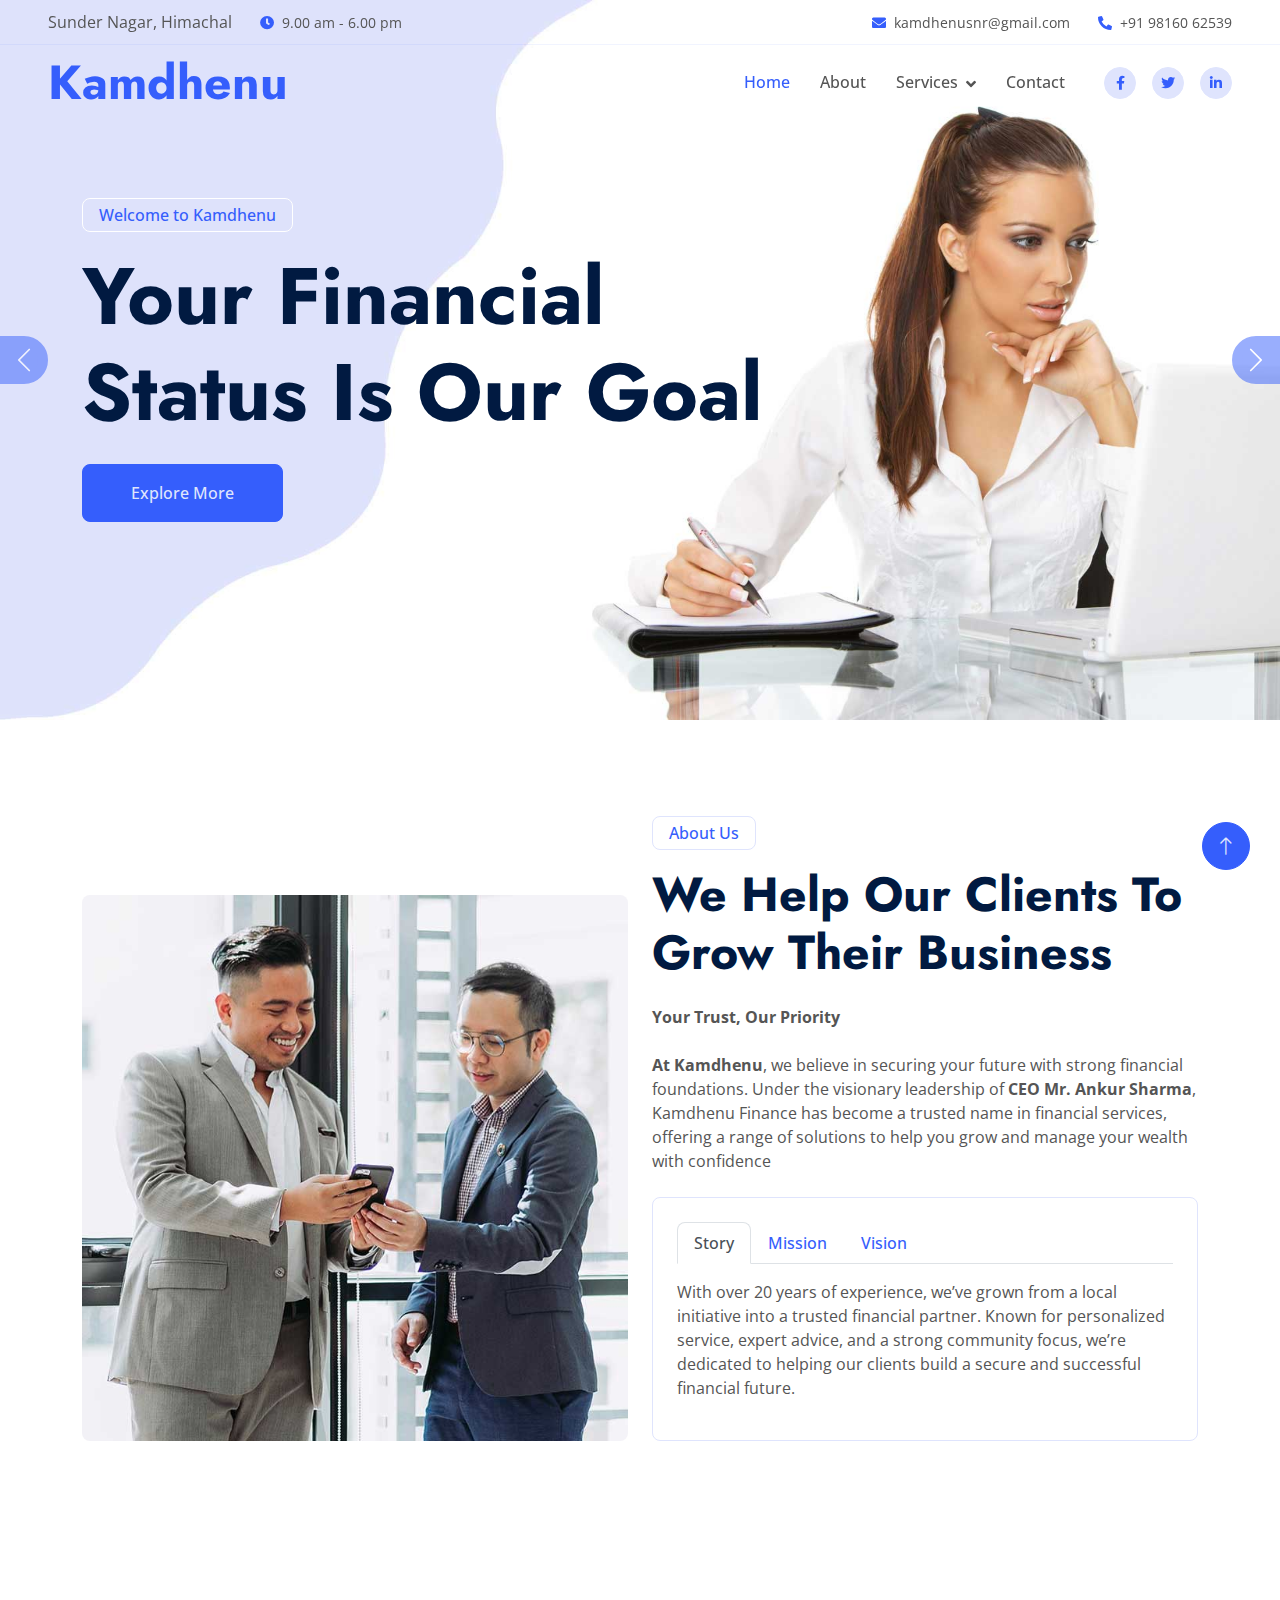
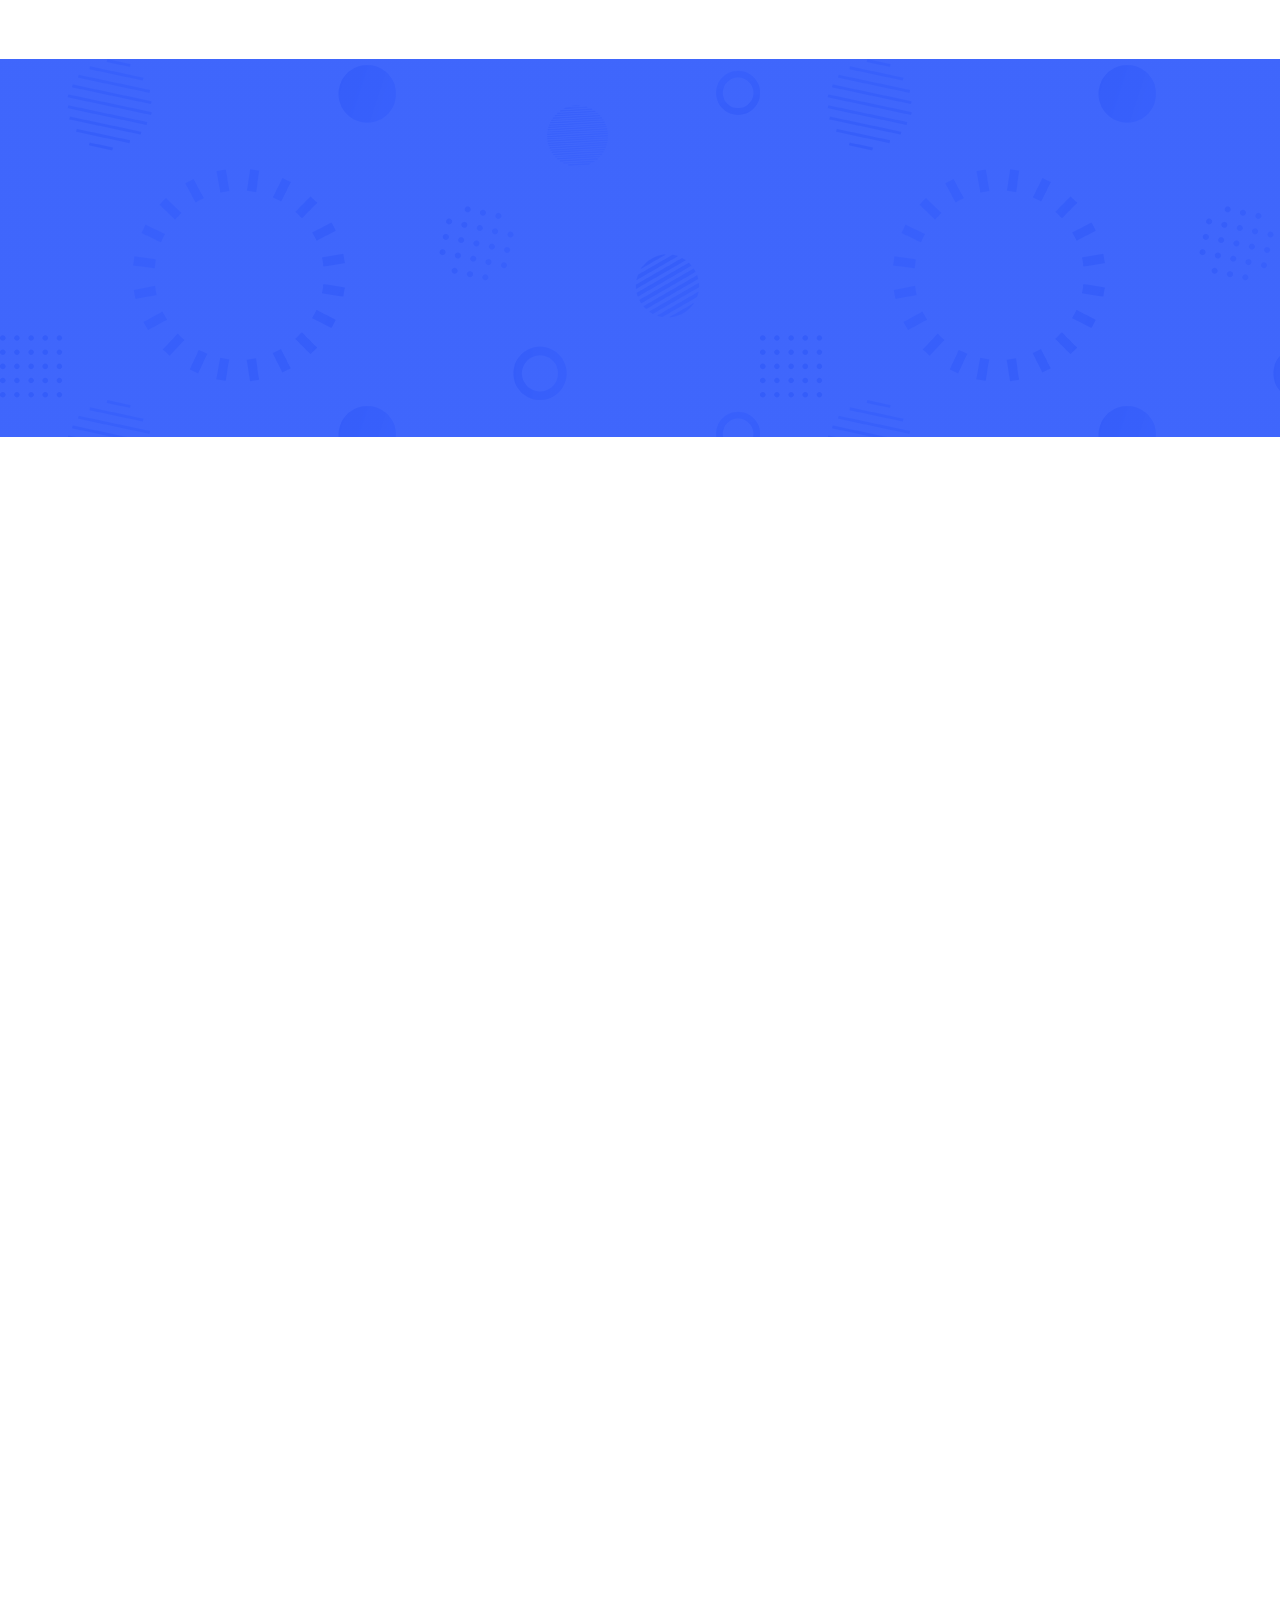
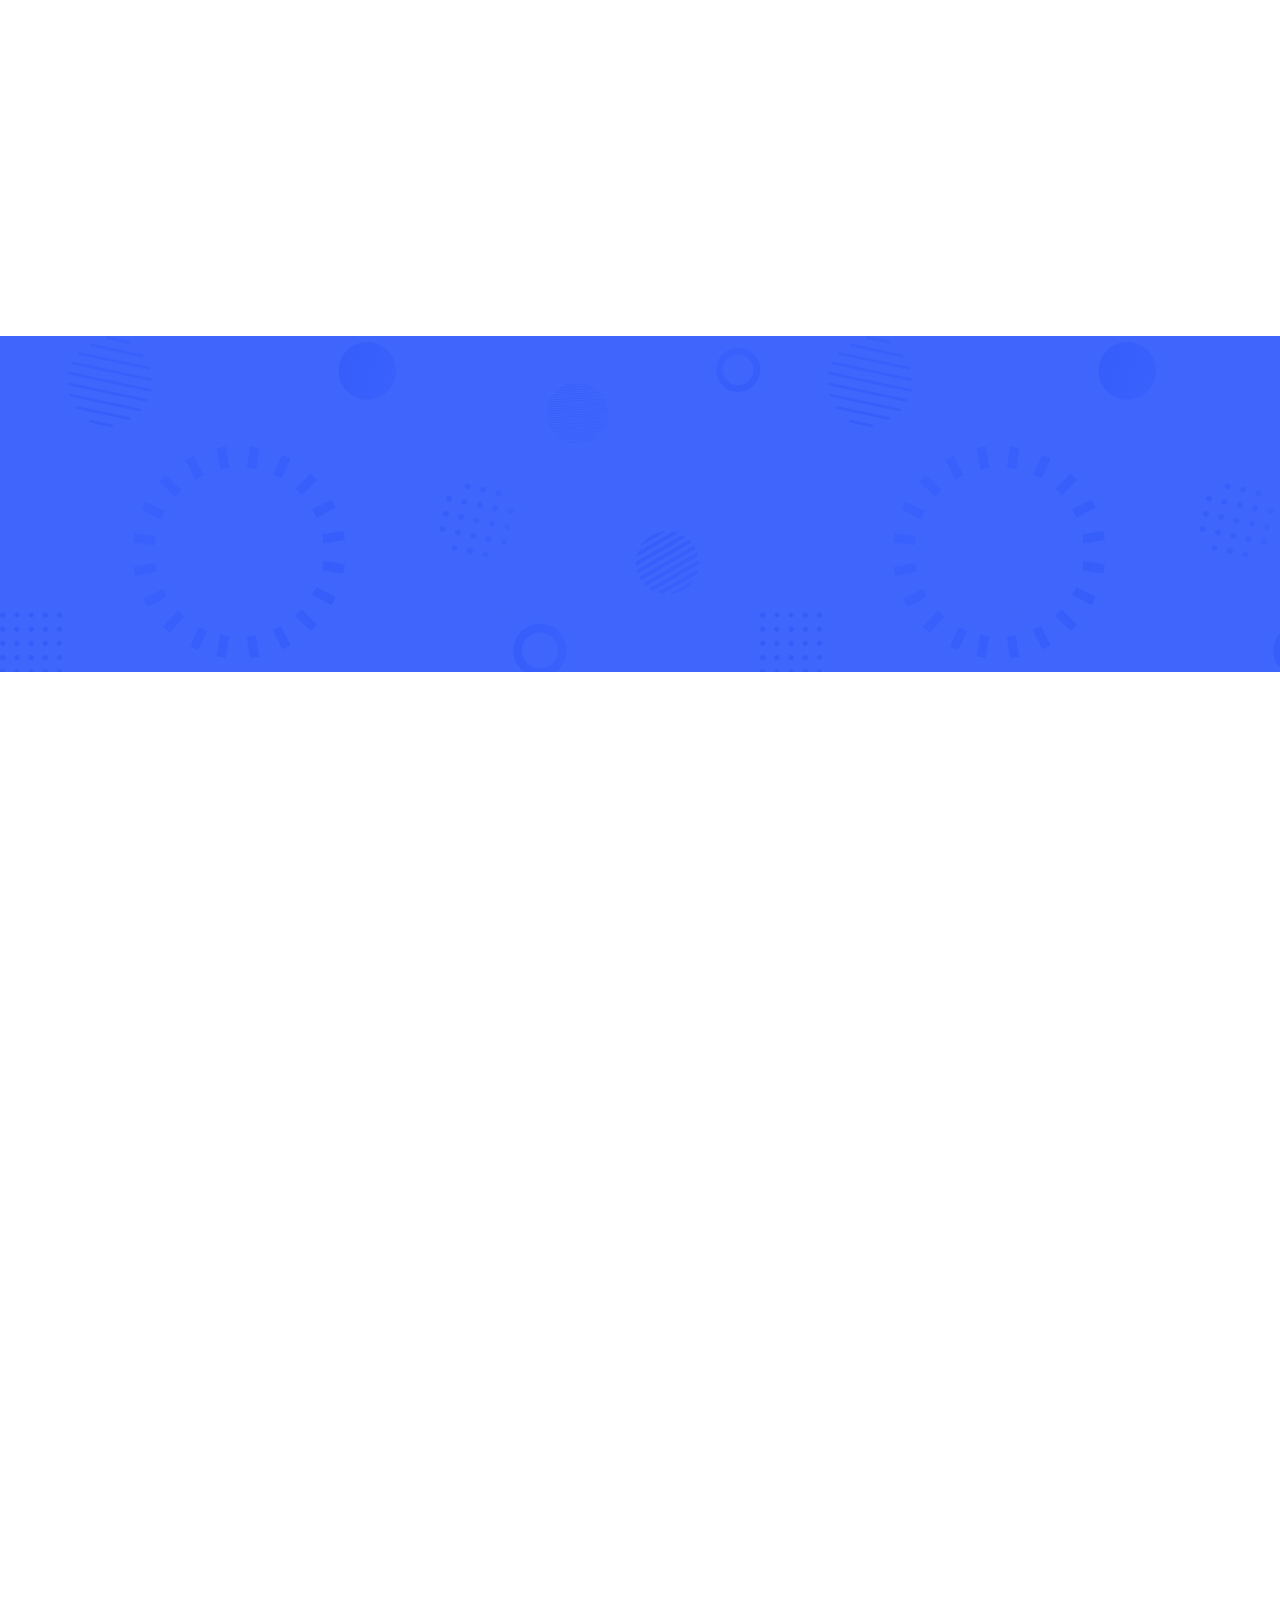
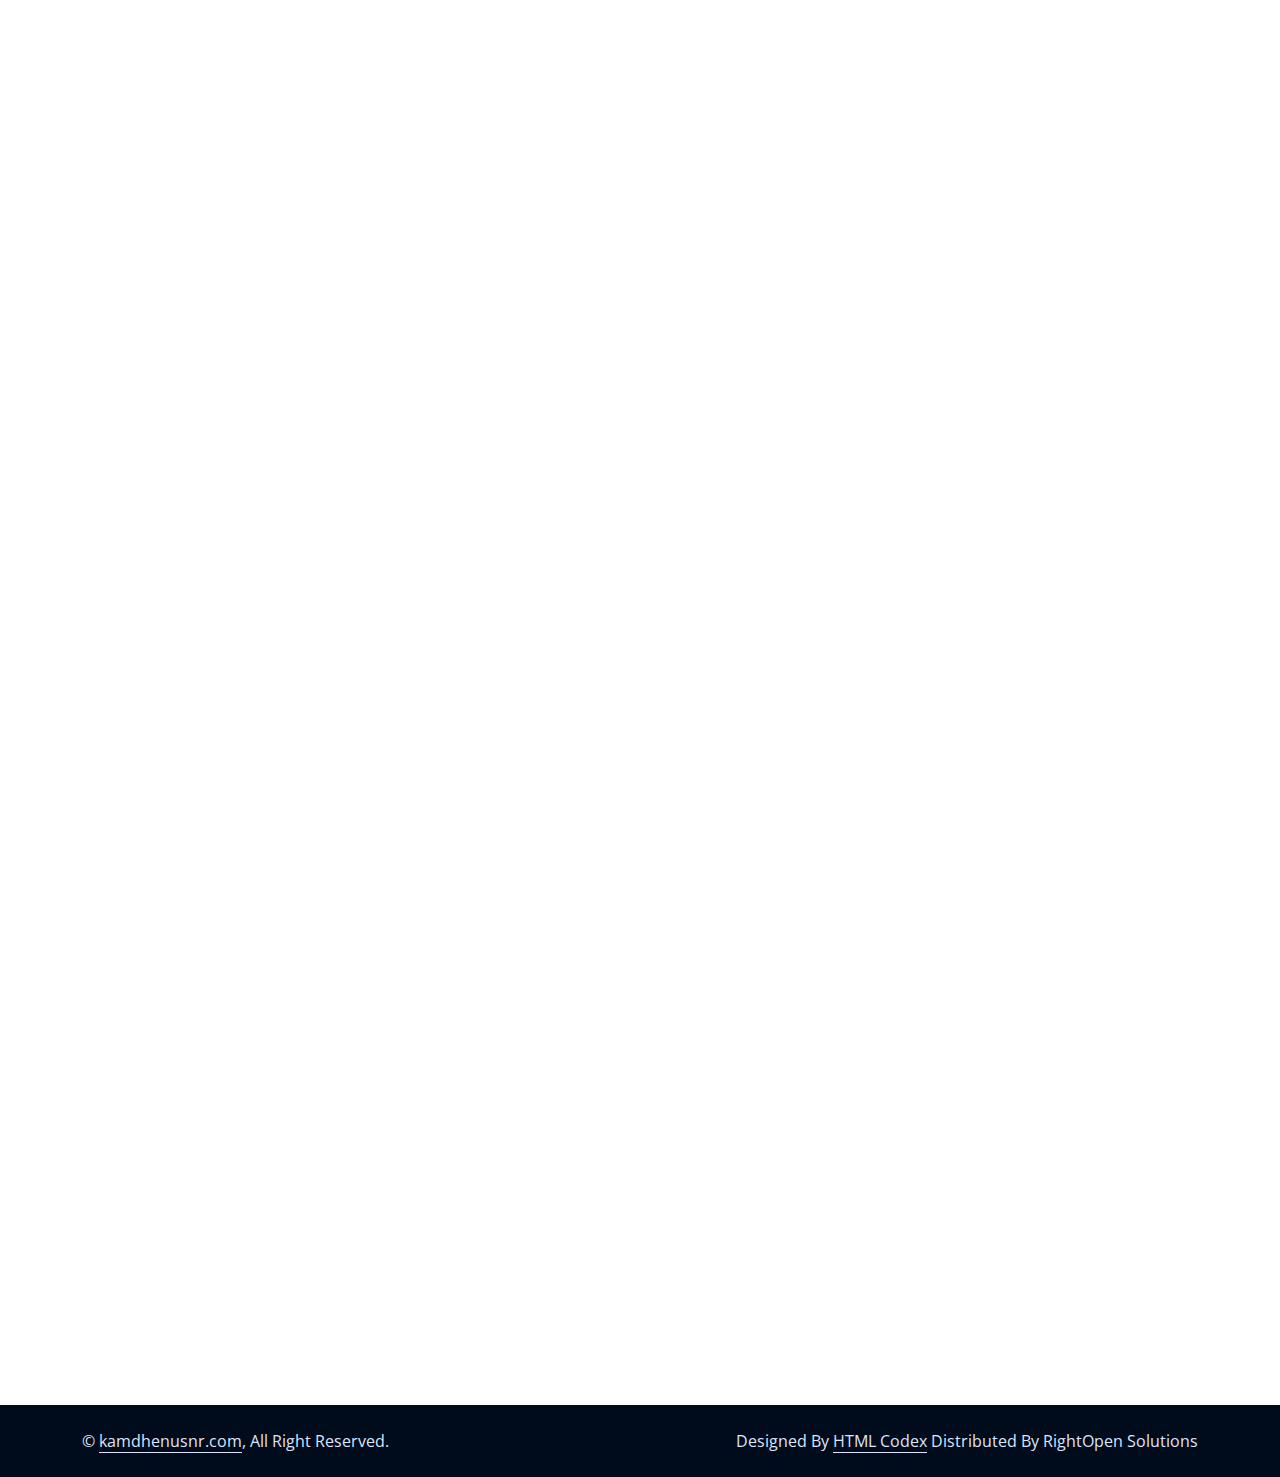
<file: index.html>
<!DOCTYPE html>
<html lang="en">

<head>
    <meta charset="utf-8">
    <title>Kamdhenu - Financial Services</title>
    <meta content="width=device-width, initial-scale=1.0" name="viewport">
    <meta content="" name="keywords">
    <meta content="" name="description">

    <!-- Favicon -->
    <link href="img/favicon.ico" rel="icon">

    <!-- Google Web Fonts -->
    <link rel="preconnect" href="https://fonts.googleapis.com">
    <link rel="preconnect" href="https://fonts.gstatic.com" crossorigin>
    <link
        href="https://fonts.googleapis.com/css2?family=Jost:wght@500;600;700&family=Open+Sans:wght@400;500&display=swap"
        rel="stylesheet">

    <!-- Icon Font Stylesheet -->
    <link href="https://cdnjs.cloudflare.com/ajax/libs/font-awesome/5.10.0/css/all.min.css" rel="stylesheet">
    <link href="https://cdn.jsdelivr.net/npm/bootstrap-icons@1.4.1/font/bootstrap-icons.css" rel="stylesheet">

    <!-- Libraries Stylesheet -->
    <link href="lib/animate/animate.min.css" rel="stylesheet">
    <link href="lib/owlcarousel/assets/owl.carousel.min.css" rel="stylesheet">

    <!-- Customized Bootstrap Stylesheet -->
    <link href="css/bootstrap.min.css" rel="stylesheet">

    <!-- Template Stylesheet -->
    <link href="css/style.css" rel="stylesheet">
</head>

<body>
    <!-- Spinner Start -->
    <div id="spinner"
        class="show bg-white position-fixed translate-middle w-100 vh-100 top-50 start-50 d-flex align-items-center justify-content-center">
        <div class="spinner-border text-primary" role="status" style="width: 3rem; height: 3rem;"></div>
    </div>
    <!-- Spinner End -->


    <!-- Navbar Start -->
    <div class="container-fluid fixed-top px-0 wow fadeIn" data-wow-delay="0.1s">
        <div class="top-bar row gx-0 align-items-center d-none d-lg-flex">
            <div class="col-lg-6 px-5 text-start">Sunder Nagar, Himachal</small>
                <small class="ms-4"><i class="fa fa-clock text-primary me-2"></i>9.00 am - 6.00 pm</small>
            </div>
            <div class="col-lg-6 px-5 text-end">
                <small><i class="fa fa-envelope text-primary me-2"></i>kamdhenusnr@gmail.com</small>
                <small class="ms-4"><i class="fa fa-phone-alt text-primary me-2"></i>+91 98160 62539 </small>
            </div>
        </div>

        <nav class="navbar navbar-expand-lg navbar-light py-lg-0 px-lg-5 wow fadeIn" data-wow-delay="0.1s">
            <a href="index.html" class="navbar-brand ms-4 ms-lg-0">
                <h1 class="display-5 text-primary m-0">Kamdhenu</h1>
            </a>
            <button type="button" class="navbar-toggler me-4" data-bs-toggle="collapse"
                data-bs-target="#navbarCollapse">
                <span class="navbar-toggler-icon"></span>
            </button>
            <div class="collapse navbar-collapse" id="navbarCollapse">
                <div class="navbar-nav ms-auto p-4 p-lg-0">
                    <a href="index.html" class="nav-item nav-link active">Home</a>
                    <a href="about.html" class="nav-item nav-link">About</a>
                    <div class="nav-item dropdown">
                        <a href="#" class="nav-link dropdown-toggle" data-bs-toggle="dropdown">Services</a>
                        <div class="dropdown-menu border-light m-0">
                            <a href="recurring.html" class="dropdown-item">Recurring Deposits</a>
                            <a href="fd.html" class="dropdown-item">Fixed Deposits</a>
                            <a href="loans.html" class="dropdown-item">Loans (Personal, Business, Emergency)
</a>
                          
</a>
                        </div>
                    </div>
                    <a href="contact.html" class="nav-item nav-link">Contact</a>
                </div>
                <div class="d-none d-lg-flex ms-2">
                    <a class="btn btn-light btn-sm-square rounded-circle ms-3" href="">
                        <small class="fab fa-facebook-f text-primary"></small>
                    </a>
                    <a class="btn btn-light btn-sm-square rounded-circle ms-3" href="">
                        <small class="fab fa-twitter text-primary"></small>
                    </a>
                    <a class="btn btn-light btn-sm-square rounded-circle ms-3" href="">
                        <small class="fab fa-linkedin-in text-primary"></small>
                    </a>
                </div>
            </div>
        </nav>
    </div>
    <!-- Navbar End -->


    <!-- Carousel Start -->
    <div class="container-fluid p-0 mb-5 wow fadeIn" data-wow-delay="0.1s">
        <div id="header-carousel" class="carousel slide carousel-fade" data-bs-ride="carousel">
            <div class="carousel-inner">
                <div class="carousel-item active">
                    <img class="w-100" src="img/carousel-1.jpg" alt="Image">
                    <div class="carousel-caption">
                        <div class="container">
                            <div class="row justify-content-start">
                                <div class="col-lg-8">
                                    <p
                                        class="d-inline-block border border-white rounded text-primary fw-semi-bold py-1 px-3 animated slideInDown">
                                        Welcome to Kamdhenu</p>
                                    <h1 class="display-1 mb-4 animated slideInDown">Your Financial Status Is Our Goal
                                    </h1>
                                    <a href="" class="btn btn-primary py-3 px-5 animated slideInDown">Explore More</a>
                                </div>
                            </div>
                        </div>
                    </div>
                </div>
                <div class="carousel-item">
                    <img class="w-100" src="img/carousel-2.jpg" alt="Image">
                    <div class="carousel-caption">
                        <div class="container">
                            <div class="row justify-content-start">
                                <div class="col-lg-7">
                                    <p
                                        class="d-inline-block border border-white rounded text-primary fw-semi-bold py-1 px-3 animated slideInDown">
                                        Welcome to Kamdhenu</p>
                                    <h1 class="display-1 mb-4 animated slideInDown">True Financial Support For You</h1>
                                    <a href="" class="btn btn-primary py-3 px-5 animated slideInDown">Explore More</a>
                                </div>
                            </div>
                        </div>
                    </div>
                </div>
            </div>
            <button class="carousel-control-prev" type="button" data-bs-target="#header-carousel" data-bs-slide="prev">
                <span class="carousel-control-prev-icon" aria-hidden="true"></span>
                <span class="visually-hidden">Previous</span>
            </button>
            <button class="carousel-control-next" type="button" data-bs-target="#header-carousel" data-bs-slide="next">
                <span class="carousel-control-next-icon" aria-hidden="true"></span>
                <span class="visually-hidden">Next</span>
            </button>
        </div>
    </div>
    <!-- Carousel End -->


    <!-- About Start -->
	<section id="About">
    <div class="container-xxl py-5">
        <div class="container">
            <div class="row g-4 align-items-end mb-4">
                <div class="col-lg-6 wow fadeInUp" data-wow-delay="0.1s">
                    <img class="img-fluid rounded" src="img/about.jpg">
                </div>
                <div class="col-lg-6 wow fadeInUp" data-wow-delay="0.3s">
                    <p class="d-inline-block border rounded text-primary fw-semi-bold py-1 px-3">About Us</p>
                    <h1 class="display-5 mb-4">We Help Our Clients To Grow Their Business</h1>
                    <p class="mb-4"><b>Your Trust, Our Priority</b></p>
<p class="mb-4"><b>At Kamdhenu</b>, we believe in securing your future with strong financial foundations. Under the visionary leadership of <b>CEO Mr. Ankur Sharma</b>, Kamdhenu Finance has become a trusted name in financial services, offering a range of solutions to help you grow and manage your wealth with confidence

                    </p>
                    <div class="border rounded p-4">
                        <nav>
                            <div class="nav nav-tabs mb-3" id="nav-tab" role="tablist">
                                <button class="nav-link fw-semi-bold active" id="nav-story-tab" data-bs-toggle="tab"
                                    data-bs-target="#nav-story" type="button" role="tab" aria-controls="nav-story"
                                    aria-selected="true">Story</button>
                                <button class="nav-link fw-semi-bold" id="nav-mission-tab" data-bs-toggle="tab"
                                    data-bs-target="#nav-mission" type="button" role="tab" aria-controls="nav-mission"
                                    aria-selected="false">Mission</button>
                                <button class="nav-link fw-semi-bold" id="nav-vision-tab" data-bs-toggle="tab"
                                    data-bs-target="#nav-vision" type="button" role="tab" aria-controls="nav-vision"
                                    aria-selected="false">Vision</button>
                            </div>
                        </nav>
                        <div class="tab-content" id="nav-tabContent">
                            <div class="tab-pane fade show active" id="nav-story" role="tabpanel"
                                aria-labelledby="nav-story-tab">
                                <p>With over 20 years of experience, we’ve grown from a local initiative into a trusted financial partner. Known for personalized service, expert advice, and a strong community focus, we’re dedicated to helping our clients build a secure and successful financial future.</p>
                               <!-- <p class="mb-0">Diam dolor diam ipsum et tempor sit. Aliqu diam amet diam et eos labore.
                                    Clita erat ipsum et lorem et sit</p>-->
                            </div>
                            <div class="tab-pane fade" id="nav-mission" role="tabpanel"
                                aria-labelledby="nav-mission-tab">
                                <p>To provide accessible, trustworthy financial solutions that support the growth and success of individuals and businesses. We’re dedicated to personalized service, honest advice, and strengthening the communities we serve.</p>
                                <!--<p class="mb-0">Diam dolor diam ipsum et tempor sit. Aliqu diam amet diam et eos labore.
                                    Clita erat ipsum et lorem et sit</p>-->
                            </div>
                            <div class="tab-pane fade" id="nav-vision" role="tabpanel" aria-labelledby="nav-vision-tab">
                                <p>To empower individuals and communities to achieve financial freedom and security by providing trusted, innovative, and accessible financial solutions—today and for generations to come.</p>
                                <!--<p class="mb-0">Diam dolor diam ipsum et tempor sit. Aliqu diam amet diam et eos labore.
                                    Clita erat ipsum et lorem et sit</p>-->
                            </div>
                        </div>
                    </div>
                </div>
            </div>
            <div class="border rounded p-4 wow fadeInUp" data-wow-delay="0.1s">
                <div class="row g-4">
                    <div class="col-lg-4 wow fadeIn" data-wow-delay="0.1s">
                        <div class="h-100">
                            <div class="d-flex">
                                <div class="flex-shrink-0 btn-lg-square rounded-circle bg-primary">
                                    <i class="fa fa-times text-white"></i>
                                </div>
                                <div class="ps-3">
                                    <h4>No Hidden Cost</h4>
                                   <!-- <span>Clita erat ipsum lorem sit sed stet duo justo</span>-->
                                </div>
                                <div class="border-end d-none d-lg-block"></div>
                            </div>
                            <div class="border-bottom mt-4 d-block d-lg-none"></div>
                        </div>
                    </div>
                    <div class="col-lg-4 wow fadeIn" data-wow-delay="0.3s">
                        <div class="h-100">
                            <div class="d-flex">
                                <div class="flex-shrink-0 btn-lg-square rounded-circle bg-primary">
                                    <i class="fa fa-users text-white"></i>
                                </div>
                                <div class="ps-3">
                                    <h4>Dedicated Team</h4>
                                    <!--<span>Clita erat ipsum lorem sit sed stet duo justo</span>-->
                                </div>
                                <div class="border-end d-none d-lg-block"></div>
                            </div>
                            <div class="border-bottom mt-4 d-block d-lg-none"></div>
                        </div>
                    </div>
                    <div class="col-lg-4 wow fadeIn" data-wow-delay="0.5s">
                        <div class="h-100">
                            <div class="d-flex">
                                <div class="flex-shrink-0 btn-lg-square rounded-circle bg-primary">
                                    <i class="fa fa-phone text-white"></i>
                                </div>
                                <div class="ps-3">
                                    <h4>24/7 Available</h4>
                                    <!--<span>Clita erat ipsum lorem sit sed stet duo justo</span>-->
                                </div>
                            </div>
                        </div>
                    </div>
                </div>
            </div>
        </div>
    </div>
    <!-- About End -->


    <!-- Facts Start -->
    <div class="container-fluid facts my-5 py-5">
        <div class="container py-5">
            <div class="row g-5">
                <div class="col-sm-6 col-lg-3 text-center wow fadeIn" data-wow-delay="0.1s">
                    <i class="fa fa-users fa-3x text-white mb-3"></i>
                    <h1 class="display-4 text-white" data-toggle="counter-up">1234</h1>
                    <span class="fs-5 text-white">Happy Clients</span>
                    <hr class="bg-white w-25 mx-auto mb-0">
                </div>
                <div class="col-sm-6 col-lg-3 text-center wow fadeIn" data-wow-delay="0.3s">
                    <i class="fa fa-check fa-3x text-white mb-3"></i>
                    <h1 class="display-4 text-white" data-toggle="counter-up">1234</h1>
                    <span class="fs-5 text-white">Projects Completed</span>
                    <hr class="bg-white w-25 mx-auto mb-0">
                </div>
                <div class="col-sm-6 col-lg-3 text-center wow fadeIn" data-wow-delay="0.5s">
                    <i class="fa fa-users-cog fa-3x text-white mb-3"></i>
                    <h1 class="display-4 text-white" data-toggle="counter-up">1234</h1>
                    <span class="fs-5 text-white">Dedicated Staff</span>
                    <hr class="bg-white w-25 mx-auto mb-0">
                </div>
                <div class="col-sm-6 col-lg-3 text-center wow fadeIn" data-wow-delay="0.7s">
                    <i class="fa fa-award fa-3x text-white mb-3"></i>
                    <h1 class="display-4 text-white" data-toggle="counter-up">1234</h1>
                    <span class="fs-5 text-white">Awards Achieved</span>
                    <hr class="bg-white w-25 mx-auto mb-0">
                </div>
            </div>
        </div>
    </div>
    <!-- Facts End -->


    <!-- Features Start -->
    <div class="container-xxl feature py-5">
        <div class="container">
            <div class="row g-5 align-items-center">
                <div class="col-lg-6 wow fadeInUp" data-wow-delay="0.1s">
                    <p class="d-inline-block border rounded text-primary fw-semi-bold py-1 px-3">Why Choosing Us!</p>
                    <h1 class="display-5 mb-4">Few Reasons Why People Choosing Us!</h1>
                    <p class="mb-4">We offer competitive interest rates that help your savings grow, backed by a reputation for safety and trust. Our knowledgeable advisors provide expert support to help you make confident financial decisions. With flexible saving options and a strong local presence, we’re committed to putting your goals—and our community—first.
                    </p>
                   <!-- <a class="btn btn-primary py-3 px-5" href="">Explore More</a>-->
                </div>
                <div class="col-lg-6">
                    <div class="row g-4 align-items-center">
                        <div class="col-md-6">
                            <div class="row g-4">
                                <div class="col-12 wow fadeIn" data-wow-delay="0.3s">
                                    <div class="feature-box border rounded p-4">
                                        <i class="fa fa-check fa-3x text-primary mb-3"></i>
                                       <!-- <h4 class="mb-3">Fast Executions</h4>-->
										<h4 class="mb-3">Attractive interest rates.
</h4>
                                        <p class="mb-3">Grow your savings faster with our highly competitive interest rates designed to help you make the most of your money</p>
                                      <!--  <a class="fw-semi-bold" href="">Read More <i
                                                class="fa fa-arrow-right ms-1"></i></a>-->
                                    </div>
                                </div>
                                <div class="col-12 wow fadeIn" data-wow-delay="0.5s">
                                    <div class="feature-box border rounded p-4">
                                        <i class="fa fa-check fa-3x text-primary mb-3"></i>
                                        <h4 class="mb-3">Safe & trusted institution.
</h4>
                                        <p class="mb-3">Secure, reliable, and backed by a strong reputation—you can count on us.</p>
                                       <!-- <a class="fw-semi-bold" href="">Read More <i
                                                class="fa fa-arrow-right ms-1"></i></a>-->
                                    </div>
                                </div>
                            </div>
                        </div>
                        <div class="col-md-6 wow fadeIn" data-wow-delay="0.7s">
                            <div class="feature-box border rounded p-4">
                                <i class="fa fa-check fa-3x text-primary mb-3"></i>
                                <h4 class="mb-3">Experienced advisors.
</h4>
                                <p class="mb-3">Our knowledgeable team offers expert guidance to help you make smart financial decisions with confidence.</p>
                                <!--<a class="fw-semi-bold" href="">Read More <i class="fa fa-arrow-right ms-1"></i></a>-->
                            </div>
                        </div>
                    </div>
                </div>
            </div>
        </div>
    </div>
    <!-- Features End -->


    <!-- Service Start -->
	<section id="Services">
    <div class="container-xxl service py-5">
        <div class="container">
            <div class="text-center mx-auto wow fadeInUp" data-wow-delay="0.1s" style="max-width: 600px;">
                <p class="d-inline-block border rounded text-primary fw-semi-bold py-1 px-3">Our Services</p>
                <h1 class="display-5 mb-5">Awesome Financial Services For Business</h1>
            </div>
            <div class="row g-4 wow fadeInUp" data-wow-delay="0.3s">
                <div class="col-lg-4">
                    <div class="nav nav-pills d-flex justify-content-between w-100 h-100 me-4">
                        <button class="nav-link w-100 d-flex align-items-center text-start border p-4 mb-4 active"
                            data-bs-toggle="pill" data-bs-target="#tab-pane-1" type="button">
                            <h5 class="m-0"><i class="fa fa-bars text-primary me-3"></i>Recurring Deposits (RD)
</h5>
                        </button>
                        <button class="nav-link w-100 d-flex align-items-center text-start border p-4 mb-4"
                            data-bs-toggle="pill" data-bs-target="#tab-pane-2" type="button">
                            <h5 class="m-0"><i class="fa fa-bars text-primary me-3"></i>Fixed Deposits (FD)
</h5>
                        </button>
                        <button class="nav-link w-100 d-flex align-items-center text-start border p-4 mb-4"
                            data-bs-toggle="pill" data-bs-target="#tab-pane-3" type="button">
                            <h5 class="m-0"><i class="fa fa-bars text-primary me-3"></i>Loans (Personal, Business, Emergency)
</h5>
                        
                    </div>
                </div>
                <div class="col-lg-8">
                    <div class="tab-content w-100">
                        <div class="tab-pane fade show active" id="tab-pane-1">
                            <div class="row g-4">
                                <div class="col-md-6" style="min-height: 350px;">
                                    <div class="position-relative h-100">
                                        <img class="position-absolute rounded w-100 h-100" src="img/service-1.jpg"
                                            style="object-fit: cover;" alt="">
                                    </div>
                                </div>
                                <div class="col-md-6">
                                    <h3 class="mb-4">Recurring Deposits - Start Small, Grow Big</h3>
                                    <p><i class="fa fa-check text-primary me-3"></i>Start investing with just ₹10/day.</p>
									<p> <i class="fa fa-check text-primary me-3"></i>Flexible savings plans.</p>
									<p><i class="fa fa-check text-primary me-3"></i>Attractive interest rates.</p>
									<p><i class="fa fa-check text-primary me-3"></i>Special: ₹100/day for 5 years = ₹50,000 interest benefit!
</p>
                                    <!-- <p><i class="fa fa-check text-primary me-3"></i>Secured Loans</p>
                                    <p><i class="fa fa-check text-primary me-3"></i>Credit Facilities</p>
                                    <p><i class="fa fa-check text-primary me-3"></i>Cash Advanced</p>-->
                                   <a href="recurring.html" class="btn btn-primary py-3 px-5 mt-3">Read More</a>
                                </div>
                            </div>
                        </div>
                        <div class="tab-pane fade" id="tab-pane-2">
                            <div class="row g-4">
                                <div class="col-md-6" style="min-height: 350px;">
                                    <div class="position-relative h-100">
                                        <img class="position-absolute rounded w-100 h-100" src="img/service-2.jpg"
                                            style="object-fit: cover;" alt="">
                                    </div>
                                </div>
                                <div class="col-md-6"><H3>Fixed Deposits - Secure & Stable</h3>
                                    <p><i class="fa fa-check text-primary me-3"></i>Risk-free investment solution.

</p>
									<p> <i class="fa fa-check text-primary me-3"></i>Quarterly interest payouts.

</p>
									<p><i class="fa fa-check text-primary me-3"></i>Examples:
₹5,00,000 → ₹12,500 | ₹10,00,000 → ₹25,000 | ₹20,00,000 → ₹50,000

</p>
									
                                    <!--<p><i class="fa fa-check text-primary me-3"></i>Secured Loans</p>
                                    <p><i class="fa fa-check text-primary me-3"></i>Credit Facilities</p>
                                    <p><i class="fa fa-check text-primary me-3"></i>Cash Advanced</p>-->
									
                                    <a href="fd.html" class="btn btn-primary py-3 px-5 mt-3">Read More</a>
                                </div>
                            </div>
                        </div>
                        <div class="tab-pane fade" id="tab-pane-3">
                            <div class="row g-4">
                                <div class="col-md-6" style="min-height: 350px;">s
                                    <div class="position-relative h-100">
                                        <img class="position-absolute rounded w-100 h-100" src="img/service-3.jpg"
                                            style="object-fit: cover;" alt="">
                                    </div>
                                </div>
                                <div class="col-md-6">
                                    <h3 class="mb-4">Loans & Investment Services</h3>
                           <p><i class="fa fa-check text-primary me-3"></i>Loans: Personal, Business, Emergency.
</p>
									<p> <i class="fa fa-check text-primary me-3"></i>Investment in stocks & mutual funds.
.</p>
									<p><i class="fa fa-check text-primary me-3"></i>Expert financial guidance provided.
.</p>
									
                                  <!--  <p><i class="fa fa-check text-primary me-3"></i>Secured Loans</p>
                                    <p><i class="fa fa-check text-primary me-3"></i>Credit Facilities</p>
                                    <p><i class="fa fa-check text-primary me-3"></i>Cash Advanced</p>-->
                                    <a href="loans.html" class="btn btn-primary py-3 px-5 mt-3">Read More</a>
                                </div>
                            </div>
                        </div>
                        <div class="tab-pane fade" id="tab-pane-4">
                            <div class="row g-4">
                                <div class="col-md-6" style="min-height: 350px;">
                                    <div class="position-relative h-100">
                                        <img class="position-absolute rounded w-100 h-100" src="img/service-4.jpg"
                                            style="object-fit: cover;" alt="">
                                    </div>
                                </div>
                               <!-- <div class="col-md-6">
                                    <h3 class="mb-4">Shares & Investment Services
</h3>
                                     <p><i class="fa fa-check text-primary me-3"></i>Daily investment options from ₹10 to ₹5,000.
.
</p>
									<p> <i class="fa fa-check text-primary me-3"></i>Monthly, yearly totals, interest & maturity details.

.</p>
									<p><i class="fa fa-check text-primary me-3"></i>Full table available in PDF brochure
.</p>
							
                                    <!--<p><i class="fa fa-check text-primary me-3"></i>Secured Loans</p>
                                    <p><i class="fa fa-check text-primary me-3"></i>Credit Facilities</p>
                                    <p><i class="fa fa-check text-primary me-3"></i>Cash Advanced</p>-->
                                    <a href="C:\Users\toshiba\OneDrive\Desktop\KamDhenu (1)\KamDhenu\service.html" class="btn btn-primary py-3 px-5 mt-3">Read More</a>
                                </div>
                            </div>
                        </div>
                    </div>
                </div>
            </div>
        </div>
    </div>
    <!-- Service End -->


    <!-- Callback Start -->
    <div class="container-fluid callback my-5 pt-5">
        <div class="container pt-5">
            <div class="row justify-content-center">
                <div class="col-lg-7">
                    <div class="bg-white border rounded p-4 p-sm-5 wow fadeInUp" data-wow-delay="0.5s">
                        <div class="text-center mx-auto wow fadeInUp" data-wow-delay="0.1s" style="max-width: 600px;">
                            <p class="d-inline-block border rounded text-primary fw-semi-bold py-1 px-3">Get In Touch
                            </p>
                            <h1 class="display-5 mb-5">Request A Call-Back</h1>
                        </div>
                        <div class="row g-3">
                            <div class="col-sm-6">
                                <div class="form-floating">
                                    <input type="text" class="form-control" id="name" placeholder="Your Name">
                                    <label for="name">Your Name</label>
                                </div>
                            </div>
                            <div class="col-sm-6">
                                <div class="form-floating">
                                    <input type="email" class="form-control" id="mail" placeholder="Your Email">
                                    <label for="mail">Your Email</label>
                                </div>
                            </div>
                            <div class="col-sm-6">
                                <div class="form-floating">
                                    <input type="text" class="form-control" id="mobile" placeholder="Your Mobile">
                                    <label for="mobile">Your Mobile</label>
                                </div>
                            </div>
                            <div class="col-sm-6">
                                <div class="form-floating">
                                    <input type="text" class="form-control" id="subject" placeholder="Subject">
                                    <label for="subject">Subject</label>
                                </div>
                            </div>
                            <div class="col-12">
                                <div class="form-floating">
                                    <textarea class="form-control" placeholder="Leave a message here" id="message"
                                        style="height: 100px"></textarea>
                                    <label for="message">Message</label>
                                </div>
                            </div>
                            <div class="col-12 text-center">
                                <button class="btn btn-primary w-100 py-3" type="submit">Submit Now</button>
                            </div>
                        </div>
                    </div>
                </div>
            </div>
        </div>
    </div>
    <!-- Callback End -->


    <!-- Projects Start -->
  <!--  <div class="container-xxl py-5">
        <div class="container">
            <div class="text-center mx-auto wow fadeInUp" data-wow-delay="0.1s" style="max-width: 600px;">
                <p class="d-inline-block border rounded text-primary fw-semi-bold py-1 px-3">Our Projects</p>
                <h1 class="display-5 mb-5">We Have Completed Latest Projects</h1>
            </div>
            <div class="owl-carousel project-carousel wow fadeInUp" data-wow-delay="0.3s">
                <div class="project-item pe-5 pb-5">
                    <div class="project-img mb-3">
                        <img class="img-fluid rounded" src="img/service-1.jpg" alt="">
                        <a href=""><i class="fa fa-link fa-3x text-primary"></i></a>
                    </div>
                    <div class="project-title">
                        <h4 class="mb-0">Financial Planning</h4>
                    </div>
                </div>
                <div class="project-item pe-5 pb-5">
                    <div class="project-img mb-3">
                        <img class="img-fluid rounded" src="img/service-2.jpg" alt="">
                        <a href=""><i class="fa fa-link fa-3x text-primary"></i></a>
                    </div>
                    <div class="project-title">
                        <h4 class="mb-0">Cash Investment</h4>
                    </div>
                </div>
                <div class="project-item pe-5 pb-5">
                    <div class="project-img mb-3">
                        <img class="img-fluid rounded" src="img/service-3.jpg" alt="">
                        <a href=""><i class="fa fa-link fa-3x text-primary"></i></a>
                    </div>
                    <div class="project-title">
                        <h4 class="mb-0">Financial Consultancy</h4>
                    </div>
                </div>
                <div class="project-item pe-5 pb-5">
                    <div class="project-img mb-3">
                        <img class="img-fluid rounded" src="img/service-4.jpg" alt="">
                        <a href=""><i class="fa fa-link fa-3x text-primary"></i></a>
                    </div>
                    <div class="project-title">
                        <h4 class="mb-0">Business Loans</h4>
                    </div>
                </div>
            </div>
        </div>
    </div>-->
    <!-- Projects End -->


    <!-- Team Start -->
    <div class="container-xxl py-5">
        <div class="container">
            <div class="text-center mx-auto wow fadeInUp" data-wow-delay="0.1s" style="max-width: 600px;">
                <p class="d-inline-block border rounded text-primary fw-semi-bold py-1 px-3">Our Team</p>
                <h1 class="display-5 mb-5">Exclusive Team</h1>
            </div>
            <div class="row g-4">
                <div class="col-lg-4 col-md-6 wow fadeInUp" data-wow-delay="0.1s">
                    <div class="team-item">
                        <img class="img-fluid rounded" src="img/team-1.jpg" alt="">
                        <div class="team-text">
                            <h4 class="mb-0">Kate Winslet</h4>
                            <div class="team-social d-flex">
                                <a class="btn btn-square rounded-circle mx-1" href=""><i
                                        class="fab fa-facebook-f"></i></a>
                                <a class="btn btn-square rounded-circle mx-1" href=""><i class="fab fa-twitter"></i></a>
                                <a class="btn btn-square rounded-circle mx-1" href=""><i
                                        class="fab fa-instagram"></i></a>
                            </div>
                        </div>
                    </div>
                </div>
                <div class="col-lg-4 col-md-6 wow fadeInUp" data-wow-delay="0.3s">
                    <div class="team-item">
                        <img class="img-fluid rounded" src="img/team-2.jpg" alt="">
                        <div class="team-text">
                            <h4 class="mb-0">Jac Jacson</h4>
                            <div class="team-social d-flex">
                                <a class="btn btn-square rounded-circle mx-1" href=""><i
                                        class="fab fa-facebook-f"></i></a>
                                <a class="btn btn-square rounded-circle mx-1" href=""><i class="fab fa-twitter"></i></a>
                                <a class="btn btn-square rounded-circle mx-1" href=""><i
                                        class="fab fa-instagram"></i></a>
                            </div>
                        </div>
                    </div>
                </div>
                <div class="col-lg-4 col-md-6 wow fadeInUp" data-wow-delay="0.5s">
                    <div class="team-item">
                        <img class="img-fluid rounded" src="img/team-3.jpg" alt="">
                        <div class="team-text">
                            <h4 class="mb-0">Doris Jordan</h4>
                            <div class="team-social d-flex">
                                <a class="btn btn-square rounded-circle mx-1" href=""><i
                                        class="fab fa-facebook-f"></i></a>
                                <a class="btn btn-square rounded-circle mx-1" href=""><i class="fab fa-twitter"></i></a>
                                <a class="btn btn-square rounded-circle mx-1" href=""><i
                                        class="fab fa-instagram"></i></a>
                            </div>
                        </div>
                    </div>
                </div>
            </div>
        </div>
    </div>
    <!-- Team End -->


    <!-- Testimonial Start -->
    <div class="container-xxl py-5">
        <div class="container">
            <div class="text-center mx-auto wow fadeInUp" data-wow-delay="0.1s" style="max-width: 600px;">
                <p class="d-inline-block border rounded text-primary fw-semi-bold py-1 px-3">Testimonial</p>
                <h1 class="display-5 mb-5">What Our Clients Say!</h1>
            </div>
            <div class="owl-carousel testimonial-carousel wow fadeInUp" data-wow-delay="0.3s">
                <div class="testimonial-item">
                    <div class="testimonial-text border rounded p-4 pt-5 mb-5">
                        <div class="btn-square bg-white border rounded-circle">
                            <i class="fa fa-quote-right fa-2x text-primary"></i>
                        </div>
                        Dolores sed duo clita tempor justo dolor et stet lorem kasd labore dolore lorem ipsum. At lorem
                        lorem magna ut et, nonumy et labore et tempor diam tempor erat.
                    </div>
                    <img class="rounded-circle mb-3" src="img/testimonial-1.jpg" alt="">
                    <h4>Client Name</h4>
                    <span>Profession</span>
                </div>
                <div class="testimonial-item">
                    <div class="testimonial-text border rounded p-4 pt-5 mb-5">
                        <div class="btn-square bg-white border rounded-circle">
                            <i class="fa fa-quote-right fa-2x text-primary"></i>
                        </div>
                        Dolores sed duo clita tempor justo dolor et stet lorem kasd labore dolore lorem ipsum. At lorem
                        lorem magna ut et, nonumy et labore et tempor diam tempor erat.
                    </div>
                    <img class="rounded-circle mb-3" src="img/testimonial-2.jpg" alt="">
                    <h4>Client Name</h4>
                    <span>Profession</span>
                </div>
                <div class="testimonial-item">
                    <div class="testimonial-text border rounded p-4 pt-5 mb-5">
                        <div class="btn-square bg-white border rounded-circle">
                            <i class="fa fa-quote-right fa-2x text-primary"></i>
                        </div>
                        Dolores sed duo clita tempor justo dolor et stet lorem kasd labore dolore lorem ipsum. At lorem
                        lorem magna ut et, nonumy et labore et tempor diam tempor erat.
                    </div>
                    <img class="rounded-circle mb-3" src="img/testimonial-3.jpg" alt="">
                    <h4>Client Name</h4>
                    <span>Profession</span>
                </div>
                <div class="testimonial-item">
                    <div class="testimonial-text border rounded p-4 pt-5 mb-5">
                        <div class="btn-square bg-white border rounded-circle">
                            <i class="fa fa-quote-right fa-2x text-primary"></i>
                        </div>
                        Dolores sed duo clita tempor justo dolor et stet lorem kasd labore dolore lorem ipsum. At lorem
                        lorem magna ut et, nonumy et labore et tempor diam tempor erat.
                    </div>
                    <img class="rounded-circle mb-3" src="img/testimonial-4.jpg" alt="">
                    <h4>Client Name</h4>
                    <span>Profession</span>
                </div>
            </div>
        </div>
    </div>
    <!-- Testimonial End -->


    <!-- Footer Start -->
    <div class="container-fluid bg-dark text-light footer mt-5 py-5 wow fadeIn" data-wow-delay="0.1s">
        <div class="container py-5">
            <div class="row g-5">
                <div class="col-lg-3 col-md-6">
                    <h4 class="text-white mb-4">Our Office</h4>
                    <p class="mb-2"><i class="fa fa-map-marker-alt me-3"></i>Bhojpur Bazar, Sunder Nagar, Himachal</p>
                    <p class="mb-2"><i class="fa fa-phone-alt me-3"></i>+91 98160 62539</p>
                    <p class="mb-2"><i class="fa fa-envelope me-3"></i>kamdhenusnr@gmail.com</p>
                    <div class="d-flex pt-2">
                        <a class="btn btn-square btn-outline-light rounded-circle me-2" href=""><i
                                class="fab fa-twitter"></i></a>
                        <a class="btn btn-square btn-outline-light rounded-circle me-2" href=""><i
                                class="fab fa-facebook-f"></i></a>
                        <a class="btn btn-square btn-outline-light rounded-circle me-2" href=""><i
                                class="fab fa-youtube"></i></a>
                        <a class="btn btn-square btn-outline-light rounded-circle me-2" href=""><i
                                class="fab fa-linkedin-in"></i></a>
                    </div>
                </div>
                <div class="col-lg-3 col-md-6">
                    <h4 class="text-white mb-4">Services</h4>
                    <a class="btn btn-link" href="">Financial Planning</a>
                    <a class="btn btn-link" href="">Cash Investment</a>
                    <a class="btn btn-link" href="">Financial Consultancy</a>
                    <a class="btn btn-link" href="">Business Loans</a>
                    <a class="btn btn-link" href="">Business Analysis</a>
                </div>
                <div class="col-lg-3 col-md-6">
                    <h4 class="text-white mb-4">Quick Links</h4>
                    <a class="btn btn-link" href="">About Us</a>
                    <a class="btn btn-link" href="">Contact Us</a>
                    <a class="btn btn-link" href="">Our Services</a>
                    <a class="btn btn-link" href="">Terms & Condition</a>
                    <a class="btn btn-link" href="">Support</a>
                </div>
                <div class="col-lg-3 col-md-6">
                    <h4 class="text-white mb-4">Newsletter</h4>
                    <p>Dolor amet sit justo amet elitr clita ipsum elitr est.</p>
                    <div class="position-relative w-100">
                        <input class="form-control bg-white border-0 w-100 py-3 ps-4 pe-5" type="text"
                            placeholder="Your email">
                        <button type="button"
                            class="btn btn-primary py-2 position-absolute top-0 end-0 mt-2 me-2">SignUp</button>
                    </div>
                </div>
            </div>
        </div>
    </div>
    <!-- Footer End -->


    <!-- Copyright Start -->
    <div class="container-fluid copyright py-4">
        <div class="container">
            <div class="row">
                <div class="col-md-6 text-center text-md-start mb-3 mb-md-0">
                    &copy; <a class="border-bottom" href="http://kamdhenusnr.com/">kamdhenusnr.com</a>, All Right Reserved.
                </div>
                <div class="col-md-6 text-center text-md-end">
                    <!--/*** This template is free as long as you keep the footer author’s credit link/attribution link/backlink. If you'd like to use the template without the footer author’s credit link/attribution link/backlink, you can purchase the Credit Removal License from "https://htmlcodex.com/credit-removal". Thank you for your support. ***/-->
                    Designed By <a class="border-bottom" href="https://htmlcodex.com">HTML Codex</a> Distributed By <a
                    href="https://rightopensolutions.com">RightOpen Solutions</a>
                </div>
            </div>
        </div>
    </div>
    <!-- Copyright End -->


    <!-- Back to Top -->
    <a href="#" class="btn btn-lg btn-primary btn-lg-square rounded-circle back-to-top"><i
            class="bi bi-arrow-up"></i></a>


    <!-- JavaScript Libraries -->
    <script src="https://code.jquery.com/jquery-3.4.1.min.js"></script>
    <script src="https://cdn.jsdelivr.net/npm/bootstrap@5.0.0/dist/js/bootstrap.bundle.min.js"></script>
    <script src="lib/wow/wow.min.js"></script>
    <script src="lib/easing/easing.min.js"></script>
    <script src="lib/waypoints/waypoints.min.js"></script>
    <script src="lib/owlcarousel/owl.carousel.min.js"></script>
    <script src="lib/counterup/counterup.min.js"></script>

    <!-- Template Javascript -->
    <script src="js/main.js"></script>
</body>

</html>
</file>
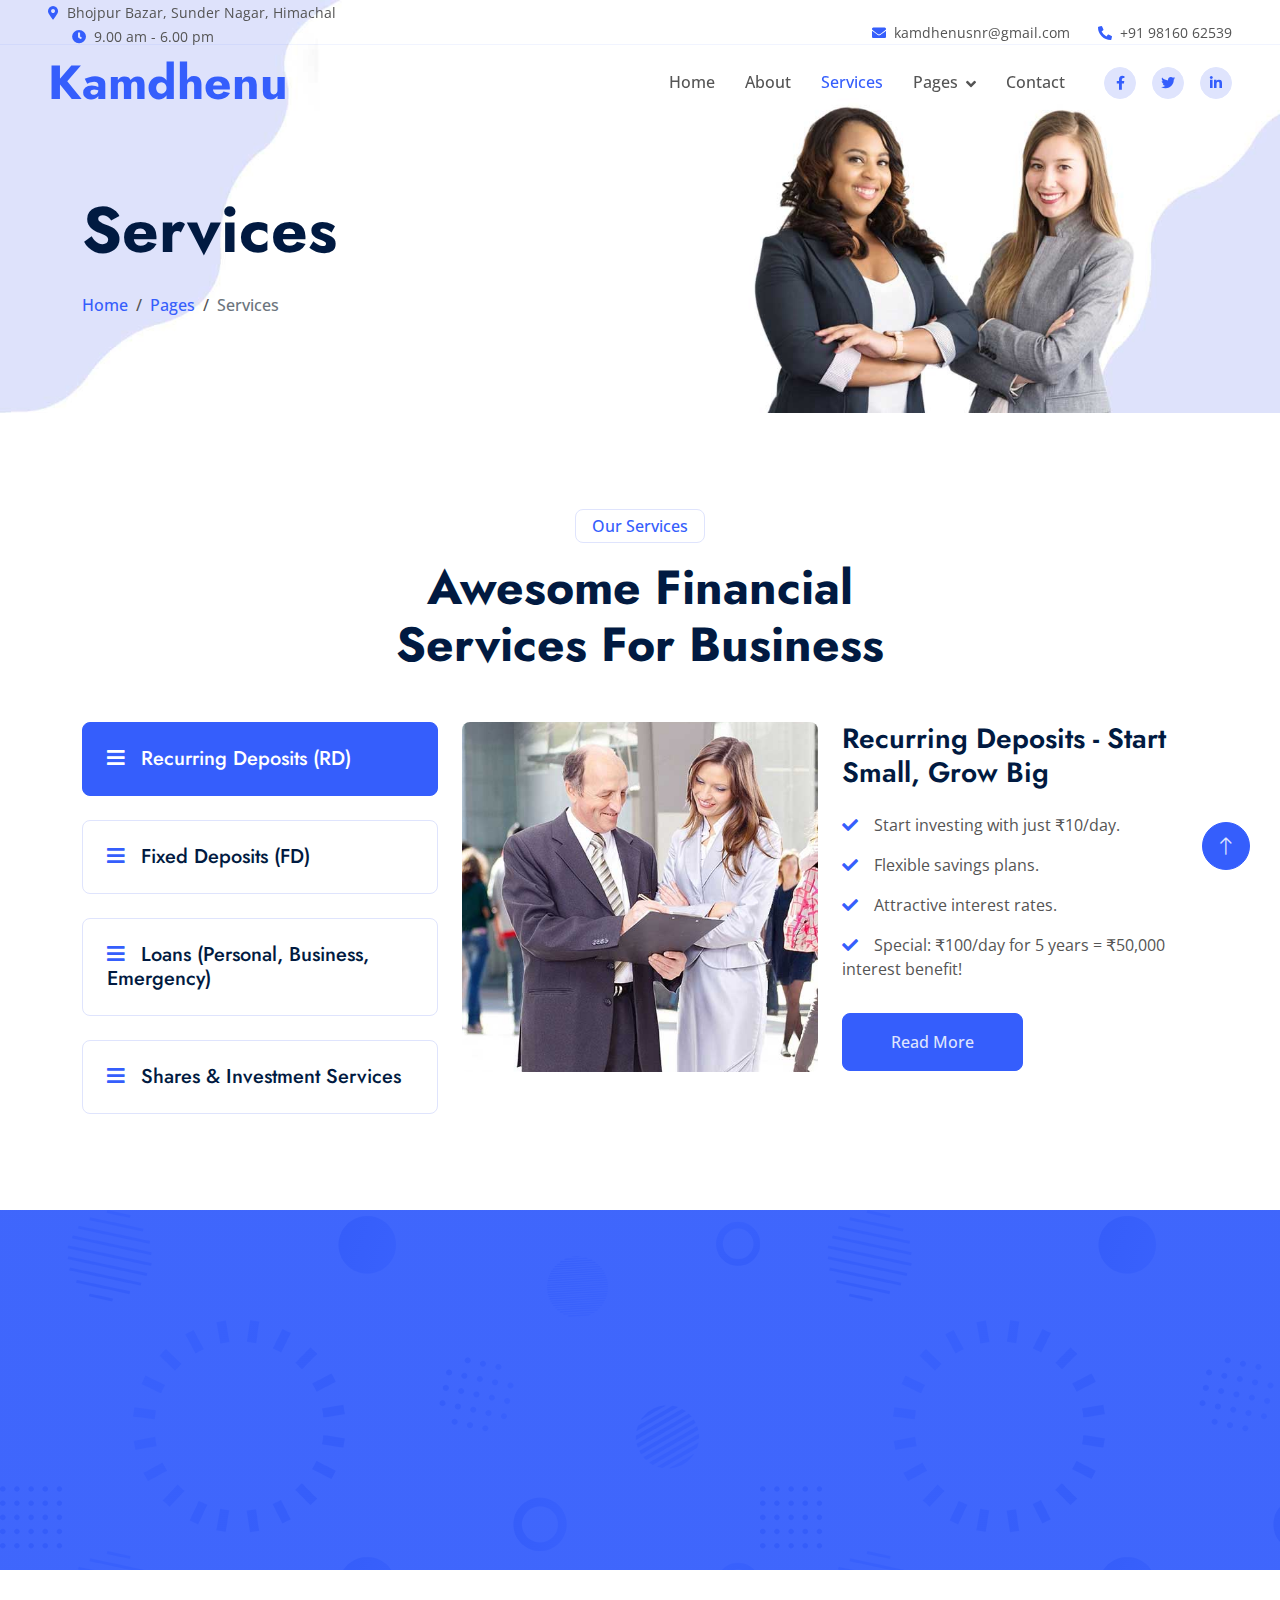
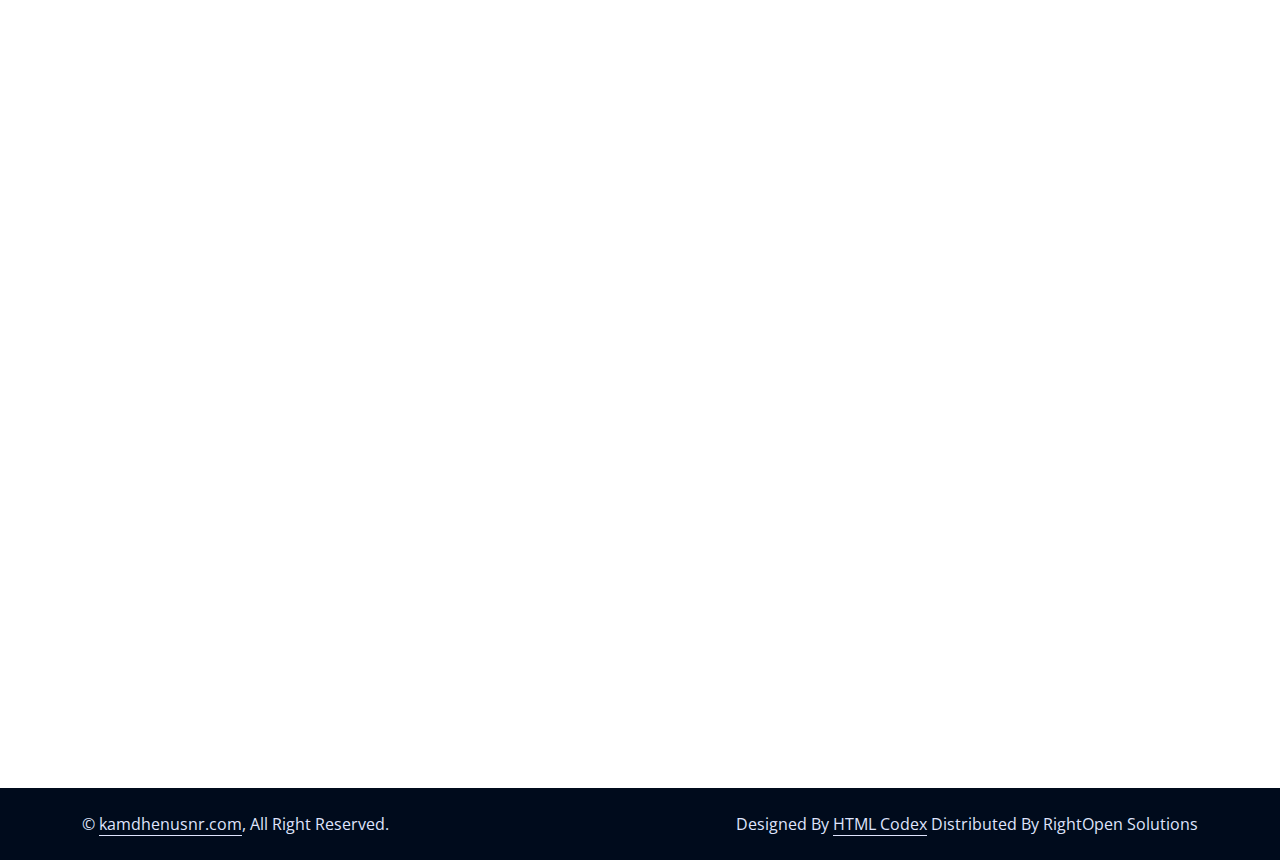
<file: aa.html>
<!DOCTYPE html>
<html lang="en">

<head>
    <meta charset="utf-8">
    <title>Kamdhenu - Financial Services</title>
    <meta content="width=device-width, initial-scale=1.0" name="viewport">
    <meta content="" name="keywords">
    <meta content="" name="description">

    <!-- Favicon -->
    <link href="img/favicon.ico" rel="icon">

    <!-- Google Web Fonts -->
    <link rel="preconnect" href="https://fonts.googleapis.com">
    <link rel="preconnect" href="https://fonts.gstatic.com" crossorigin>
    <link
        href="https://fonts.googleapis.com/css2?family=Jost:wght@500;600;700&family=Open+Sans:wght@400;500&display=swap"
        rel="stylesheet">

    <!-- Icon Font Stylesheet -->
    <link href="https://cdnjs.cloudflare.com/ajax/libs/font-awesome/5.10.0/css/all.min.css" rel="stylesheet">
    <link href="https://cdn.jsdelivr.net/npm/bootstrap-icons@1.4.1/font/bootstrap-icons.css" rel="stylesheet">

    <!-- Libraries Stylesheet -->
    <link href="lib/animate/animate.min.css" rel="stylesheet">
    <link href="lib/owlcarousel/assets/owl.carousel.min.css" rel="stylesheet">

    <!-- Customized Bootstrap Stylesheet -->
    <link href="css/bootstrap.min.css" rel="stylesheet">

    <!-- Template Stylesheet -->
    <link href="css/style.css" rel="stylesheet">
</head>

<body>
    <!-- Spinner Start -->
    <div id="spinner"
        class="show bg-white position-fixed translate-middle w-100 vh-100 top-50 start-50 d-flex align-items-center justify-content-center">
        <div class="spinner-border text-primary" role="status" style="width: 3rem; height: 3rem;"></div>
    </div>
    <!-- Spinner End -->


    <!-- Navbar Start -->
    <div class="container-fluid fixed-top px-0 wow fadeIn" data-wow-delay="0.1s">
        <div class="top-bar row gx-0 align-items-center d-none d-lg-flex">
             <div class="col-lg-6 px-5 text-start">
                <small><i class="fa fa-map-marker-alt text-primary me-2"></i>Bhojpur Bazar, Sunder Nagar, Himachal</small>
                <p><small class="ms-4"><i class="fa fa-clock text-primary me-2"></i>9.00 am - 6.00 pm</small></p>
            </div>
            <div class="col-lg-6 px-5 text-end">
                <small><i class="fa fa-envelope text-primary me-2"></i>kamdhenusnr@gmail.com</small>
                <small class="ms-4"><i class="fa fa-phone-alt text-primary me-2"></i>+91 98160 62539 </small>
            </div>
        </div>

        <nav class="navbar navbar-expand-lg navbar-light py-lg-0 px-lg-5 wow fadeIn" data-wow-delay="0.1s">
            <a href="index.html" class="navbar-brand ms-4 ms-lg-0">
                <h1 class="display-5 text-primary m-0">Kamdhenu</h1>
            </a>
            <button type="button" class="navbar-toggler me-4" data-bs-toggle="collapse"
                data-bs-target="#navbarCollapse">
                <span class="navbar-toggler-icon"></span>
            </button>
            <div class="collapse navbar-collapse" id="navbarCollapse">
                <div class="navbar-nav ms-auto p-4 p-lg-0">
                    <a href="index.html" class="nav-item nav-link">Home</a>
                    <a href="about.html" class="nav-item nav-link">About</a>
                    <a href="service.html" class="nav-item nav-link active">Services</a>
                    <div class="nav-item dropdown">
                        <a href="#" class="nav-link dropdown-toggle" data-bs-toggle="dropdown">Pages</a>
                        <div class="dropdown-menu border-light m-0">
                            <a href="project.html" class="dropdown-item">Projects</a>
                            <a href="feature.html" class="dropdown-item">Features</a>
                            <a href="team.html" class="dropdown-item">Team Member</a>
                            <a href="testimonial.html" class="dropdown-item">Testimonial</a>
                            <a href="404.html" class="dropdown-item">404 Page</a>
                        </div>
                    </div>
                    <a href="contact.html" class="nav-item nav-link">Contact</a>
                </div>
                <div class="d-none d-lg-flex ms-2">
                    <a class="btn btn-light btn-sm-square rounded-circle ms-3" href="">
                        <small class="fab fa-facebook-f text-primary"></small>
                    </a>
                    <a class="btn btn-light btn-sm-square rounded-circle ms-3" href="">
                        <small class="fab fa-twitter text-primary"></small>
                    </a>
                    <a class="btn btn-light btn-sm-square rounded-circle ms-3" href="">
                        <small class="fab fa-linkedin-in text-primary"></small>
                    </a>
                </div>
            </div>
        </nav>
    </div>
    <!-- Navbar End -->


    <!-- Page Header Start -->
    <div class="container-fluid page-header mb-5 wow fadeIn" data-wow-delay="0.1s">
        <div class="container">
            <h1 class="display-3 mb-4 animated slideInDown">Services</h1>
            <nav aria-label="breadcrumb animated slideInDown">
                <ol class="breadcrumb mb-0">
                    <li class="breadcrumb-item"><a href="#">Home</a></li>
                    <li class="breadcrumb-item"><a href="#">Pages</a></li>
                    <li class="breadcrumb-item active" aria-current="page">Services</li>
                </ol>
            </nav>
        </div>
    </div>
    <!-- Page Header End -->


    <!-- Service Start -->
   <div class="container-xxl service py-5">
        <div class="container">
            <div class="text-center mx-auto wow fadeInUp" data-wow-delay="0.1s" style="max-width: 600px;">
                <p class="d-inline-block border rounded text-primary fw-semi-bold py-1 px-3">Our Services</p>
                <h1 class="display-5 mb-5">Awesome Financial Services For Business</h1>
            </div>
            <div class="row g-4 wow fadeInUp" data-wow-delay="0.3s">
                <div class="col-lg-4">
                    <div class="nav nav-pills d-flex justify-content-between w-100 h-100 me-4">
                        <button class="nav-link w-100 d-flex align-items-center text-start border p-4 mb-4 active"
                            data-bs-toggle="pill" data-bs-target="#tab-pane-1" type="button">
                            <h5 class="m-0"><i class="fa fa-bars text-primary me-3"></i>Recurring Deposits (RD)
</h5>
                        </button>
                        <button class="nav-link w-100 d-flex align-items-center text-start border p-4 mb-4"
                            data-bs-toggle="pill" data-bs-target="#tab-pane-2" type="button">
                            <h5 class="m-0"><i class="fa fa-bars text-primary me-3"></i>Fixed Deposits (FD)
</h5>
                        </button>
                        <button class="nav-link w-100 d-flex align-items-center text-start border p-4 mb-4"
                            data-bs-toggle="pill" data-bs-target="#tab-pane-3" type="button">
                            <h5 class="m-0"><i class="fa fa-bars text-primary me-3"></i>Loans (Personal, Business, Emergency)
</h5>
                        </button>
                        <button class="nav-link w-100 d-flex align-items-center text-start border p-4 mb-0"
                            data-bs-toggle="pill" data-bs-target="#tab-pane-4" type="button">
                            <h5 class="m-0"><i class="fa fa-bars text-primary me-3"></i>Shares & Investment Services


</h5>
                        </button>
                    </div>
                </div>
                <div class="col-lg-8">
                    <div class="tab-content w-100">
                        <div class="tab-pane fade show active" id="tab-pane-1">
                            <div class="row g-4">
                                <div class="col-md-6" style="min-height: 350px;">
                                    <div class="position-relative h-100">
                                        <img class="position-absolute rounded w-100 h-100" src="img/service-1.jpg"
                                            style="object-fit: cover;" alt="">
                                    </div>
                                </div>
                                <div class="col-md-6">
                                    <h3 class="mb-4">Recurring Deposits - Start Small, Grow Big</h3>
                                    <p><i class="fa fa-check text-primary me-3"></i>Start investing with just ₹10/day.</p>
									<p> <i class="fa fa-check text-primary me-3"></i>Flexible savings plans.</p>
									<p><i class="fa fa-check text-primary me-3"></i>Attractive interest rates.</p>
									<p><i class="fa fa-check text-primary me-3"></i>Special: ₹100/day for 5 years = ₹50,000 interest benefit!
</p>
                                    <!-- <p><i class="fa fa-check text-primary me-3"></i>Secured Loans</p>
                                    <p><i class="fa fa-check text-primary me-3"></i>Credit Facilities</p>
                                    <p><i class="fa fa-check text-primary me-3"></i>Cash Advanced</p>-->
                                    <a href="" class="btn btn-primary py-3 px-5 mt-3">Read More</a>
                                </div>
                            </div>
                        </div>
                        <div class="tab-pane fade" id="tab-pane-2">
                            <div class="row g-4">
                                <div class="col-md-6" style="min-height: 350px;">
                                    <div class="position-relative h-100">
                                        <img class="position-absolute rounded w-100 h-100" src="img/service-2.jpg"
                                            style="object-fit: cover;" alt="">
                                    </div>
                                </div>
                                <div class="col-md-6"><H3>Fixed Deposits - Secure & Stable</h3>
                                    <p><i class="fa fa-check text-primary me-3"></i>Risk-free investment solution.

</p>
									<p> <i class="fa fa-check text-primary me-3"></i>Quarterly interest payouts.

</p>
									<p><i class="fa fa-check text-primary me-3"></i>Examples:
₹5,00,000 → ₹12,500 | ₹10,00,000 → ₹25,000 | ₹20,00,000 → ₹50,000

</p>
									
                                    <!--<p><i class="fa fa-check text-primary me-3"></i>Secured Loans</p>
                                    <p><i class="fa fa-check text-primary me-3"></i>Credit Facilities</p>
                                    <p><i class="fa fa-check text-primary me-3"></i>Cash Advanced</p>-->
                                    <a href="" class="btn btn-primary py-3 px-5 mt-3">Read More</a>
                                </div>
                            </div>
                        </div>
                        <div class="tab-pane fade" id="tab-pane-3">
                            <div class="row g-4">
                                <div class="col-md-6" style="min-height: 350px;">
                                    <div class="position-relative h-100">
                                        <img class="position-absolute rounded w-100 h-100" src="img/service-3.jpg"
                                            style="object-fit: cover;" alt="">
                                    </div>
                                </div>
                                <div class="col-md-6">
                                    <h3 class="mb-4">Loans & Investment Services</h3>
                           <p><i class="fa fa-check text-primary me-3"></i>Loans: Personal, Business, Emergency.
</p>
									<p> <i class="fa fa-check text-primary me-3"></i>Investment in stocks & mutual funds.
.</p>
									<p><i class="fa fa-check text-primary me-3"></i>Expert financial guidance provided.
.</p>
									
                                  <!--  <p><i class="fa fa-check text-primary me-3"></i>Secured Loans</p>
                                    <p><i class="fa fa-check text-primary me-3"></i>Credit Facilities</p>
                                    <p><i class="fa fa-check text-primary me-3"></i>Cash Advanced</p>-->
                                    <a href="" class="btn btn-primary py-3 px-5 mt-3">Read More</a>
                                </div>
                            </div>
                        </div>
                        <div class="tab-pane fade" id="tab-pane-4">
                            <div class="row g-4">
                                <div class="col-md-6" style="min-height: 350px;">
                                    <div class="position-relative h-100">
                                        <img class="position-absolute rounded w-100 h-100" src="img/service-4.jpg"
                                            style="object-fit: cover;" alt="">
                                    </div>
                                </div>
                                <div class="col-md-6">
                                    <h3 class="mb-4">Shares & Investment Services
</h3>
                                     <p><i class="fa fa-check text-primary me-3"></i>Daily investment options from ₹10 to ₹5,000.
.
</p>
									<p> <i class="fa fa-check text-primary me-3"></i>Monthly, yearly totals, interest & maturity details.

.</p>
									<p><i class="fa fa-check text-primary me-3"></i>Full table available in PDF brochure
.</p>
							
                                    <!--<p><i class="fa fa-check text-primary me-3"></i>Secured Loans</p>
                                    <p><i class="fa fa-check text-primary me-3"></i>Credit Facilities</p>
                                    <p><i class="fa fa-check text-primary me-3"></i>Cash Advanced</p>-->
                                    <a href="" class="btn btn-primary py-3 px-5 mt-3">Read More</a>
                                </div>
                            </div>
                        </div>
                    </div>
                </div>
            </div>
        </div>
    </div>
    <!-- Service End -->


    <!-- Callback Start -->
    <div class="container-fluid callback mt-5 py-5">
        <div class="container pt-5">
            <div class="row justify-content-center">
                <div class="col-lg-7">
                    <div class="bg-white border rounded p-4 p-sm-5 wow fadeInUp" data-wow-delay="0.5s">
                        <div class="text-center mx-auto wow fadeInUp" data-wow-delay="0.1s" style="max-width: 600px;">
                            <p class="d-inline-block border rounded text-primary fw-semi-bold py-1 px-3">Get In Touch
                            </p>
                            <h1 class="display-5 mb-5">Request A Call-Back</h1>
                        </div>
                        <div class="row g-3">
                            <div class="col-sm-6">
                                <div class="form-floating">
                                    <input type="text" class="form-control" id="name" placeholder="Your Name">
                                    <label for="name">Your Name</label>
                                </div>
                            </div>
                            <div class="col-sm-6">
                                <div class="form-floating">
                                    <input type="email" class="form-control" id="mail" placeholder="Your Email">
                                    <label for="mail">Your Email</label>
                                </div>
                            </div>
                            <div class="col-sm-6">
                                <div class="form-floating">
                                    <input type="text" class="form-control" id="mobile" placeholder="Your Mobile">
                                    <label for="mobile">Your Mobile</label>
                                </div>
                            </div>
                            <div class="col-sm-6">
                                <div class="form-floating">
                                    <input type="text" class="form-control" id="subject" placeholder="Subject">
                                    <label for="subject">Subject</label>
                                </div>
                            </div>
                            <div class="col-12">
                                <div class="form-floating">
                                    <textarea class="form-control" placeholder="Leave a message here" id="message"
                                        style="height: 100px"></textarea>
                                    <label for="message">Message</label>
                                </div>
                            </div>
                            <div class="col-12 text-center">
                                <button class="btn btn-primary w-100 py-3" type="submit">Submit Now</button>
                            </div>
                        </div>
                    </div>
                </div>
            </div>
        </div>
    </div>
    <!-- Callback End -->


    <!-- Footer Start -->
    <div class="container-fluid bg-dark text-light footer mt-5 py-5 wow fadeIn" data-wow-delay="0.1s">
        <div class="container py-5">
            <div class="row g-5">
                <div class="col-lg-3 col-md-6">
                    <h4 class="text-white mb-4">Our Office</h4>
                    <p class="mb-2"><i class="fa fa-map-marker-alt me-3"></i>Bhojpur Bazar, Sunder Nagar, Himachal</p>
                    <p class="mb-2"><i class="fa fa-phone-alt me-3"></i>+91 98160 62539</p>
                    <p class="mb-2"><i class="fa fa-envelope me-3"></i>kamdhenusnr@gmail.com</p>  
                    <div class="d-flex pt-2">
                        <a class="btn btn-square btn-outline-light rounded-circle me-2" href=""><i
                                class="fab fa-twitter"></i></a>
                        <a class="btn btn-square btn-outline-light rounded-circle me-2" href=""><i
                                class="fab fa-facebook-f"></i></a>
                        <a class="btn btn-square btn-outline-light rounded-circle me-2" href=""><i
                                class="fab fa-youtube"></i></a>
                        <a class="btn btn-square btn-outline-light rounded-circle me-2" href=""><i
                                class="fab fa-linkedin-in"></i></a>
                    </div>
                </div>
                <div class="col-lg-3 col-md-6">
                    <h4 class="text-white mb-4">Services</h4>
                    <a class="btn btn-link" href="">Financial Planning</a>
                    <a class="btn btn-link" href="">Cash Investment</a>
                    <a class="btn btn-link" href="">Financial Consultancy</a>
                    <a class="btn btn-link" href="">Business Loans</a>
                    <a class="btn btn-link" href="">Business Analysis</a>
                </div>
                <div class="col-lg-3 col-md-6">
                    <h4 class="text-white mb-4">Quick Links</h4>
                    <a class="btn btn-link" href="">About Us</a>
                    <a class="btn btn-link" href="">Contact Us</a>
                    <a class="btn btn-link" href="">Our Services</a>
                    <a class="btn btn-link" href="">Terms & Condition</a>
                    <a class="btn btn-link" href="">Support</a>
                </div>
                <div class="col-lg-3 col-md-6">
                    <h4 class="text-white mb-4">Newsletter</h4>
                    <p>Dolor amet sit justo amet elitr clita ipsum elitr est.</p>
                    <div class="position-relative w-100">
                        <input class="form-control bg-white border-0 w-100 py-3 ps-4 pe-5" type="text"
                            placeholder="Your email">
                        <button type="button"
                            class="btn btn-primary py-2 position-absolute top-0 end-0 mt-2 me-2">SignUp</button>
                    </div>
                </div>
            </div>
        </div>
    </div>
    <!-- Footer End -->


    <!-- Copyright Start -->
    <div class="container-fluid copyright py-4">
        <div class="container">
            <div class="row">
                 <div class="col-md-6 text-center text-md-start mb-3 mb-md-0">
                    &copy; <a class="border-bottom" href="http://kamdhenusnr.com/">kamdhenusnr.com</a>, All Right Reserved.
                </div>
                <div class="col-md-6 text-center text-md-end">
                    <!--/*** This template is free as long as you keep the footer author’s credit link/attribution link/backlink. If you'd like to use the template without the footer author’s credit link/attribution link/backlink, you can purchase the Credit Removal License from "https://htmlcodex.com/credit-removal". Thank you for your support. ***/-->
                    Designed By <a class="border-bottom" href="https://htmlcodex.com">HTML Codex</a> Distributed By <a
                    href="https://rightopensolutions.com">RightOpen Solutions</a>
                </div>
            </div>
        </div>
    </div>
    <!-- Copyright End -->


    <!-- Back to Top -->
    <a href="#" class="btn btn-lg btn-primary btn-lg-square rounded-circle back-to-top"><i
            class="bi bi-arrow-up"></i></a>


    <!-- JavaScript Libraries -->
    <script src="https://code.jquery.com/jquery-3.4.1.min.js"></script>
    <script src="https://cdn.jsdelivr.net/npm/bootstrap@5.0.0/dist/js/bootstrap.bundle.min.js"></script>
    <script src="lib/wow/wow.min.js"></script>
    <script src="lib/easing/easing.min.js"></script>
    <script src="lib/waypoints/waypoints.min.js"></script>
    <script src="lib/owlcarousel/owl.carousel.min.js"></script>
    <script src="lib/counterup/counterup.min.js"></script>

    <!-- Template Javascript -->
    <script src="js/main.js"></script>
</body>

</html>
</file>
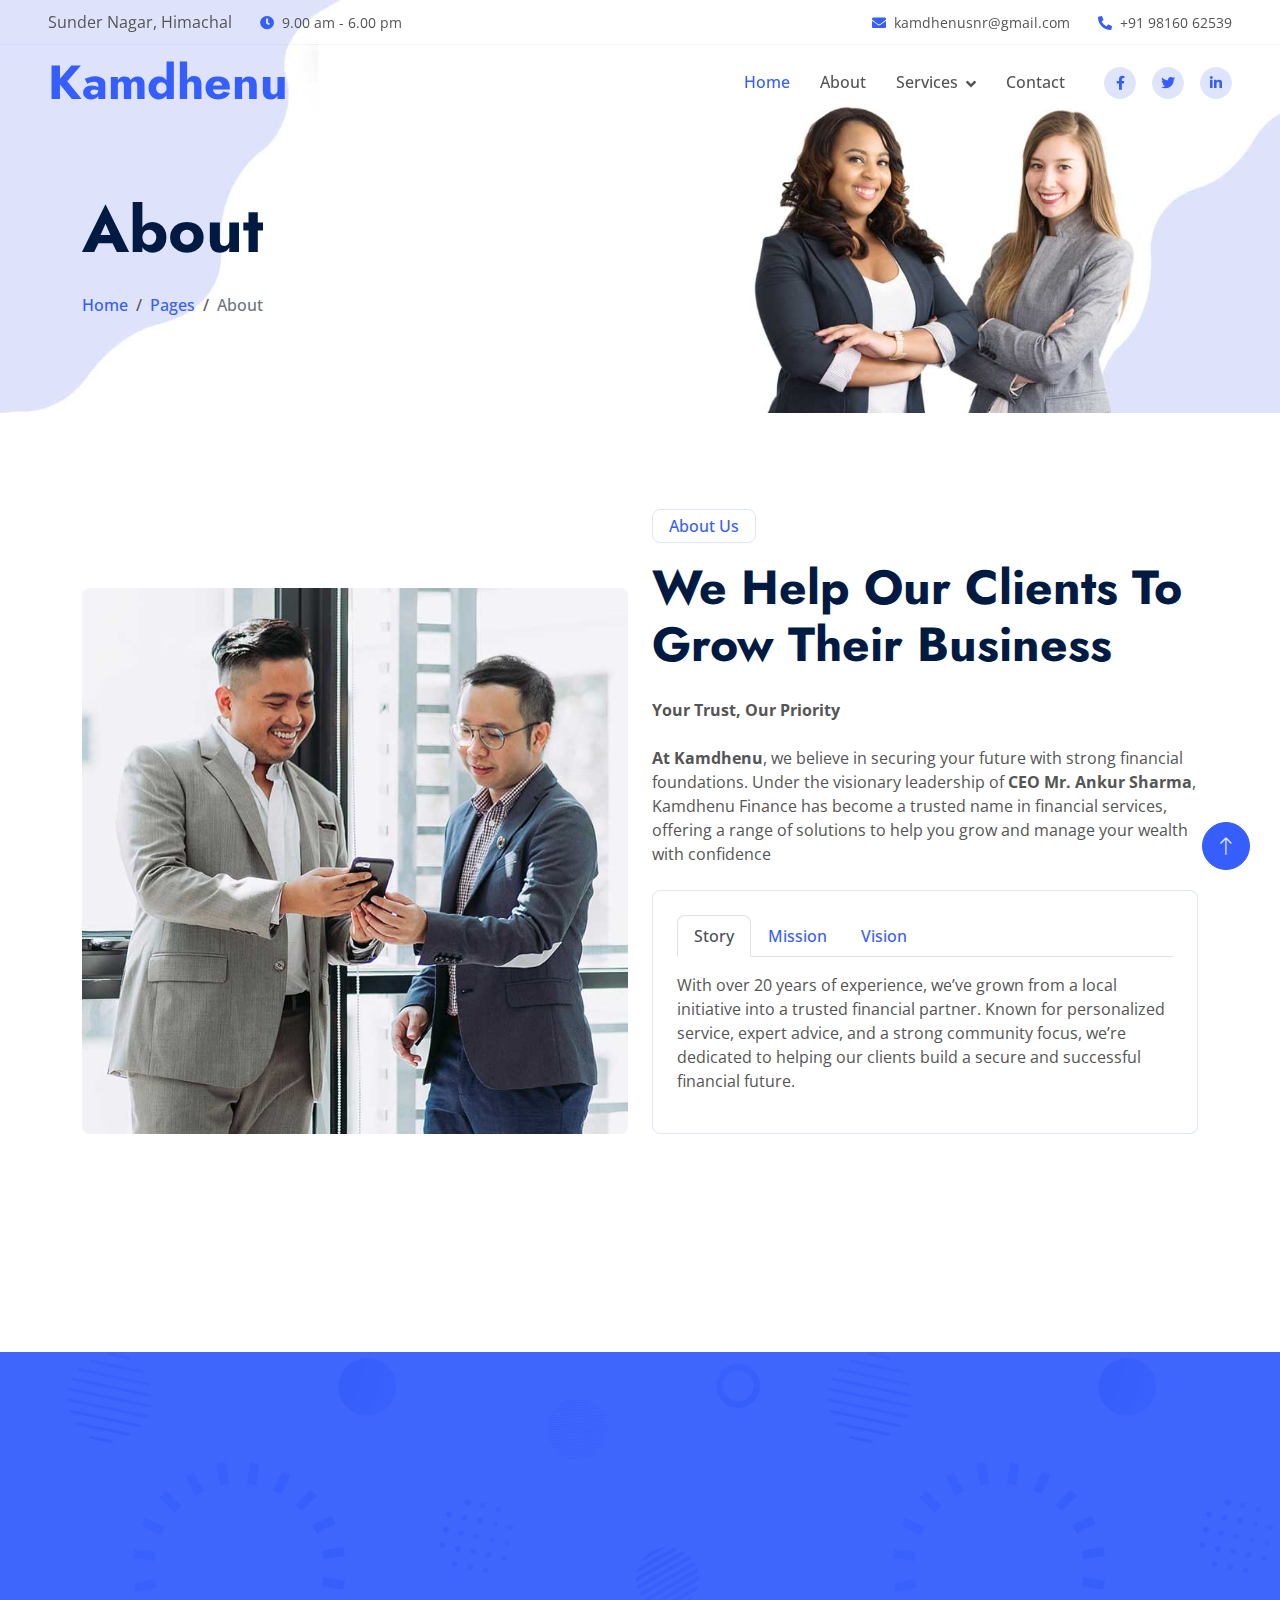
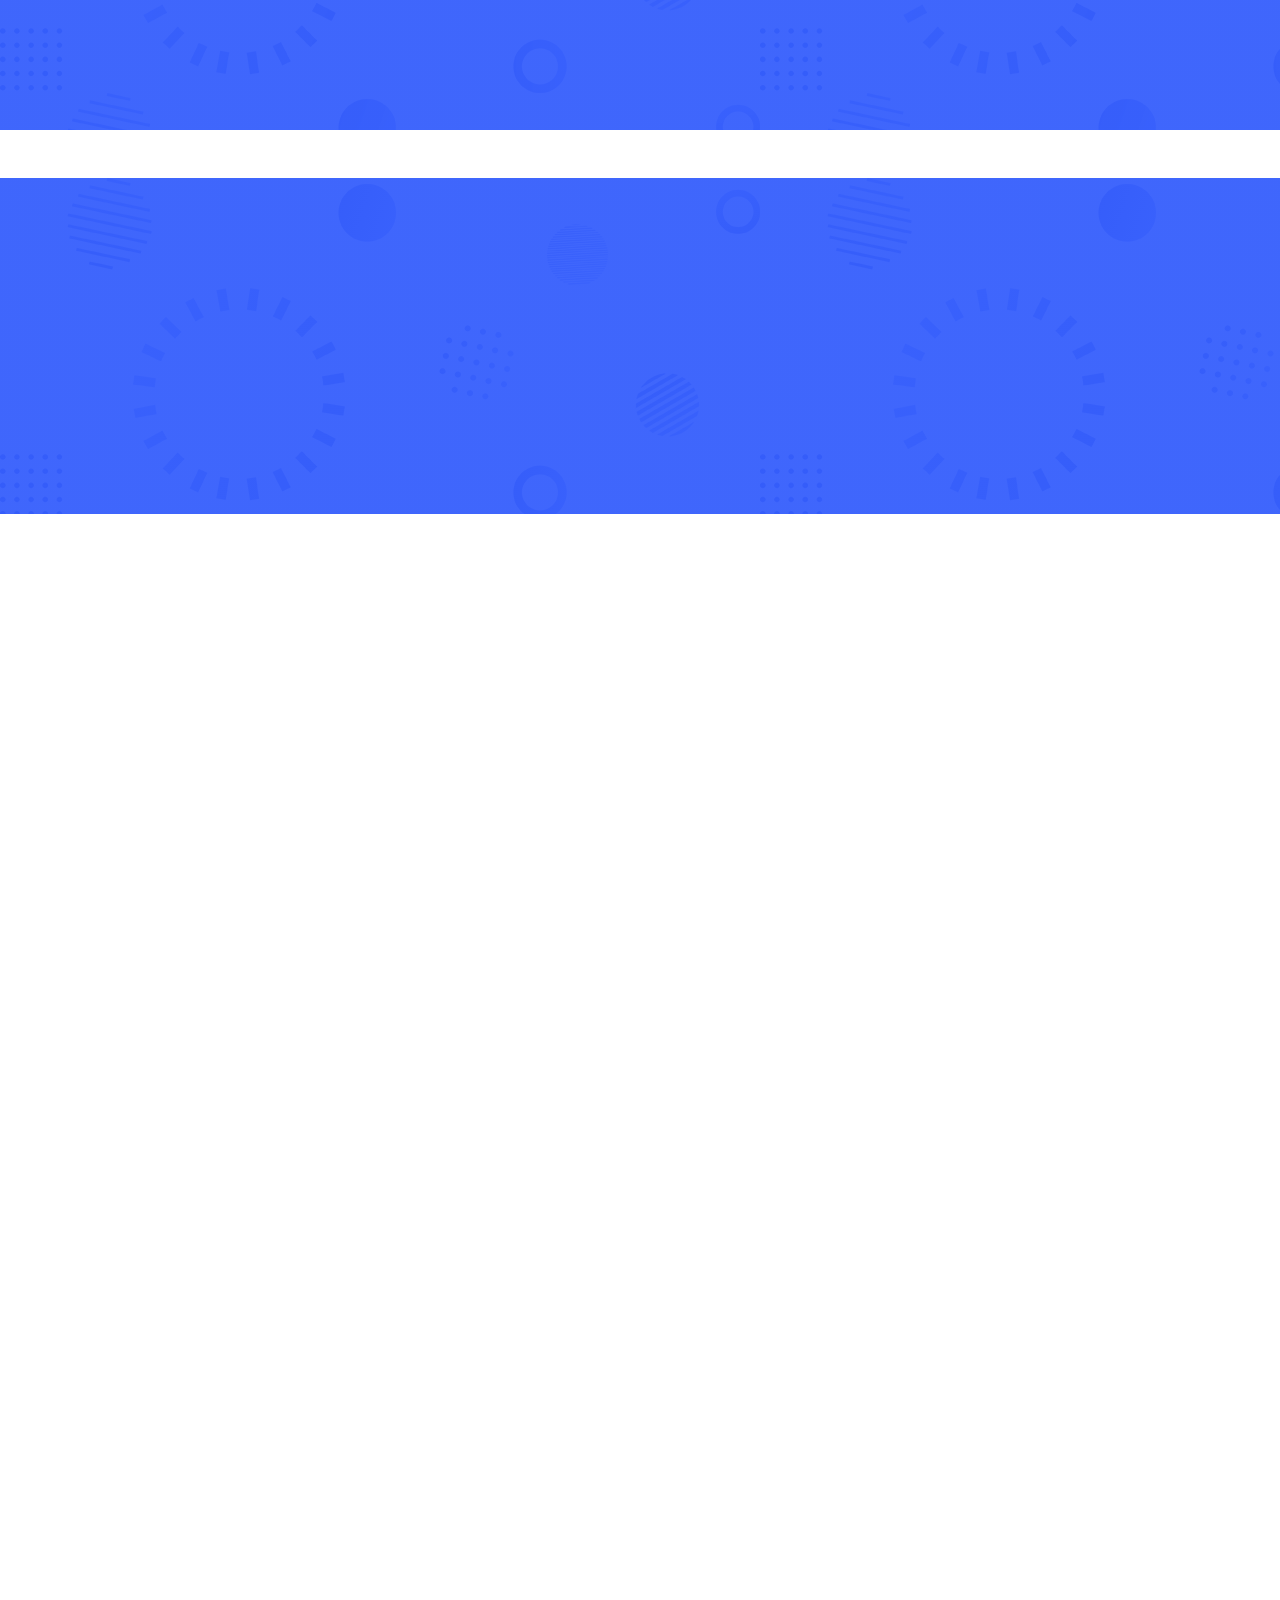
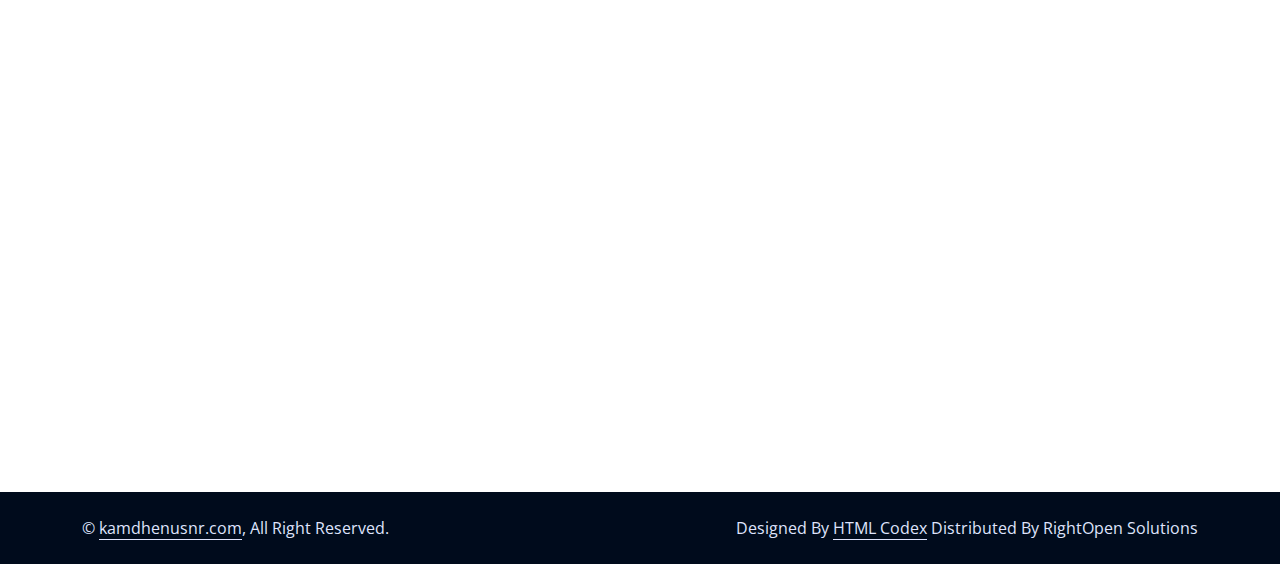
<file: about.html>
<!DOCTYPE html>
<html lang="en">
<head>
    <meta charset="utf-8">
    <title>Kamdhenu - Financial Services</title>
    <meta content="width=device-width, initial-scale=1.0" name="viewport">
    <meta content="" name="keywords">
    <meta content="" name="description">

    <!-- Favicon -->
    <link href="img/favicon.ico" rel="icon">

    <!-- Google Web Fonts -->
    <link rel="preconnect" href="https://fonts.googleapis.com">
    <link rel="preconnect" href="https://fonts.gstatic.com" crossorigin>
    <link
        href="https://fonts.googleapis.com/css2?family=Jost:wght@500;600;700&family=Open+Sans:wght@400;500&display=swap"
        rel="stylesheet">

    <!-- Icon Font Stylesheet -->
    <link href="https://cdnjs.cloudflare.com/ajax/libs/font-awesome/5.10.0/css/all.min.css" rel="stylesheet">
    <link href="https://cdn.jsdelivr.net/npm/bootstrap-icons@1.4.1/font/bootstrap-icons.css" rel="stylesheet">

    <!-- Libraries Stylesheet -->
    <link href="lib/animate/animate.min.css" rel="stylesheet">
    <link href="lib/owlcarousel/assets/owl.carousel.min.css" rel="stylesheet">

    <!-- Customized Bootstrap Stylesheet -->
    <link href="css/bootstrap.min.css" rel="stylesheet">

    <!-- Template Stylesheet -->
    <link href="css/style.css" rel="stylesheet">
</head>

<body>
    <!-- Spinner Start -->
    <div id="spinner"
        class="show bg-white position-fixed translate-middle w-100 vh-100 top-50 start-50 d-flex align-items-center justify-content-center">
        <div class="spinner-border text-primary" role="status" style="width: 3rem; height: 3rem;"></div>
    </div>
    <!-- Spinner End -->


    <!-- Navbar Start -->
    <div class="container-fluid fixed-top px-0 wow fadeIn" data-wow-delay="0.1s">
        <div class="top-bar row gx-0 align-items-center d-none d-lg-flex">
            <div class="col-lg-6 px-5 text-start">Sunder Nagar, Himachal</small>
                <small class="ms-4"><i class="fa fa-clock text-primary me-2"></i>9.00 am - 6.00 pm</small>
            </div>
            <div class="col-lg-6 px-5 text-end">
                <small><i class="fa fa-envelope text-primary me-2"></i>kamdhenusnr@gmail.com</small>
                <small class="ms-4"><i class="fa fa-phone-alt text-primary me-2"></i>+91 98160 62539 </small>
            </div>
        </div>

        <nav class="navbar navbar-expand-lg navbar-light py-lg-0 px-lg-5 wow fadeIn" data-wow-delay="0.1s">
            <a href="index.html" class="navbar-brand ms-4 ms-lg-0">
                <h1 class="display-5 text-primary m-0">Kamdhenu</h1>
            </a>
            <button type="button" class="navbar-toggler me-4" data-bs-toggle="collapse"
                data-bs-target="#navbarCollapse">
                <span class="navbar-toggler-icon"></span>
            </button>
            <div class="collapse navbar-collapse" id="navbarCollapse">
                <div class="navbar-nav ms-auto p-4 p-lg-0">
                    <a href="index.html" class="nav-item nav-link active">Home</a>
                    <a href="about.html" class="nav-item nav-link">About</a>
                    <div class="nav-item dropdown">
                        <a href="#" class="nav-link dropdown-toggle" data-bs-toggle="dropdown">Services</a>
                        <div class="dropdown-menu border-light m-0">
                            <a href="recurring.html" class="dropdown-item">Recurring Deposits</a>
                            <a href="fd.html" class="dropdown-item">Fixed Deposits</a>
                            <a href="loans.html" class="dropdown-item">Loans (Personal, Business, Emergency)
</a>
                          
</a>
                        </div>
                    </div>
                    <a href="contact.html" class="nav-item nav-link">Contact</a>
                </div>
                <div class="d-none d-lg-flex ms-2">
                    <a class="btn btn-light btn-sm-square rounded-circle ms-3" href="">
                        <small class="fab fa-facebook-f text-primary"></small>
                    </a>
                    <a class="btn btn-light btn-sm-square rounded-circle ms-3" href="">
                        <small class="fab fa-twitter text-primary"></small>
                    </a>
                    <a class="btn btn-light btn-sm-square rounded-circle ms-3" href="">
                        <small class="fab fa-linkedin-in text-primary"></small>
                    </a>
                </div>
            </div>
        </nav>
    </div>
    <!-- Navbar End -->


    
 <!-- Page Header Start -->
    <div class="container-fluid page-header mb-5 wow fadeIn" data-wow-delay="0.1s">
        <div class="container">
            <h1 class="display-3 mb-4 animated slideInDown">About</h1>
            <nav aria-label="breadcrumb animated slideInDown">
                <ol class="breadcrumb mb-0">
                    <li class="breadcrumb-item"><a href="#">Home</a></li>
                    <li class="breadcrumb-item"><a href="#">Pages</a></li>
                    <li class="breadcrumb-item active" aria-current="page">About</li>
                </ol>
            </nav>
        </div>
    </div>
    <!-- Page Header End -->

    <!-- About Start -->
	<section id="About">
    <div class="container-xxl py-5">
        <div class="container">
            <div class="row g-4 align-items-end mb-4">
                <div class="col-lg-6 wow fadeInUp" data-wow-delay="0.1s">
                    <img class="img-fluid rounded" src="img/about.jpg">
                </div>
                <div class="col-lg-6 wow fadeInUp" data-wow-delay="0.3s">
                    <p class="d-inline-block border rounded text-primary fw-semi-bold py-1 px-3">About Us</p>
                    <h1 class="display-5 mb-4">We Help Our Clients To Grow Their Business</h1>
                    <p class="mb-4"><b>Your Trust, Our Priority</b></p>
<p class="mb-4"><b>At Kamdhenu</b>, we believe in securing your future with strong financial foundations. Under the visionary leadership of <b>CEO Mr. Ankur Sharma</b>, Kamdhenu Finance has become a trusted name in financial services, offering a range of solutions to help you grow and manage your wealth with confidence

                    </p>
                    <div class="border rounded p-4">
                        <nav>
                            <div class="nav nav-tabs mb-3" id="nav-tab" role="tablist">
                                <button class="nav-link fw-semi-bold active" id="nav-story-tab" data-bs-toggle="tab"
                                    data-bs-target="#nav-story" type="button" role="tab" aria-controls="nav-story"
                                    aria-selected="true">Story</button>
                                <button class="nav-link fw-semi-bold" id="nav-mission-tab" data-bs-toggle="tab"
                                    data-bs-target="#nav-mission" type="button" role="tab" aria-controls="nav-mission"
                                    aria-selected="false">Mission</button>
                                <button class="nav-link fw-semi-bold" id="nav-vision-tab" data-bs-toggle="tab"
                                    data-bs-target="#nav-vision" type="button" role="tab" aria-controls="nav-vision"
                                    aria-selected="false">Vision</button>
                            </div>
                        </nav>
                        <div class="tab-content" id="nav-tabContent">
                            <div class="tab-pane fade show active" id="nav-story" role="tabpanel"
                                aria-labelledby="nav-story-tab">
                                <p>With over 20 years of experience, we’ve grown from a local initiative into a trusted financial partner. Known for personalized service, expert advice, and a strong community focus, we’re dedicated to helping our clients build a secure and successful financial future.</p>
                               <!-- <p class="mb-0">Diam dolor diam ipsum et tempor sit. Aliqu diam amet diam et eos labore.
                                    Clita erat ipsum et lorem et sit</p>-->
                            </div>
                            <div class="tab-pane fade" id="nav-mission" role="tabpanel"
                                aria-labelledby="nav-mission-tab">
                                <p>To provide accessible, trustworthy financial solutions that support the growth and success of individuals and businesses. We’re dedicated to personalized service, honest advice, and strengthening the communities we serve.</p>
                                <!--<p class="mb-0">Diam dolor diam ipsum et tempor sit. Aliqu diam amet diam et eos labore.
                                    Clita erat ipsum et lorem et sit</p>-->
                            </div>
                            <div class="tab-pane fade" id="nav-vision" role="tabpanel" aria-labelledby="nav-vision-tab">
                                <p>To empower individuals and communities to achieve financial freedom and security by providing trusted, innovative, and accessible financial solutions—today and for generations to come.</p>
                                <!--<p class="mb-0">Diam dolor diam ipsum et tempor sit. Aliqu diam amet diam et eos labore.
                                    Clita erat ipsum et lorem et sit</p>-->
                            </div>
                        </div>
                    </div>
                </div>
            </div>
            <div class="border rounded p-4 wow fadeInUp" data-wow-delay="0.1s">
                <div class="row g-4">
                    <div class="col-lg-4 wow fadeIn" data-wow-delay="0.1s">
                        <div class="h-100">
                            <div class="d-flex">
                                <div class="flex-shrink-0 btn-lg-square rounded-circle bg-primary">
                                    <i class="fa fa-times text-white"></i>
                                </div>
                                <div class="ps-3">
                                    <h4>No Hidden Cost</h4>
                                   <!-- <span>Clita erat ipsum lorem sit sed stet duo justo</span>-->
                                </div>
                                <div class="border-end d-none d-lg-block"></div>
                            </div>
                            <div class="border-bottom mt-4 d-block d-lg-none"></div>
                        </div>
                    </div>
                    <div class="col-lg-4 wow fadeIn" data-wow-delay="0.3s">
                        <div class="h-100">
                            <div class="d-flex">
                                <div class="flex-shrink-0 btn-lg-square rounded-circle bg-primary">
                                    <i class="fa fa-users text-white"></i>
                                </div>
                                <div class="ps-3">
                                    <h4>Dedicated Team</h4>
                                    <!--<span>Clita erat ipsum lorem sit sed stet duo justo</span>-->
                                </div>
                                <div class="border-end d-none d-lg-block"></div>
                            </div>
                            <div class="border-bottom mt-4 d-block d-lg-none"></div>
                        </div>
                    </div>
                    <div class="col-lg-4 wow fadeIn" data-wow-delay="0.5s">
                        <div class="h-100">
                            <div class="d-flex">
                                <div class="flex-shrink-0 btn-lg-square rounded-circle bg-primary">
                                    <i class="fa fa-phone text-white"></i>
                                </div>
                                <div class="ps-3">
                                    <h4>24/7 Available</h4>
                                    <!--<span>Clita erat ipsum lorem sit sed stet duo justo</span>-->
                                </div>
                            </div>
                        </div>
                    </div>
                </div>
            </div>
        </div>
    </div>
    <!-- About End -->


    <!-- Facts Start -->
    <div class="container-fluid facts my-5 py-5">
        <div class="container py-5">
            <div class="row g-5">
                <div class="col-sm-6 col-lg-3 text-center wow fadeIn" data-wow-delay="0.1s">
                    <i class="fa fa-users fa-3x text-white mb-3"></i>
                    <h1 class="display-4 text-white" data-toggle="counter-up">1234</h1>
                    <span class="fs-5 text-white">Happy Clients</span>
                    <hr class="bg-white w-25 mx-auto mb-0">
                </div>
                <div class="col-sm-6 col-lg-3 text-center wow fadeIn" data-wow-delay="0.3s">
                    <i class="fa fa-check fa-3x text-white mb-3"></i>
                    <h1 class="display-4 text-white" data-toggle="counter-up">1234</h1>
                    <span class="fs-5 text-white">Projects Completed</span>
                    <hr class="bg-white w-25 mx-auto mb-0">
                </div>
                <div class="col-sm-6 col-lg-3 text-center wow fadeIn" data-wow-delay="0.5s">
                    <i class="fa fa-users-cog fa-3x text-white mb-3"></i>
                    <h1 class="display-4 text-white" data-toggle="counter-up">1234</h1>
                    <span class="fs-5 text-white">Dedicated Staff</span>
                    <hr class="bg-white w-25 mx-auto mb-0">
                </div>
                <div class="col-sm-6 col-lg-3 text-center wow fadeIn" data-wow-delay="0.7s">
                    <i class="fa fa-award fa-3x text-white mb-3"></i>
                    <h1 class="display-4 text-white" data-toggle="counter-up">1234</h1>
                    <span class="fs-5 text-white">Awards Achieved</span>
                    <hr class="bg-white w-25 mx-auto mb-0">
                </div>
            </div>
        </div>
    </div>
    <!-- Facts End -->


    <!-- Features Start 
    <div class="container-xxl feature py-5">
        <div class="container">
            <div class="row g-5 align-items-center">
                <div class="col-lg-6 wow fadeInUp" data-wow-delay="0.1s">
                    <p class="d-inline-block border rounded text-primary fw-semi-bold py-1 px-3">Why Choosing Us!</p>
                    <h1 class="display-5 mb-4">Few Reasons Why People Choosing Us!</h1>
                    <p class="mb-4">We offer competitive interest rates that help your savings grow, backed by a reputation for safety and trust. Our knowledgeable advisors provide expert support to help you make confident financial decisions. With flexible saving options and a strong local presence, we’re committed to putting your goals—and our community—first.
                    </p>
                    <a class="btn btn-primary py-3 px-5" href="">Explore More</a>
                </div>
                <div class="col-lg-6">
                    <div class="row g-4 align-items-center">
                        <div class="col-md-6">
                            <div class="row g-4">
                                <div class="col-12 wow fadeIn" data-wow-delay="0.3s">
                                    <div class="feature-box border rounded p-4">
                                        <i class="fa fa-check fa-3x text-primary mb-3"></i>
                                       <!-- <h4 class="mb-3">Fast Executions</h4>
										<h4 class="mb-3">Attractive interest rates.
</h4>
                                        <p class="mb-3">Grow your savings faster with our highly competitive interest rates designed to help you make the most of your money</p>
                                        <a class="fw-semi-bold" href="">Read More <i
                                                class="fa fa-arrow-right ms-1"></i></a>
                                    </div>
                                </div>
                                <div class="col-12 wow fadeIn" data-wow-delay="0.5s">
                                    <div class="feature-box border rounded p-4">
                                        <i class="fa fa-check fa-3x text-primary mb-3"></i>
                                        <h4 class="mb-3">Safe & trusted institution.
</h4>
                                        <p class="mb-3">Secure, reliable, and backed by a strong reputation—you can count on us.</p>
                                        <a class="fw-semi-bold" href="">Read More <i
                                                class="fa fa-arrow-right ms-1"></i></a>
                                    </div>
                                </div>
                            </div>
                        </div>
                        <div class="col-md-6 wow fadeIn" data-wow-delay="0.7s">
                            <div class="feature-box border rounded p-4">
                                <i class="fa fa-check fa-3x text-primary mb-3"></i>
                                <h4 class="mb-3">Experienced advisors.
</h4>
                                <p class="mb-3">Our knowledgeable team offers expert guidance to help you make smart financial decisions with confidence.</p>
                                <a class="fw-semi-bold" href="">Read More <i class="fa fa-arrow-right ms-1"></i></a>
                            </div>
                        </div>
                    </div>
                </div>
            </div>
        </div>
    </div>
    


    <!-- Service Start 
	<section id="Services">
    <div class="container-xxl service py-5">
        <div class="container">
            <div class="text-center mx-auto wow fadeInUp" data-wow-delay="0.1s" style="max-width: 600px;">
                <p class="d-inline-block border rounded text-primary fw-semi-bold py-1 px-3">Our Services</p>
                <h1 class="display-5 mb-5">Awesome Financial Services For Business</h1>
            </div>
            <div class="row g-4 wow fadeInUp" data-wow-delay="0.3s">
                <div class="col-lg-4">
                    <div class="nav nav-pills d-flex justify-content-between w-100 h-100 me-4">
                        <button class="nav-link w-100 d-flex align-items-center text-start border p-4 mb-4 active"
                            data-bs-toggle="pill" data-bs-target="#tab-pane-1" type="button">
                            <h5 class="m-0"><i class="fa fa-bars text-primary me-3"></i>Recurring Deposits (RD)
</h5>
                        </button>
                        <button class="nav-link w-100 d-flex align-items-center text-start border p-4 mb-4"
                            data-bs-toggle="pill" data-bs-target="#tab-pane-2" type="button">
                            <h5 class="m-0"><i class="fa fa-bars text-primary me-3"></i>Fixed Deposits (FD)
</h5>
                        </button>
                        <button class="nav-link w-100 d-flex align-items-center text-start border p-4 mb-4"
                            data-bs-toggle="pill" data-bs-target="#tab-pane-3" type="button">
                            <h5 class="m-0"><i class="fa fa-bars text-primary me-3"></i>Loans (Personal, Business, Emergency)
</h5>
                        
                    </div>
                </div>
                <div class="col-lg-8">
                    <div class="tab-content w-100">
                        <div class="tab-pane fade show active" id="tab-pane-1">
                            <div class="row g-4">
                                <div class="col-md-6" style="min-height: 350px;">
                                    <div class="position-relative h-100">
                                        <img class="position-absolute rounded w-100 h-100" src="img/service-1.jpg"
                                            style="object-fit: cover;" alt="">
                                    </div>
                                </div>
                                <div class="col-md-6">
                                    <h3 class="mb-4">Recurring Deposits - Start Small, Grow Big</h3>
                                    <p><i class="fa fa-check text-primary me-3"></i>Start investing with just ₹10/day.</p>
									<p> <i class="fa fa-check text-primary me-3"></i>Flexible savings plans.</p>
									<p><i class="fa fa-check text-primary me-3"></i>Attractive interest rates.</p>
									<p><i class="fa fa-check text-primary me-3"></i>Special: ₹100/day for 5 years = ₹50,000 interest benefit!
</p>
                                    <!-- <p><i class="fa fa-check text-primary me-3"></i>Secured Loans</p>
                                    <p><i class="fa fa-check text-primary me-3"></i>Credit Facilities</p>
                                    <p><i class="fa fa-check text-primary me-3"></i>Cash Advanced</p>
                                    <a href="C:\Users\toshiba\OneDrive\Desktop\KamDhenu (1)\KamDhenu\service.html" class="btn btn-primary py-3 px-5 mt-3">Read More</a>
                                </div>
                            </div>
                        </div>
                        <div class="tab-pane fade" id="tab-pane-2">
                            <div class="row g-4">
                                <div class="col-md-6" style="min-height: 350px;">
                                    <div class="position-relative h-100">
                                        <img class="position-absolute rounded w-100 h-100" src="img/service-2.jpg"
                                            style="object-fit: cover;" alt="">
                                    </div>
                                </div>
                                <div class="col-md-6"><H3>Fixed Deposits - Secure & Stable</h3>
                                    <p><i class="fa fa-check text-primary me-3"></i>Risk-free investment solution.

</p>
									<p> <i class="fa fa-check text-primary me-3"></i>Quarterly interest payouts.

</p>
									<p><i class="fa fa-check text-primary me-3"></i>Examples:
₹5,00,000 → ₹12,500 | ₹10,00,000 → ₹25,000 | ₹20,00,000 → ₹50,000

</p>
									
                                    <!--<p><i class="fa fa-check text-primary me-3"></i>Secured Loans</p>
                                    <p><i class="fa fa-check text-primary me-3"></i>Credit Facilities</p>
                                    <p><i class="fa fa-check text-primary me-3"></i>Cash Advanced</p>
                                    <a href="C:\Users\toshiba\OneDrive\Desktop\KamDhenu (1)\KamDhenu\service.html" class="btn btn-primary py-3 px-5 mt-3">Read More</a>
                                </div>
                            </div>
                        </div>
                        <div class="tab-pane fade" id="tab-pane-3">
                            <div class="row g-4">
                                <div class="col-md-6" style="min-height: 350px;">
                                    <div class="position-relative h-100">
                                        <img class="position-absolute rounded w-100 h-100" src="img/service-3.jpg"
                                            style="object-fit: cover;" alt="">
                                    </div>
                                </div>
                                <div class="col-md-6">
                                    <h3 class="mb-4">Loans & Investment Services</h3>
                           <p><i class="fa fa-check text-primary me-3"></i>Loans: Personal, Business, Emergency.
</p>
									<p> <i class="fa fa-check text-primary me-3"></i>Investment in stocks & mutual funds.
.</p>
									<p><i class="fa fa-check text-primary me-3"></i>Expert financial guidance provided.
.</p>
									
                                  <!--  <p><i class="fa fa-check text-primary me-3"></i>Secured Loans</p>
                                    <p><i class="fa fa-check text-primary me-3"></i>Credit Facilities</p>
                                    <p><i class="fa fa-check text-primary me-3"></i>Cash Advanced</p>
                                    <a href="C:\Users\toshiba\OneDrive\Desktop\KamDhenu (1)\KamDhenu\service.html" class="btn btn-primary py-3 px-5 mt-3">Read More</a>
                                </div>
                            </div>
                        </div>
                        <div class="tab-pane fade" id="tab-pane-4">
                            <div class="row g-4">
                                <div class="col-md-6" style="min-height: 350px;">
                                    <div class="position-relative h-100">
                                        <img class="position-absolute rounded w-100 h-100" src="img/service-4.jpg"
                                            style="object-fit: cover;" alt="">
                                    </div>
                                </div>
                                <div class="col-md-6">
                                    <h3 class="mb-4">Shares & Investment Services
</h3>
                                     <p><i class="fa fa-check text-primary me-3"></i>Daily investment options from ₹10 to ₹5,000.
.
</p>
									<p> <i class="fa fa-check text-primary me-3"></i>Monthly, yearly totals, interest & maturity details.

.</p>
									<p><i class="fa fa-check text-primary me-3"></i>Full table available in PDF brochure
.</p>
							
                                    <!--<p><i class="fa fa-check text-primary me-3"></i>Secured Loans</p>
                                    <p><i class="fa fa-check text-primary me-3"></i>Credit Facilities</p>
                                    <p><i class="fa fa-check text-primary me-3"></i>Cash Advanced</p>
                                    <a href="C:\Users\toshiba\OneDrive\Desktop\KamDhenu (1)\KamDhenu\service.html" class="btn btn-primary py-3 px-5 mt-3">Read More</a>
                                </div>
                            </div>
                        </div>
                    </div>
                </div>
            </div>
        </div>
    </div>
    <!-- Service End -->


    <!-- Callback Start -->
    <div class="container-fluid callback my-5 pt-5">
        <div class="container pt-5">
            <div class="row justify-content-center">
                <div class="col-lg-7">
                    <div class="bg-white border rounded p-4 p-sm-5 wow fadeInUp" data-wow-delay="0.5s">
                        <div class="text-center mx-auto wow fadeInUp" data-wow-delay="0.1s" style="max-width: 600px;">
                            <p class="d-inline-block border rounded text-primary fw-semi-bold py-1 px-3">Get In Touch
                            </p>
                            <h1 class="display-5 mb-5">Request A Call-Back</h1>
                        </div>
                        <div class="row g-3">
                            <div class="col-sm-6">
                                <div class="form-floating">
                                    <input type="text" class="form-control" id="name" placeholder="Your Name">
                                    <label for="name">Your Name</label>
                                </div>
                            </div>
                            <div class="col-sm-6">
                                <div class="form-floating">
                                    <input type="email" class="form-control" id="mail" placeholder="Your Email">
                                    <label for="mail">Your Email</label>
                                </div>
                            </div>
                            <div class="col-sm-6">
                                <div class="form-floating">
                                    <input type="text" class="form-control" id="mobile" placeholder="Your Mobile">
                                    <label for="mobile">Your Mobile</label>
                                </div>
                            </div>
                            <div class="col-sm-6">
                                <div class="form-floating">
                                    <input type="text" class="form-control" id="subject" placeholder="Subject">
                                    <label for="subject">Subject</label>
                                </div>
                            </div>
                            <div class="col-12">
                                <div class="form-floating">
                                    <textarea class="form-control" placeholder="Leave a message here" id="message"
                                        style="height: 100px"></textarea>
                                    <label for="message">Message</label>
                                </div>
                            </div>
                            <div class="col-12 text-center">
                                <button class="btn btn-primary w-100 py-3" type="submit">Submit Now</button>
                            </div>
                        </div>
                    </div>
                </div>
            </div>
        </div>
    </div>
    <!-- Callback End -->


    <!-- Projects Start -->
  <!--  <div class="container-xxl py-5">
        <div class="container">
            <div class="text-center mx-auto wow fadeInUp" data-wow-delay="0.1s" style="max-width: 600px;">
                <p class="d-inline-block border rounded text-primary fw-semi-bold py-1 px-3">Our Projects</p>
                <h1 class="display-5 mb-5">We Have Completed Latest Projects</h1>
            </div>
            <div class="owl-carousel project-carousel wow fadeInUp" data-wow-delay="0.3s">
                <div class="project-item pe-5 pb-5">
                    <div class="project-img mb-3">
                        <img class="img-fluid rounded" src="img/service-1.jpg" alt="">
                        <a href=""><i class="fa fa-link fa-3x text-primary"></i></a>
                    </div>
                    <div class="project-title">
                        <h4 class="mb-0">Financial Planning</h4>
                    </div>
                </div>
                <div class="project-item pe-5 pb-5">
                    <div class="project-img mb-3">
                        <img class="img-fluid rounded" src="img/service-2.jpg" alt="">
                        <a href=""><i class="fa fa-link fa-3x text-primary"></i></a>
                    </div>
                    <div class="project-title">
                        <h4 class="mb-0">Cash Investment</h4>
                    </div>
                </div>
                <div class="project-item pe-5 pb-5">
                    <div class="project-img mb-3">
                        <img class="img-fluid rounded" src="img/service-3.jpg" alt="">
                        <a href=""><i class="fa fa-link fa-3x text-primary"></i></a>
                    </div>
                    <div class="project-title">
                        <h4 class="mb-0">Financial Consultancy</h4>
                    </div>
                </div>
                <div class="project-item pe-5 pb-5">
                    <div class="project-img mb-3">
                        <img class="img-fluid rounded" src="img/service-4.jpg" alt="">
                        <a href=""><i class="fa fa-link fa-3x text-primary"></i></a>
                    </div>
                    <div class="project-title">
                        <h4 class="mb-0">Business Loans</h4>
                    </div>
                </div>
            </div>
        </div>
    </div>-->
    <!-- Projects End -->


    <!-- Team Start -->
    <div class="container-xxl py-5">
        <div class="container">
            <div class="text-center mx-auto wow fadeInUp" data-wow-delay="0.1s" style="max-width: 600px;">
                <p class="d-inline-block border rounded text-primary fw-semi-bold py-1 px-3">Our Team</p>
                <h1 class="display-5 mb-5">Exclusive Team</h1>
            </div>
            <div class="row g-4">
                <div class="col-lg-4 col-md-6 wow fadeInUp" data-wow-delay="0.1s">
                    <div class="team-item">
                        <img class="img-fluid rounded" src="img/team-1.jpg" alt="">
                        <div class="team-text">
                            <h4 class="mb-0">Kate Winslet</h4>
                            <div class="team-social d-flex">
                                <a class="btn btn-square rounded-circle mx-1" href=""><i
                                        class="fab fa-facebook-f"></i></a>
                                <a class="btn btn-square rounded-circle mx-1" href=""><i class="fab fa-twitter"></i></a>
                                <a class="btn btn-square rounded-circle mx-1" href=""><i
                                        class="fab fa-instagram"></i></a>
                            </div>
                        </div>
                    </div>
                </div>
                <div class="col-lg-4 col-md-6 wow fadeInUp" data-wow-delay="0.3s">
                    <div class="team-item">
                        <img class="img-fluid rounded" src="img/team-2.jpg" alt="">
                        <div class="team-text">
                            <h4 class="mb-0">Jac Jacson</h4>
                            <div class="team-social d-flex">
                                <a class="btn btn-square rounded-circle mx-1" href=""><i
                                        class="fab fa-facebook-f"></i></a>
                                <a class="btn btn-square rounded-circle mx-1" href=""><i class="fab fa-twitter"></i></a>
                                <a class="btn btn-square rounded-circle mx-1" href=""><i
                                        class="fab fa-instagram"></i></a>
                            </div>
                        </div>
                    </div>
                </div>
                <div class="col-lg-4 col-md-6 wow fadeInUp" data-wow-delay="0.5s">
                    <div class="team-item">
                        <img class="img-fluid rounded" src="img/team-3.jpg" alt="">
                        <div class="team-text">
                            <h4 class="mb-0">Doris Jordan</h4>
                            <div class="team-social d-flex">
                                <a class="btn btn-square rounded-circle mx-1" href=""><i
                                        class="fab fa-facebook-f"></i></a>
                                <a class="btn btn-square rounded-circle mx-1" href=""><i class="fab fa-twitter"></i></a>
                                <a class="btn btn-square rounded-circle mx-1" href=""><i
                                        class="fab fa-instagram"></i></a>
                            </div>
                        </div>
                    </div>
                </div>
            </div>
        </div>
    </div>
    <!-- Team End -->


    <!-- Testimonial Start 
    <div class="container-xxl py-5">
        <div class="container">
            <div class="text-center mx-auto wow fadeInUp" data-wow-delay="0.1s" style="max-width: 600px;">
                <p class="d-inline-block border rounded text-primary fw-semi-bold py-1 px-3">Testimonial</p>
                <h1 class="display-5 mb-5">What Our Clients Say!</h1>
            </div>
            <div class="owl-carousel testimonial-carousel wow fadeInUp" data-wow-delay="0.3s">
                <div class="testimonial-item">
                    <div class="testimonial-text border rounded p-4 pt-5 mb-5">
                        <div class="btn-square bg-white border rounded-circle">
                            <i class="fa fa-quote-right fa-2x text-primary"></i>
                        </div>
                        Dolores sed duo clita tempor justo dolor et stet lorem kasd labore dolore lorem ipsum. At lorem
                        lorem magna ut et, nonumy et labore et tempor diam tempor erat.
                    </div>
                    <img class="rounded-circle mb-3" src="img/testimonial-1.jpg" alt="">
                    <h4>Client Name</h4>
                    <span>Profession</span>
                </div>
                <div class="testimonial-item">
                    <div class="testimonial-text border rounded p-4 pt-5 mb-5">
                        <div class="btn-square bg-white border rounded-circle">
                            <i class="fa fa-quote-right fa-2x text-primary"></i>
                        </div>
                        Dolores sed duo clita tempor justo dolor et stet lorem kasd labore dolore lorem ipsum. At lorem
                        lorem magna ut et, nonumy et labore et tempor diam tempor erat.
                    </div>
                    <img class="rounded-circle mb-3" src="img/testimonial-2.jpg" alt="">
                    <h4>Client Name</h4>
                    <span>Profession</span>
                </div>
                <div class="testimonial-item">
                    <div class="testimonial-text border rounded p-4 pt-5 mb-5">
                        <div class="btn-square bg-white border rounded-circle">
                            <i class="fa fa-quote-right fa-2x text-primary"></i>
                        </div>
                        Dolores sed duo clita tempor justo dolor et stet lorem kasd labore dolore lorem ipsum. At lorem
                        lorem magna ut et, nonumy et labore et tempor diam tempor erat.
                    </div>
                    <img class="rounded-circle mb-3" src="img/testimonial-3.jpg" alt="">
                    <h4>Client Name</h4>
                    <span>Profession</span>
                </div>
                <div class="testimonial-item">
                    <div class="testimonial-text border rounded p-4 pt-5 mb-5">
                        <div class="btn-square bg-white border rounded-circle">
                            <i class="fa fa-quote-right fa-2x text-primary"></i>
                        </div>
                        Dolores sed duo clita tempor justo dolor et stet lorem kasd labore dolore lorem ipsum. At lorem
                        lorem magna ut et, nonumy et labore et tempor diam tempor erat.
                    </div>
                    <img class="rounded-circle mb-3" src="img/testimonial-4.jpg" alt="">
                    <h4>Client Name</h4>
                    <span>Profession</span>
                </div>
            </div>
        </div>
    </div>
    <!-- Testimonial End -->


    <!-- Footer Start -->
    <div class="container-fluid bg-dark text-light footer mt-5 py-5 wow fadeIn" data-wow-delay="0.1s">
        <div class="container py-5">
            <div class="row g-5">
                <div class="col-lg-3 col-md-6">
                    <h4 class="text-white mb-4">Our Office</h4>
                    <p class="mb-2"><i class="fa fa-map-marker-alt me-3"></i>Bhojpur Bazar, Sunder Nagar, Himachal</p>
                    <p class="mb-2"><i class="fa fa-phone-alt me-3"></i>+91 98160 62539</p>
                    <p class="mb-2"><i class="fa fa-envelope me-3"></i>kamdhenusnr@gmail.com</p>
                    <div class="d-flex pt-2">
                        <a class="btn btn-square btn-outline-light rounded-circle me-2" href=""><i
                                class="fab fa-twitter"></i></a>
                        <a class="btn btn-square btn-outline-light rounded-circle me-2" href=""><i
                                class="fab fa-facebook-f"></i></a>
                        <a class="btn btn-square btn-outline-light rounded-circle me-2" href=""><i
                                class="fab fa-youtube"></i></a>
                        <a class="btn btn-square btn-outline-light rounded-circle me-2" href=""><i
                                class="fab fa-linkedin-in"></i></a>
                    </div>
                </div>
                <div class="col-lg-3 col-md-6">
                    <h4 class="text-white mb-4">Services</h4>
                    <a class="btn btn-link" href="">Financial Planning</a>
                    <a class="btn btn-link" href="">Cash Investment</a>
                    <a class="btn btn-link" href="">Financial Consultancy</a>
                    <a class="btn btn-link" href="">Business Loans</a>
                    <a class="btn btn-link" href="">Business Analysis</a>
                </div>
                <div class="col-lg-3 col-md-6">
                    <h4 class="text-white mb-4">Quick Links</h4>
                    <a class="btn btn-link" href="">About Us</a>
                    <a class="btn btn-link" href="">Contact Us</a>
                    <a class="btn btn-link" href="">Our Services</a>
                    <a class="btn btn-link" href="">Terms & Condition</a>
                    <a class="btn btn-link" href="">Support</a>
                </div>
                <div class="col-lg-3 col-md-6">
                    <h4 class="text-white mb-4">Newsletter</h4>
                    <p>Dolor amet sit justo amet elitr clita ipsum elitr est.</p>
                    <div class="position-relative w-100">
                        <input class="form-control bg-white border-0 w-100 py-3 ps-4 pe-5" type="text"
                            placeholder="Your email">
                        <button type="button"
                            class="btn btn-primary py-2 position-absolute top-0 end-0 mt-2 me-2">SignUp</button>
                    </div>
                </div>
            </div>
        </div>
    </div>
    <!-- Footer End -->


    <!-- Copyright Start -->
    <div class="container-fluid copyright py-4">
        <div class="container">
            <div class="row">
                <div class="col-md-6 text-center text-md-start mb-3 mb-md-0">
                    &copy; <a class="border-bottom" href="http://kamdhenusnr.com/">kamdhenusnr.com</a>, All Right Reserved.
                </div>
                <div class="col-md-6 text-center text-md-end">
                    <!--/*** This template is free as long as you keep the footer author’s credit link/attribution link/backlink. If you'd like to use the template without the footer author’s credit link/attribution link/backlink, you can purchase the Credit Removal License from "https://htmlcodex.com/credit-removal". Thank you for your support. ***/-->
                    Designed By <a class="border-bottom" href="https://htmlcodex.com">HTML Codex</a> Distributed By <a
                    href="https://rightopensolutions.com">RightOpen Solutions</a>
                </div>
            </div>
        </div>
    </div>
    <!-- Copyright End -->


    <!-- Back to Top -->
    <a href="#" class="btn btn-lg btn-primary btn-lg-square rounded-circle back-to-top"><i
            class="bi bi-arrow-up"></i></a>


    <!-- JavaScript Libraries -->
    <script src="https://code.jquery.com/jquery-3.4.1.min.js"></script>
    <script src="https://cdn.jsdelivr.net/npm/bootstrap@5.0.0/dist/js/bootstrap.bundle.min.js"></script>
    <script src="lib/wow/wow.min.js"></script>
    <script src="lib/easing/easing.min.js"></script>
    <script src="lib/waypoints/waypoints.min.js"></script>
    <script src="lib/owlcarousel/owl.carousel.min.js"></script>
    <script src="lib/counterup/counterup.min.js"></script>

    <!-- Template Javascript -->
    <script src="js/main.js"></script>
</body>

</html>
</file>
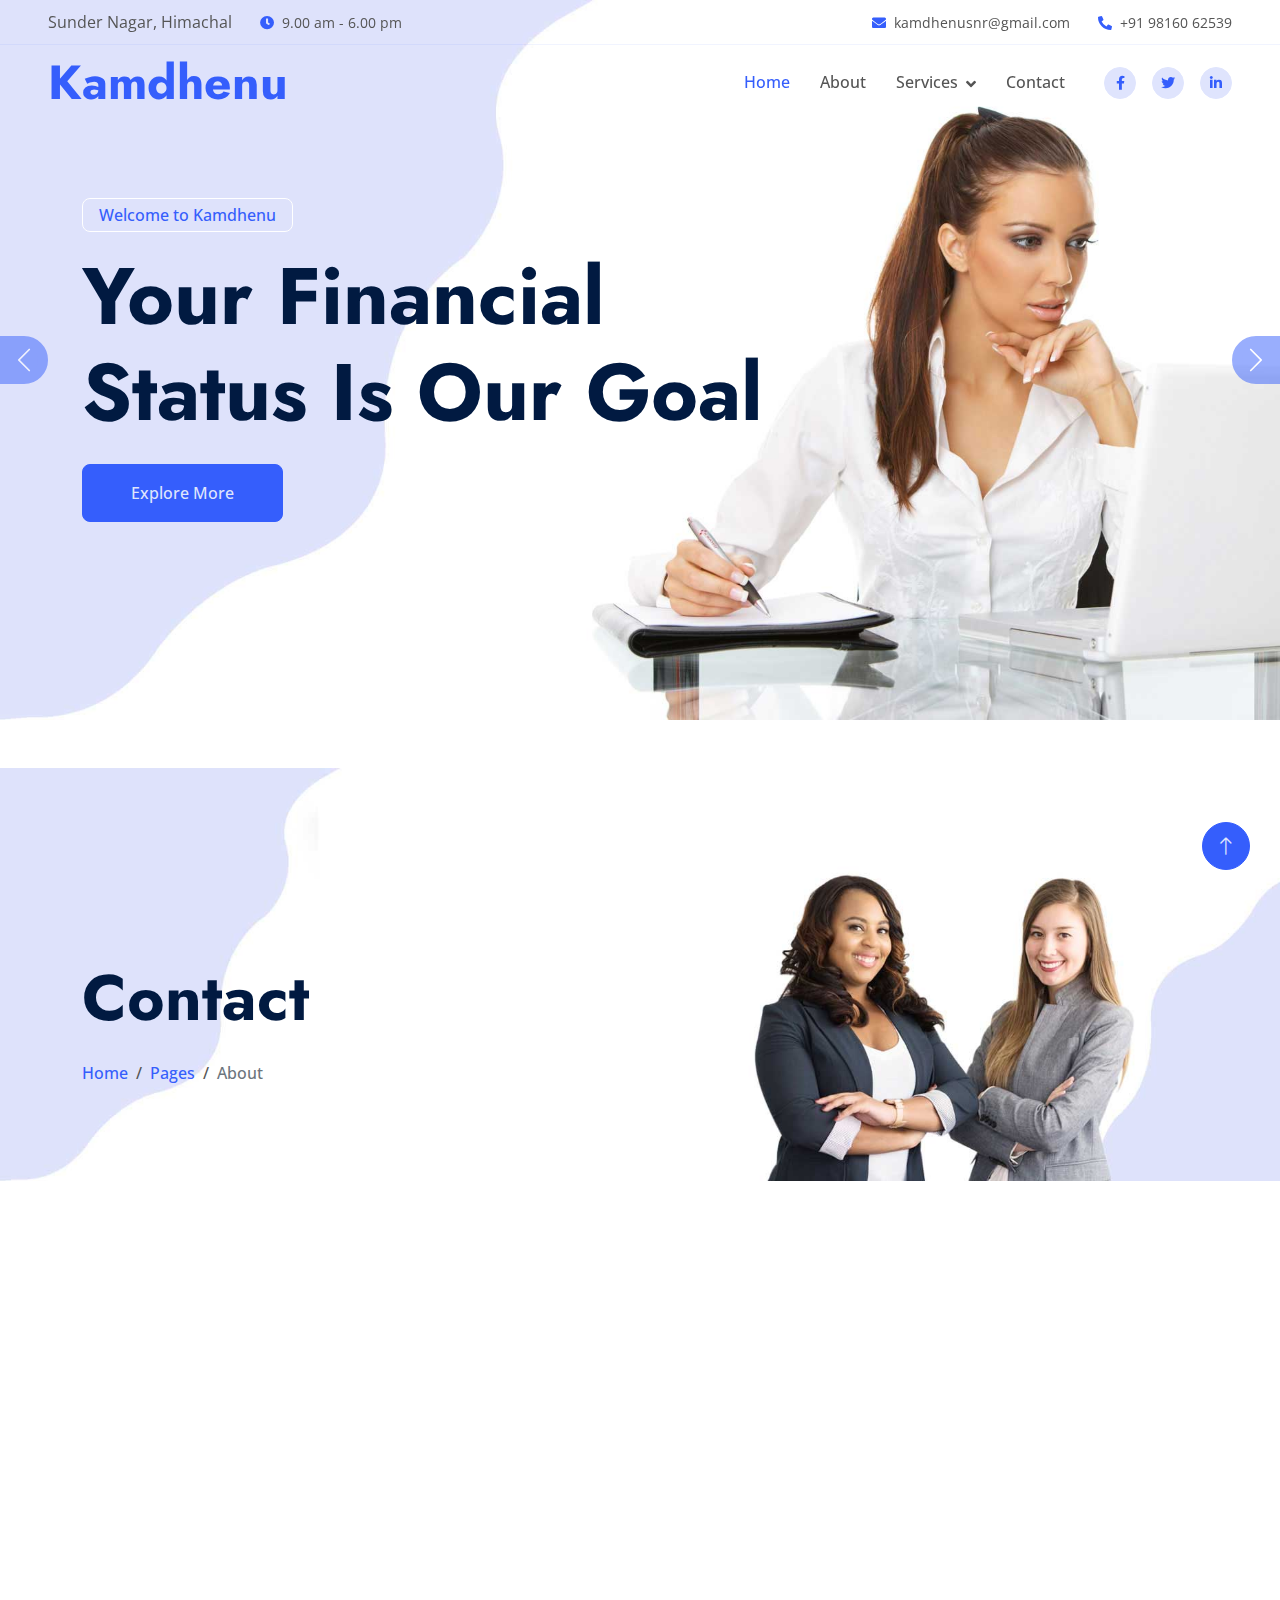
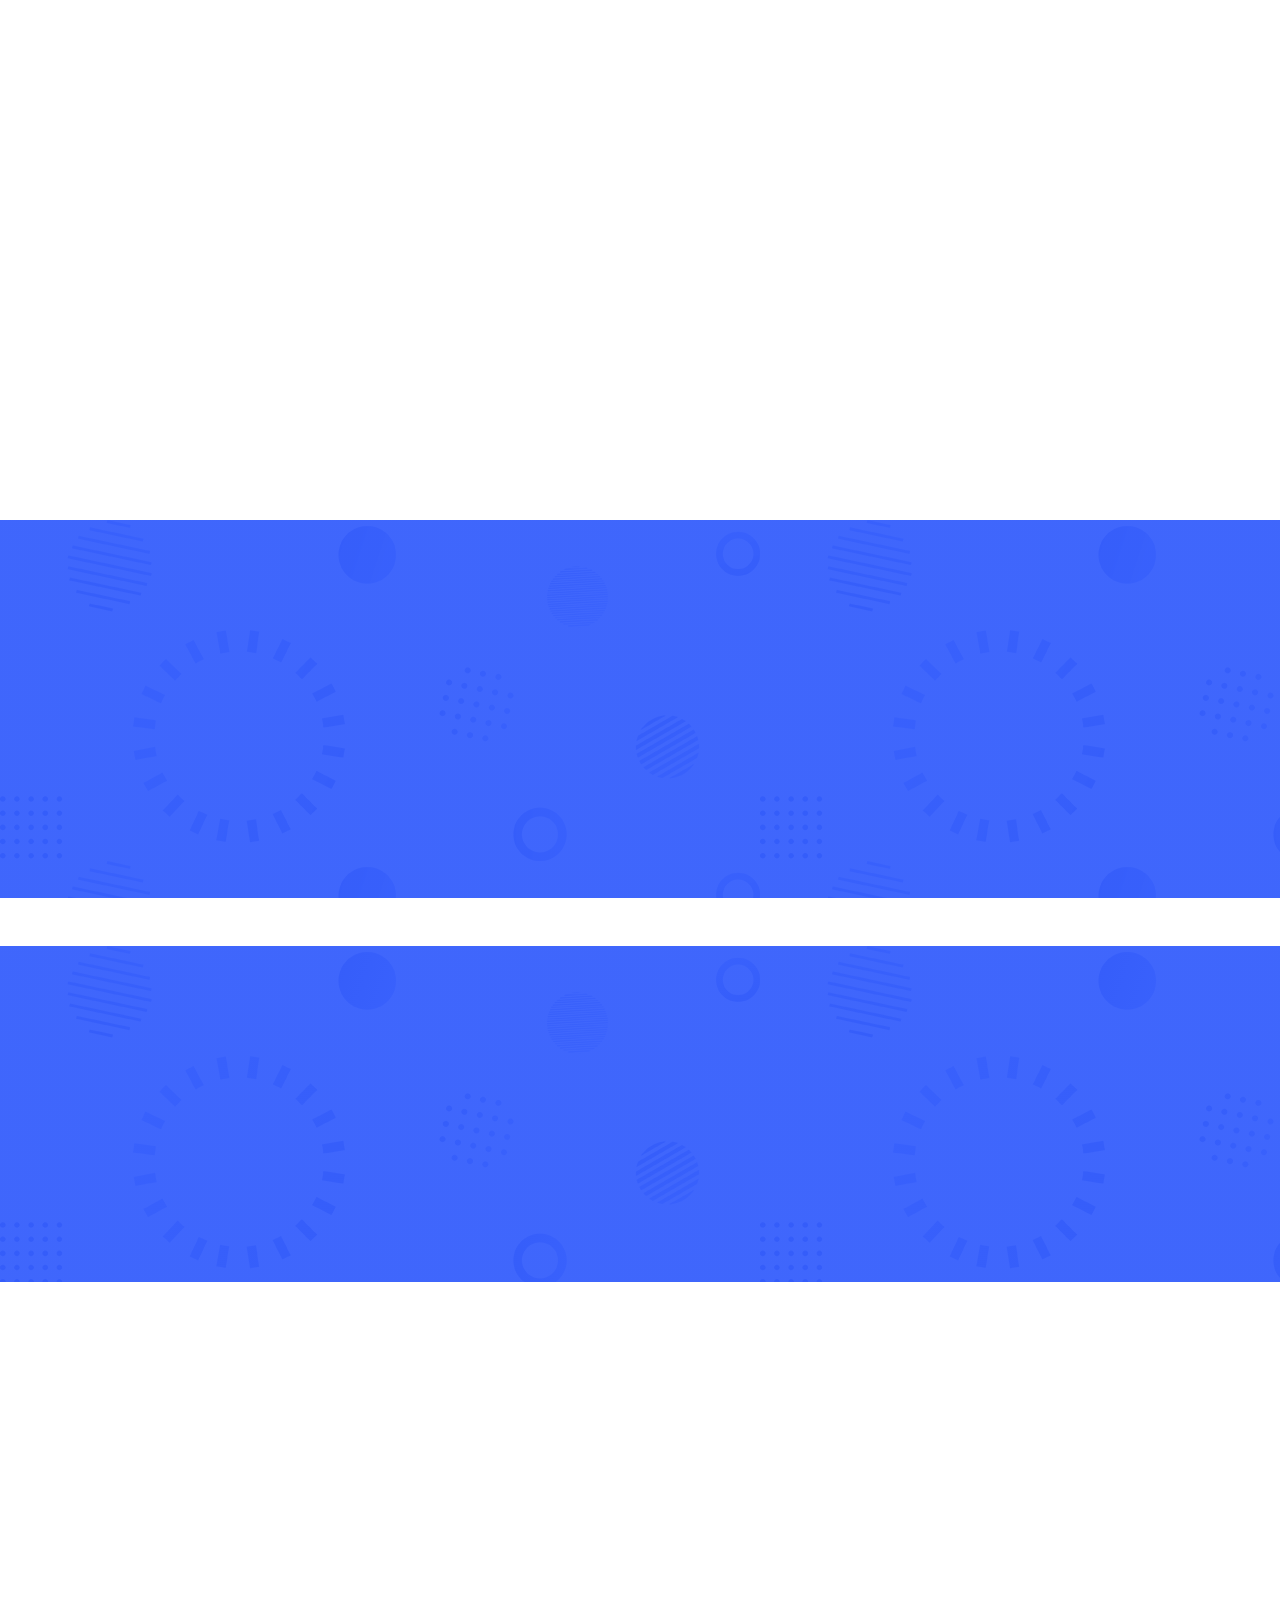
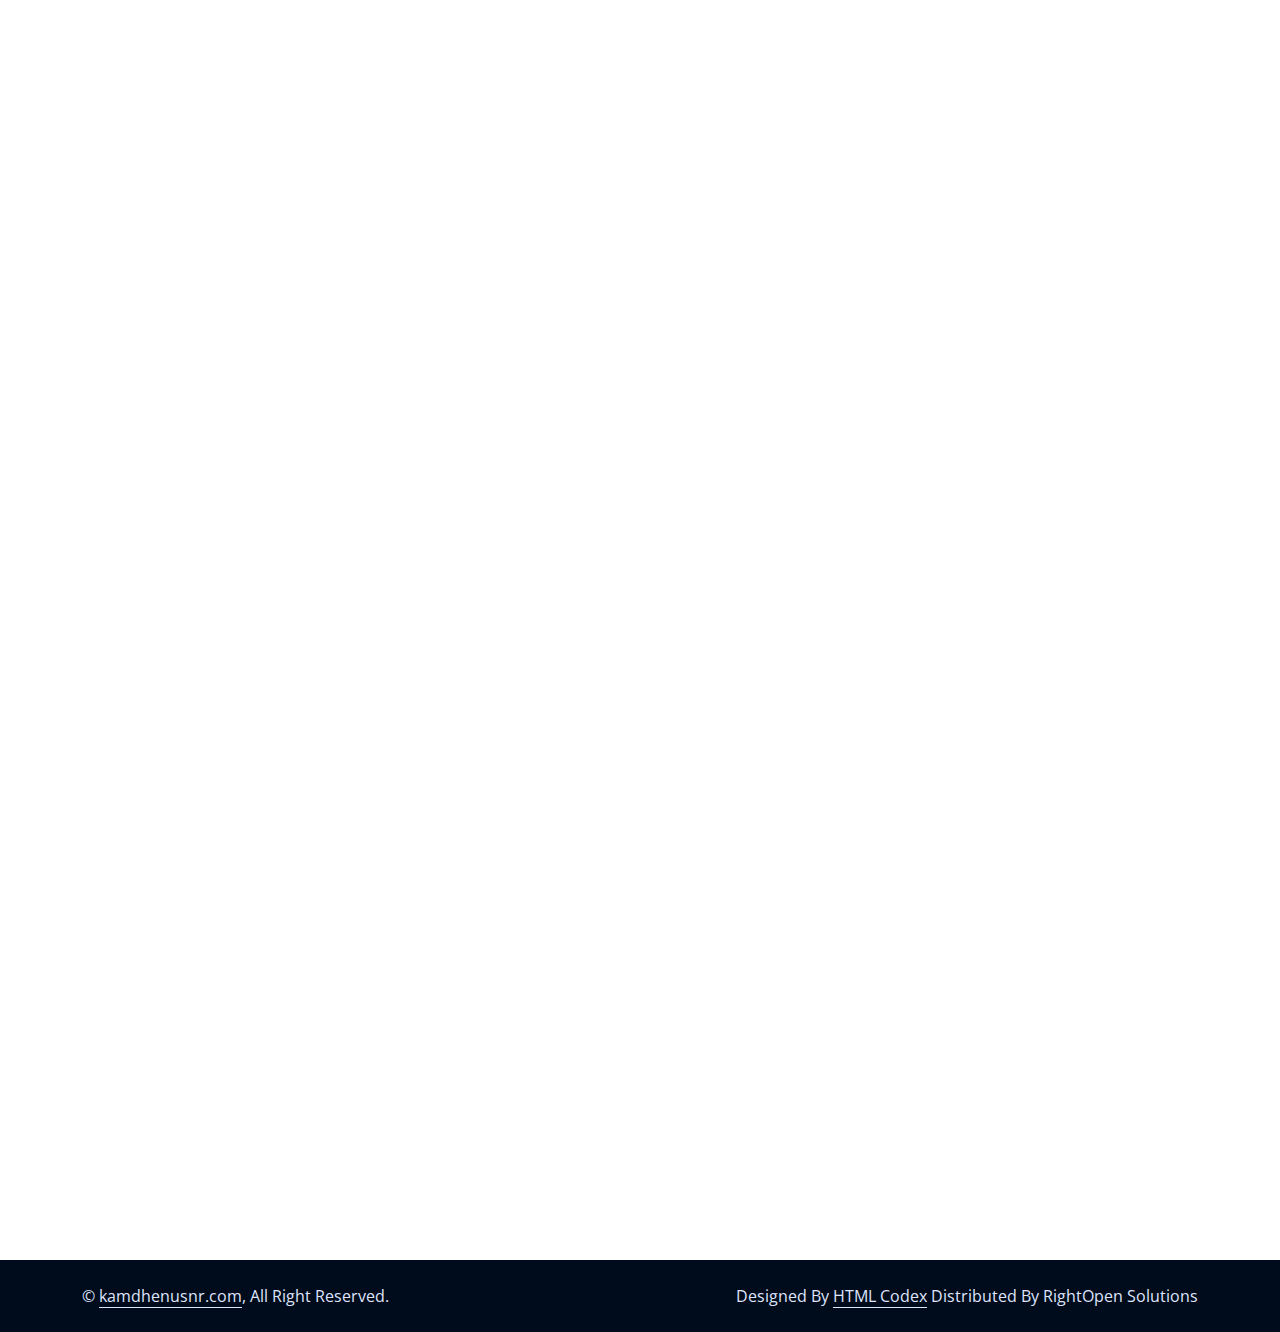
<file: about1.html>
<!DOCTYPE html>
<html lang="en">

<head>
    <meta charset="utf-8">
    <title>Kamdhenu - Financial Services</title>
    <meta content="width=device-width, initial-scale=1.0" name="viewport">
    <meta content="" name="keywords">
    <meta content="" name="description">

    <!-- Favicon -->
    <link href="img/favicon.ico" rel="icon">

    <!-- Google Web Fonts -->
    <link rel="preconnect" href="https://fonts.googleapis.com">
    <link rel="preconnect" href="https://fonts.gstatic.com" crossorigin>
    <link
        href="https://fonts.googleapis.com/css2?family=Jost:wght@500;600;700&family=Open+Sans:wght@400;500&display=swap"
        rel="stylesheet">

    <!-- Icon Font Stylesheet -->
    <link href="https://cdnjs.cloudflare.com/ajax/libs/font-awesome/5.10.0/css/all.min.css" rel="stylesheet">
    <link href="https://cdn.jsdelivr.net/npm/bootstrap-icons@1.4.1/font/bootstrap-icons.css" rel="stylesheet">

    <!-- Libraries Stylesheet -->
    <link href="lib/animate/animate.min.css" rel="stylesheet">
    <link href="lib/owlcarousel/assets/owl.carousel.min.css" rel="stylesheet">

    <!-- Customized Bootstrap Stylesheet -->
    <link href="css/bootstrap.min.css" rel="stylesheet">

    <!-- Template Stylesheet -->
    <link href="css/style.css" rel="stylesheet">
</head>

<body>
    <!-- Spinner Start -->
    <div id="spinner"
        class="show bg-white position-fixed translate-middle w-100 vh-100 top-50 start-50 d-flex align-items-center justify-content-center">
        <div class="spinner-border text-primary" role="status" style="width: 3rem; height: 3rem;"></div>
    </div>
    <!-- Spinner End -->


    <!-- Navbar Start -->
    <div class="container-fluid fixed-top px-0 wow fadeIn" data-wow-delay="0.1s">
        <div class="top-bar row gx-0 align-items-center d-none d-lg-flex">
            <div class="col-lg-6 px-5 text-start">Sunder Nagar, Himachal</small>
                <small class="ms-4"><i class="fa fa-clock text-primary me-2"></i>9.00 am - 6.00 pm</small>
            </div>
            <div class="col-lg-6 px-5 text-end">
                <small><i class="fa fa-envelope text-primary me-2"></i>kamdhenusnr@gmail.com</small>
                <small class="ms-4"><i class="fa fa-phone-alt text-primary me-2"></i>+91 98160 62539 </small>
            </div>
        </div>

        <nav class="navbar navbar-expand-lg navbar-light py-lg-0 px-lg-5 wow fadeIn" data-wow-delay="0.1s">
            <a href="index.html" class="navbar-brand ms-4 ms-lg-0">
                <h1 class="display-5 text-primary m-0">Kamdhenu</h1>
            </a>
            <button type="button" class="navbar-toggler me-4" data-bs-toggle="collapse"
                data-bs-target="#navbarCollapse">
                <span class="navbar-toggler-icon"></span>
            </button>
            <div class="collapse navbar-collapse" id="navbarCollapse">
                <div class="navbar-nav ms-auto p-4 p-lg-0">
                    <a href="index.html" class="nav-item nav-link active">Home</a>
                    <a href="about.html" class="nav-item nav-link">About</a>
                    <div class="nav-item dropdown">
                        <a href="#" class="nav-link dropdown-toggle" data-bs-toggle="dropdown">Services</a>
                        <div class="dropdown-menu border-light m-0">
                            <a href="recurring.html" class="dropdown-item">Recurring Deposits</a>
                            <a href="fd.html" class="dropdown-item">Fixed Deposits</a>
                            <a href="loans.html" class="dropdown-item">Loans (Personal, Business, Emergency)
</a>
                          
</a>
                        </div>
                    </div>
                    <a href="contact.html" class="nav-item nav-link">Contact</a>
                </div>
                <div class="d-none d-lg-flex ms-2">
                    <a class="btn btn-light btn-sm-square rounded-circle ms-3" href="">
                        <small class="fab fa-facebook-f text-primary"></small>
                    </a>
                    <a class="btn btn-light btn-sm-square rounded-circle ms-3" href="">
                        <small class="fab fa-twitter text-primary"></small>
                    </a>
                    <a class="btn btn-light btn-sm-square rounded-circle ms-3" href="">
                        <small class="fab fa-linkedin-in text-primary"></small>
                    </a>
                </div>
            </div>
        </nav>
    </div>
    <!-- Navbar End -->


    <!-- Carousel Start -->
    <div class="container-fluid p-0 mb-5 wow fadeIn" data-wow-delay="0.1s">
        <div id="header-carousel" class="carousel slide carousel-fade" data-bs-ride="carousel">
            <div class="carousel-inner">
                <div class="carousel-item active">
                    <img class="w-100" src="img/carousel-1.jpg" alt="Image">
                    <div class="carousel-caption">
                        <div class="container">
                            <div class="row justify-content-start">
                                <div class="col-lg-8">
                                    <p
                                        class="d-inline-block border border-white rounded text-primary fw-semi-bold py-1 px-3 animated slideInDown">
                                        Welcome to Kamdhenu</p>
                                    <h1 class="display-1 mb-4 animated slideInDown">Your Financial Status Is Our Goal
                                    </h1>
                                    <a href="" class="btn btn-primary py-3 px-5 animated slideInDown">Explore More</a>
                                </div>
                            </div>
                        </div>
                    </div>
                </div>
                <div class="carousel-item">
                    <img class="w-100" src="img/carousel-2.jpg" alt="Image">
                    <div class="carousel-caption">
                        <div class="container">
                            <div class="row justify-content-start">
                                <div class="col-lg-7">
                                    <p
                                        class="d-inline-block border border-white rounded text-primary fw-semi-bold py-1 px-3 animated slideInDown">
                                        Welcome to Kamdhenu</p>
                                    <h1 class="display-1 mb-4 animated slideInDown">True Financial Support For You</h1>
                                    <a href="" class="btn btn-primary py-3 px-5 animated slideInDown">Explore More</a>
                                </div>
                            </div>
                        </div>
                    </div>
                </div>
            </div>
            <button class="carousel-control-prev" type="button" data-bs-target="#header-carousel" data-bs-slide="prev">
                <span class="carousel-control-prev-icon" aria-hidden="true"></span>
                <span class="visually-hidden">Previous</span>
            </button>
            <button class="carousel-control-next" type="button" data-bs-target="#header-carousel" data-bs-slide="next">
                <span class="carousel-control-next-icon" aria-hidden="true"></span>
                <span class="visually-hidden">Next</span>
            </button>
        </div>
    </div>
    <!-- Carousel End -->
 <!-- Page Header Start -->
    <div class="container-fluid page-header mb-5 wow fadeIn" data-wow-delay="0.1s">
        <div class="container">
            <h1 class="display-3 mb-4 animated slideInDown">Contact</h1>
            <nav aria-label="breadcrumb animated slideInDown">
                <ol class="breadcrumb mb-0">
                    <li class="breadcrumb-item"><a href="#">Home</a></li>
                    <li class="breadcrumb-item"><a href="#">Pages</a></li>
                    <li class="breadcrumb-item active" aria-current="page">About</li>
                </ol>
            </nav>
        </div>
    </div>
    <!-- Page Header End -->

    <!-- About Start -->
	<section id="About">
    <div class="container-xxl py-5">
        <div class="container">
            <div class="row g-4 align-items-end mb-4">
                <div class="col-lg-6 wow fadeInUp" data-wow-delay="0.1s">
                    <img class="img-fluid rounded" src="img/about.jpg">
                </div>
                <div class="col-lg-6 wow fadeInUp" data-wow-delay="0.3s">
                    <p class="d-inline-block border rounded text-primary fw-semi-bold py-1 px-3">About Us</p>
                    <h1 class="display-5 mb-4">We Help Our Clients To Grow Their Business</h1>
                    <p class="mb-4"><b>Your Trust, Our Priority</b></p>
<p class="mb-4"><b>At Kamdhenu</b>, we believe in securing your future with strong financial foundations. Under the visionary leadership of <b>CEO Mr. Ankur Sharma</b>, Kamdhenu Finance has become a trusted name in financial services, offering a range of solutions to help you grow and manage your wealth with confidence

                    </p>
                    <div class="border rounded p-4">
                        <nav>
                            <div class="nav nav-tabs mb-3" id="nav-tab" role="tablist">
                                <button class="nav-link fw-semi-bold active" id="nav-story-tab" data-bs-toggle="tab"
                                    data-bs-target="#nav-story" type="button" role="tab" aria-controls="nav-story"
                                    aria-selected="true">Story</button>
                                <button class="nav-link fw-semi-bold" id="nav-mission-tab" data-bs-toggle="tab"
                                    data-bs-target="#nav-mission" type="button" role="tab" aria-controls="nav-mission"
                                    aria-selected="false">Mission</button>
                                <button class="nav-link fw-semi-bold" id="nav-vision-tab" data-bs-toggle="tab"
                                    data-bs-target="#nav-vision" type="button" role="tab" aria-controls="nav-vision"
                                    aria-selected="false">Vision</button>
                            </div>
                        </nav>
                        <div class="tab-content" id="nav-tabContent">
                            <div class="tab-pane fade show active" id="nav-story" role="tabpanel"
                                aria-labelledby="nav-story-tab">
                                <p>With over 20 years of experience, we’ve grown from a local initiative into a trusted financial partner. Known for personalized service, expert advice, and a strong community focus, we’re dedicated to helping our clients build a secure and successful financial future.</p>
                               <!-- <p class="mb-0">Diam dolor diam ipsum et tempor sit. Aliqu diam amet diam et eos labore.
                                    Clita erat ipsum et lorem et sit</p>-->
                            </div>
                            <div class="tab-pane fade" id="nav-mission" role="tabpanel"
                                aria-labelledby="nav-mission-tab">
                                <p>To provide accessible, trustworthy financial solutions that support the growth and success of individuals and businesses. We’re dedicated to personalized service, honest advice, and strengthening the communities we serve.</p>
                                <!--<p class="mb-0">Diam dolor diam ipsum et tempor sit. Aliqu diam amet diam et eos labore.
                                    Clita erat ipsum et lorem et sit</p>-->
                            </div>
                            <div class="tab-pane fade" id="nav-vision" role="tabpanel" aria-labelledby="nav-vision-tab">
                                <p>To empower individuals and communities to achieve financial freedom and security by providing trusted, innovative, and accessible financial solutions—today and for generations to come.</p>
                                <!--<p class="mb-0">Diam dolor diam ipsum et tempor sit. Aliqu diam amet diam et eos labore.
                                    Clita erat ipsum et lorem et sit</p>-->
                            </div>
                        </div>
                    </div>
                </div>
            </div>
            <div class="border rounded p-4 wow fadeInUp" data-wow-delay="0.1s">
                <div class="row g-4">
                    <div class="col-lg-4 wow fadeIn" data-wow-delay="0.1s">
                        <div class="h-100">
                            <div class="d-flex">
                                <div class="flex-shrink-0 btn-lg-square rounded-circle bg-primary">
                                    <i class="fa fa-times text-white"></i>
                                </div>
                                <div class="ps-3">
                                    <h4>No Hidden Cost</h4>
                                   <!-- <span>Clita erat ipsum lorem sit sed stet duo justo</span>-->
                                </div>
                                <div class="border-end d-none d-lg-block"></div>
                            </div>
                            <div class="border-bottom mt-4 d-block d-lg-none"></div>
                        </div>
                    </div>
                    <div class="col-lg-4 wow fadeIn" data-wow-delay="0.3s">
                        <div class="h-100">
                            <div class="d-flex">
                                <div class="flex-shrink-0 btn-lg-square rounded-circle bg-primary">
                                    <i class="fa fa-users text-white"></i>
                                </div>
                                <div class="ps-3">
                                    <h4>Dedicated Team</h4>
                                    <!--<span>Clita erat ipsum lorem sit sed stet duo justo</span>-->
                                </div>
                                <div class="border-end d-none d-lg-block"></div>
                            </div>
                            <div class="border-bottom mt-4 d-block d-lg-none"></div>
                        </div>
                    </div>
                    <div class="col-lg-4 wow fadeIn" data-wow-delay="0.5s">
                        <div class="h-100">
                            <div class="d-flex">
                                <div class="flex-shrink-0 btn-lg-square rounded-circle bg-primary">
                                    <i class="fa fa-phone text-white"></i>
                                </div>
                                <div class="ps-3">
                                    <h4>24/7 Available</h4>
                                    <!--<span>Clita erat ipsum lorem sit sed stet duo justo</span>-->
                                </div>
                            </div>
                        </div>
                    </div>
                </div>
            </div>
        </div>
    </div>
    <!-- About End -->


    <!-- Facts Start -->
    <div class="container-fluid facts my-5 py-5">
        <div class="container py-5">
            <div class="row g-5">
                <div class="col-sm-6 col-lg-3 text-center wow fadeIn" data-wow-delay="0.1s">
                    <i class="fa fa-users fa-3x text-white mb-3"></i>
                    <h1 class="display-4 text-white" data-toggle="counter-up">1234</h1>
                    <span class="fs-5 text-white">Happy Clients</span>
                    <hr class="bg-white w-25 mx-auto mb-0">
                </div>
                <div class="col-sm-6 col-lg-3 text-center wow fadeIn" data-wow-delay="0.3s">
                    <i class="fa fa-check fa-3x text-white mb-3"></i>
                    <h1 class="display-4 text-white" data-toggle="counter-up">1234</h1>
                    <span class="fs-5 text-white">Projects Completed</span>
                    <hr class="bg-white w-25 mx-auto mb-0">
                </div>
                <div class="col-sm-6 col-lg-3 text-center wow fadeIn" data-wow-delay="0.5s">
                    <i class="fa fa-users-cog fa-3x text-white mb-3"></i>
                    <h1 class="display-4 text-white" data-toggle="counter-up">1234</h1>
                    <span class="fs-5 text-white">Dedicated Staff</span>
                    <hr class="bg-white w-25 mx-auto mb-0">
                </div>
                <div class="col-sm-6 col-lg-3 text-center wow fadeIn" data-wow-delay="0.7s">
                    <i class="fa fa-award fa-3x text-white mb-3"></i>
                    <h1 class="display-4 text-white" data-toggle="counter-up">1234</h1>
                    <span class="fs-5 text-white">Awards Achieved</span>
                    <hr class="bg-white w-25 mx-auto mb-0">
                </div>
            </div>
        </div>
    </div>
    <!-- Facts End -->


    <!-- Features Start 
    <div class="container-xxl feature py-5">
        <div class="container">
            <div class="row g-5 align-items-center">
                <div class="col-lg-6 wow fadeInUp" data-wow-delay="0.1s">
                    <p class="d-inline-block border rounded text-primary fw-semi-bold py-1 px-3">Why Choosing Us!</p>
                    <h1 class="display-5 mb-4">Few Reasons Why People Choosing Us!</h1>
                    <p class="mb-4">We offer competitive interest rates that help your savings grow, backed by a reputation for safety and trust. Our knowledgeable advisors provide expert support to help you make confident financial decisions. With flexible saving options and a strong local presence, we’re committed to putting your goals—and our community—first.
                    </p>
                    <a class="btn btn-primary py-3 px-5" href="">Explore More</a>
                </div>
                <div class="col-lg-6">
                    <div class="row g-4 align-items-center">
                        <div class="col-md-6">
                            <div class="row g-4">
                                <div class="col-12 wow fadeIn" data-wow-delay="0.3s">
                                    <div class="feature-box border rounded p-4">
                                        <i class="fa fa-check fa-3x text-primary mb-3"></i>
                                       <!-- <h4 class="mb-3">Fast Executions</h4>
										<h4 class="mb-3">Attractive interest rates.
</h4>
                                        <p class="mb-3">Grow your savings faster with our highly competitive interest rates designed to help you make the most of your money</p>
                                        <a class="fw-semi-bold" href="">Read More <i
                                                class="fa fa-arrow-right ms-1"></i></a>
                                    </div>
                                </div>
                                <div class="col-12 wow fadeIn" data-wow-delay="0.5s">
                                    <div class="feature-box border rounded p-4">
                                        <i class="fa fa-check fa-3x text-primary mb-3"></i>
                                        <h4 class="mb-3">Safe & trusted institution.
</h4>
                                        <p class="mb-3">Secure, reliable, and backed by a strong reputation—you can count on us.</p>
                                        <a class="fw-semi-bold" href="">Read More <i
                                                class="fa fa-arrow-right ms-1"></i></a>
                                    </div>
                                </div>
                            </div>
                        </div>
                        <div class="col-md-6 wow fadeIn" data-wow-delay="0.7s">
                            <div class="feature-box border rounded p-4">
                                <i class="fa fa-check fa-3x text-primary mb-3"></i>
                                <h4 class="mb-3">Experienced advisors.
</h4>
                                <p class="mb-3">Our knowledgeable team offers expert guidance to help you make smart financial decisions with confidence.</p>
                                <a class="fw-semi-bold" href="">Read More <i class="fa fa-arrow-right ms-1"></i></a>
                            </div>
                        </div>
                    </div>
                </div>
            </div>
        </div>
    </div>
    


    <!-- Service Start 
	<section id="Services">
    <div class="container-xxl service py-5">
        <div class="container">
            <div class="text-center mx-auto wow fadeInUp" data-wow-delay="0.1s" style="max-width: 600px;">
                <p class="d-inline-block border rounded text-primary fw-semi-bold py-1 px-3">Our Services</p>
                <h1 class="display-5 mb-5">Awesome Financial Services For Business</h1>
            </div>
            <div class="row g-4 wow fadeInUp" data-wow-delay="0.3s">
                <div class="col-lg-4">
                    <div class="nav nav-pills d-flex justify-content-between w-100 h-100 me-4">
                        <button class="nav-link w-100 d-flex align-items-center text-start border p-4 mb-4 active"
                            data-bs-toggle="pill" data-bs-target="#tab-pane-1" type="button">
                            <h5 class="m-0"><i class="fa fa-bars text-primary me-3"></i>Recurring Deposits (RD)
</h5>
                        </button>
                        <button class="nav-link w-100 d-flex align-items-center text-start border p-4 mb-4"
                            data-bs-toggle="pill" data-bs-target="#tab-pane-2" type="button">
                            <h5 class="m-0"><i class="fa fa-bars text-primary me-3"></i>Fixed Deposits (FD)
</h5>
                        </button>
                        <button class="nav-link w-100 d-flex align-items-center text-start border p-4 mb-4"
                            data-bs-toggle="pill" data-bs-target="#tab-pane-3" type="button">
                            <h5 class="m-0"><i class="fa fa-bars text-primary me-3"></i>Loans (Personal, Business, Emergency)
</h5>
                        
                    </div>
                </div>
                <div class="col-lg-8">
                    <div class="tab-content w-100">
                        <div class="tab-pane fade show active" id="tab-pane-1">
                            <div class="row g-4">
                                <div class="col-md-6" style="min-height: 350px;">
                                    <div class="position-relative h-100">
                                        <img class="position-absolute rounded w-100 h-100" src="img/service-1.jpg"
                                            style="object-fit: cover;" alt="">
                                    </div>
                                </div>
                                <div class="col-md-6">
                                    <h3 class="mb-4">Recurring Deposits - Start Small, Grow Big</h3>
                                    <p><i class="fa fa-check text-primary me-3"></i>Start investing with just ₹10/day.</p>
									<p> <i class="fa fa-check text-primary me-3"></i>Flexible savings plans.</p>
									<p><i class="fa fa-check text-primary me-3"></i>Attractive interest rates.</p>
									<p><i class="fa fa-check text-primary me-3"></i>Special: ₹100/day for 5 years = ₹50,000 interest benefit!
</p>
                                    <!-- <p><i class="fa fa-check text-primary me-3"></i>Secured Loans</p>
                                    <p><i class="fa fa-check text-primary me-3"></i>Credit Facilities</p>
                                    <p><i class="fa fa-check text-primary me-3"></i>Cash Advanced</p>
                                    <a href="C:\Users\toshiba\OneDrive\Desktop\KamDhenu (1)\KamDhenu\service.html" class="btn btn-primary py-3 px-5 mt-3">Read More</a>
                                </div>
                            </div>
                        </div>
                        <div class="tab-pane fade" id="tab-pane-2">
                            <div class="row g-4">
                                <div class="col-md-6" style="min-height: 350px;">
                                    <div class="position-relative h-100">
                                        <img class="position-absolute rounded w-100 h-100" src="img/service-2.jpg"
                                            style="object-fit: cover;" alt="">
                                    </div>
                                </div>
                                <div class="col-md-6"><H3>Fixed Deposits - Secure & Stable</h3>
                                    <p><i class="fa fa-check text-primary me-3"></i>Risk-free investment solution.

</p>
									<p> <i class="fa fa-check text-primary me-3"></i>Quarterly interest payouts.

</p>
									<p><i class="fa fa-check text-primary me-3"></i>Examples:
₹5,00,000 → ₹12,500 | ₹10,00,000 → ₹25,000 | ₹20,00,000 → ₹50,000

</p>
									
                                    <!--<p><i class="fa fa-check text-primary me-3"></i>Secured Loans</p>
                                    <p><i class="fa fa-check text-primary me-3"></i>Credit Facilities</p>
                                    <p><i class="fa fa-check text-primary me-3"></i>Cash Advanced</p>
                                    <a href="C:\Users\toshiba\OneDrive\Desktop\KamDhenu (1)\KamDhenu\service.html" class="btn btn-primary py-3 px-5 mt-3">Read More</a>
                                </div>
                            </div>
                        </div>
                        <div class="tab-pane fade" id="tab-pane-3">
                            <div class="row g-4">
                                <div class="col-md-6" style="min-height: 350px;">
                                    <div class="position-relative h-100">
                                        <img class="position-absolute rounded w-100 h-100" src="img/service-3.jpg"
                                            style="object-fit: cover;" alt="">
                                    </div>
                                </div>
                                <div class="col-md-6">
                                    <h3 class="mb-4">Loans & Investment Services</h3>
                           <p><i class="fa fa-check text-primary me-3"></i>Loans: Personal, Business, Emergency.
</p>
									<p> <i class="fa fa-check text-primary me-3"></i>Investment in stocks & mutual funds.
.</p>
									<p><i class="fa fa-check text-primary me-3"></i>Expert financial guidance provided.
.</p>
									
                                  <!--  <p><i class="fa fa-check text-primary me-3"></i>Secured Loans</p>
                                    <p><i class="fa fa-check text-primary me-3"></i>Credit Facilities</p>
                                    <p><i class="fa fa-check text-primary me-3"></i>Cash Advanced</p>
                                    <a href="C:\Users\toshiba\OneDrive\Desktop\KamDhenu (1)\KamDhenu\service.html" class="btn btn-primary py-3 px-5 mt-3">Read More</a>
                                </div>
                            </div>
                        </div>
                        <div class="tab-pane fade" id="tab-pane-4">
                            <div class="row g-4">
                                <div class="col-md-6" style="min-height: 350px;">
                                    <div class="position-relative h-100">
                                        <img class="position-absolute rounded w-100 h-100" src="img/service-4.jpg"
                                            style="object-fit: cover;" alt="">
                                    </div>
                                </div>
                                <div class="col-md-6">
                                    <h3 class="mb-4">Shares & Investment Services
</h3>
                                     <p><i class="fa fa-check text-primary me-3"></i>Daily investment options from ₹10 to ₹5,000.
.
</p>
									<p> <i class="fa fa-check text-primary me-3"></i>Monthly, yearly totals, interest & maturity details.

.</p>
									<p><i class="fa fa-check text-primary me-3"></i>Full table available in PDF brochure
.</p>
							
                                    <!--<p><i class="fa fa-check text-primary me-3"></i>Secured Loans</p>
                                    <p><i class="fa fa-check text-primary me-3"></i>Credit Facilities</p>
                                    <p><i class="fa fa-check text-primary me-3"></i>Cash Advanced</p>
                                    <a href="C:\Users\toshiba\OneDrive\Desktop\KamDhenu (1)\KamDhenu\service.html" class="btn btn-primary py-3 px-5 mt-3">Read More</a>
                                </div>
                            </div>
                        </div>
                    </div>
                </div>
            </div>
        </div>
    </div>
    <!-- Service End -->


    <!-- Callback Start -->
    <div class="container-fluid callback my-5 pt-5">
        <div class="container pt-5">
            <div class="row justify-content-center">
                <div class="col-lg-7">
                    <div class="bg-white border rounded p-4 p-sm-5 wow fadeInUp" data-wow-delay="0.5s">
                        <div class="text-center mx-auto wow fadeInUp" data-wow-delay="0.1s" style="max-width: 600px;">
                            <p class="d-inline-block border rounded text-primary fw-semi-bold py-1 px-3">Get In Touch
                            </p>
                            <h1 class="display-5 mb-5">Request A Call-Back</h1>
                        </div>
                        <div class="row g-3">
                            <div class="col-sm-6">
                                <div class="form-floating">
                                    <input type="text" class="form-control" id="name" placeholder="Your Name">
                                    <label for="name">Your Name</label>
                                </div>
                            </div>
                            <div class="col-sm-6">
                                <div class="form-floating">
                                    <input type="email" class="form-control" id="mail" placeholder="Your Email">
                                    <label for="mail">Your Email</label>
                                </div>
                            </div>
                            <div class="col-sm-6">
                                <div class="form-floating">
                                    <input type="text" class="form-control" id="mobile" placeholder="Your Mobile">
                                    <label for="mobile">Your Mobile</label>
                                </div>
                            </div>
                            <div class="col-sm-6">
                                <div class="form-floating">
                                    <input type="text" class="form-control" id="subject" placeholder="Subject">
                                    <label for="subject">Subject</label>
                                </div>
                            </div>
                            <div class="col-12">
                                <div class="form-floating">
                                    <textarea class="form-control" placeholder="Leave a message here" id="message"
                                        style="height: 100px"></textarea>
                                    <label for="message">Message</label>
                                </div>
                            </div>
                            <div class="col-12 text-center">
                                <button class="btn btn-primary w-100 py-3" type="submit">Submit Now</button>
                            </div>
                        </div>
                    </div>
                </div>
            </div>
        </div>
    </div>
    <!-- Callback End -->


    <!-- Projects Start -->
  <!--  <div class="container-xxl py-5">
        <div class="container">
            <div class="text-center mx-auto wow fadeInUp" data-wow-delay="0.1s" style="max-width: 600px;">
                <p class="d-inline-block border rounded text-primary fw-semi-bold py-1 px-3">Our Projects</p>
                <h1 class="display-5 mb-5">We Have Completed Latest Projects</h1>
            </div>
            <div class="owl-carousel project-carousel wow fadeInUp" data-wow-delay="0.3s">
                <div class="project-item pe-5 pb-5">
                    <div class="project-img mb-3">
                        <img class="img-fluid rounded" src="img/service-1.jpg" alt="">
                        <a href=""><i class="fa fa-link fa-3x text-primary"></i></a>
                    </div>
                    <div class="project-title">
                        <h4 class="mb-0">Financial Planning</h4>
                    </div>
                </div>
                <div class="project-item pe-5 pb-5">
                    <div class="project-img mb-3">
                        <img class="img-fluid rounded" src="img/service-2.jpg" alt="">
                        <a href=""><i class="fa fa-link fa-3x text-primary"></i></a>
                    </div>
                    <div class="project-title">
                        <h4 class="mb-0">Cash Investment</h4>
                    </div>
                </div>
                <div class="project-item pe-5 pb-5">
                    <div class="project-img mb-3">
                        <img class="img-fluid rounded" src="img/service-3.jpg" alt="">
                        <a href=""><i class="fa fa-link fa-3x text-primary"></i></a>
                    </div>
                    <div class="project-title">
                        <h4 class="mb-0">Financial Consultancy</h4>
                    </div>
                </div>
                <div class="project-item pe-5 pb-5">
                    <div class="project-img mb-3">
                        <img class="img-fluid rounded" src="img/service-4.jpg" alt="">
                        <a href=""><i class="fa fa-link fa-3x text-primary"></i></a>
                    </div>
                    <div class="project-title">
                        <h4 class="mb-0">Business Loans</h4>
                    </div>
                </div>
            </div>
        </div>
    </div>-->
    <!-- Projects End -->


    <!-- Team Start -->
    <div class="container-xxl py-5">
        <div class="container">
            <div class="text-center mx-auto wow fadeInUp" data-wow-delay="0.1s" style="max-width: 600px;">
                <p class="d-inline-block border rounded text-primary fw-semi-bold py-1 px-3">Our Team</p>
                <h1 class="display-5 mb-5">Exclusive Team</h1>
            </div>
            <div class="row g-4">
                <div class="col-lg-4 col-md-6 wow fadeInUp" data-wow-delay="0.1s">
                    <div class="team-item">
                        <img class="img-fluid rounded" src="img/team-1.jpg" alt="">
                        <div class="team-text">
                            <h4 class="mb-0">Kate Winslet</h4>
                            <div class="team-social d-flex">
                                <a class="btn btn-square rounded-circle mx-1" href=""><i
                                        class="fab fa-facebook-f"></i></a>
                                <a class="btn btn-square rounded-circle mx-1" href=""><i class="fab fa-twitter"></i></a>
                                <a class="btn btn-square rounded-circle mx-1" href=""><i
                                        class="fab fa-instagram"></i></a>
                            </div>
                        </div>
                    </div>
                </div>
                <div class="col-lg-4 col-md-6 wow fadeInUp" data-wow-delay="0.3s">
                    <div class="team-item">
                        <img class="img-fluid rounded" src="img/team-2.jpg" alt="">
                        <div class="team-text">
                            <h4 class="mb-0">Jac Jacson</h4>
                            <div class="team-social d-flex">
                                <a class="btn btn-square rounded-circle mx-1" href=""><i
                                        class="fab fa-facebook-f"></i></a>
                                <a class="btn btn-square rounded-circle mx-1" href=""><i class="fab fa-twitter"></i></a>
                                <a class="btn btn-square rounded-circle mx-1" href=""><i
                                        class="fab fa-instagram"></i></a>
                            </div>
                        </div>
                    </div>
                </div>
                <div class="col-lg-4 col-md-6 wow fadeInUp" data-wow-delay="0.5s">
                    <div class="team-item">
                        <img class="img-fluid rounded" src="img/team-3.jpg" alt="">
                        <div class="team-text">
                            <h4 class="mb-0">Doris Jordan</h4>
                            <div class="team-social d-flex">
                                <a class="btn btn-square rounded-circle mx-1" href=""><i
                                        class="fab fa-facebook-f"></i></a>
                                <a class="btn btn-square rounded-circle mx-1" href=""><i class="fab fa-twitter"></i></a>
                                <a class="btn btn-square rounded-circle mx-1" href=""><i
                                        class="fab fa-instagram"></i></a>
                            </div>
                        </div>
                    </div>
                </div>
            </div>
        </div>
    </div>
    <!-- Team End -->


    <!-- Testimonial Start 
    <div class="container-xxl py-5">
        <div class="container">
            <div class="text-center mx-auto wow fadeInUp" data-wow-delay="0.1s" style="max-width: 600px;">
                <p class="d-inline-block border rounded text-primary fw-semi-bold py-1 px-3">Testimonial</p>
                <h1 class="display-5 mb-5">What Our Clients Say!</h1>
            </div>
            <div class="owl-carousel testimonial-carousel wow fadeInUp" data-wow-delay="0.3s">
                <div class="testimonial-item">
                    <div class="testimonial-text border rounded p-4 pt-5 mb-5">
                        <div class="btn-square bg-white border rounded-circle">
                            <i class="fa fa-quote-right fa-2x text-primary"></i>
                        </div>
                        Dolores sed duo clita tempor justo dolor et stet lorem kasd labore dolore lorem ipsum. At lorem
                        lorem magna ut et, nonumy et labore et tempor diam tempor erat.
                    </div>
                    <img class="rounded-circle mb-3" src="img/testimonial-1.jpg" alt="">
                    <h4>Client Name</h4>
                    <span>Profession</span>
                </div>
                <div class="testimonial-item">
                    <div class="testimonial-text border rounded p-4 pt-5 mb-5">
                        <div class="btn-square bg-white border rounded-circle">
                            <i class="fa fa-quote-right fa-2x text-primary"></i>
                        </div>
                        Dolores sed duo clita tempor justo dolor et stet lorem kasd labore dolore lorem ipsum. At lorem
                        lorem magna ut et, nonumy et labore et tempor diam tempor erat.
                    </div>
                    <img class="rounded-circle mb-3" src="img/testimonial-2.jpg" alt="">
                    <h4>Client Name</h4>
                    <span>Profession</span>
                </div>
                <div class="testimonial-item">
                    <div class="testimonial-text border rounded p-4 pt-5 mb-5">
                        <div class="btn-square bg-white border rounded-circle">
                            <i class="fa fa-quote-right fa-2x text-primary"></i>
                        </div>
                        Dolores sed duo clita tempor justo dolor et stet lorem kasd labore dolore lorem ipsum. At lorem
                        lorem magna ut et, nonumy et labore et tempor diam tempor erat.
                    </div>
                    <img class="rounded-circle mb-3" src="img/testimonial-3.jpg" alt="">
                    <h4>Client Name</h4>
                    <span>Profession</span>
                </div>
                <div class="testimonial-item">
                    <div class="testimonial-text border rounded p-4 pt-5 mb-5">
                        <div class="btn-square bg-white border rounded-circle">
                            <i class="fa fa-quote-right fa-2x text-primary"></i>
                        </div>
                        Dolores sed duo clita tempor justo dolor et stet lorem kasd labore dolore lorem ipsum. At lorem
                        lorem magna ut et, nonumy et labore et tempor diam tempor erat.
                    </div>
                    <img class="rounded-circle mb-3" src="img/testimonial-4.jpg" alt="">
                    <h4>Client Name</h4>
                    <span>Profession</span>
                </div>
            </div>
        </div>
    </div>
    <!-- Testimonial End -->


    <!-- Footer Start -->
    <div class="container-fluid bg-dark text-light footer mt-5 py-5 wow fadeIn" data-wow-delay="0.1s">
        <div class="container py-5">
            <div class="row g-5">
                <div class="col-lg-3 col-md-6">
                    <h4 class="text-white mb-4">Our Office</h4>
                    <p class="mb-2"><i class="fa fa-map-marker-alt me-3"></i>Bhojpur Bazar, Sunder Nagar, Himachal</p>
                    <p class="mb-2"><i class="fa fa-phone-alt me-3"></i>+91 98160 62539</p>
                    <p class="mb-2"><i class="fa fa-envelope me-3"></i>kamdhenusnr@gmail.com</p>
                    <div class="d-flex pt-2">
                        <a class="btn btn-square btn-outline-light rounded-circle me-2" href=""><i
                                class="fab fa-twitter"></i></a>
                        <a class="btn btn-square btn-outline-light rounded-circle me-2" href=""><i
                                class="fab fa-facebook-f"></i></a>
                        <a class="btn btn-square btn-outline-light rounded-circle me-2" href=""><i
                                class="fab fa-youtube"></i></a>
                        <a class="btn btn-square btn-outline-light rounded-circle me-2" href=""><i
                                class="fab fa-linkedin-in"></i></a>
                    </div>
                </div>
                <div class="col-lg-3 col-md-6">
                    <h4 class="text-white mb-4">Services</h4>
                    <a class="btn btn-link" href="">Financial Planning</a>
                    <a class="btn btn-link" href="">Cash Investment</a>
                    <a class="btn btn-link" href="">Financial Consultancy</a>
                    <a class="btn btn-link" href="">Business Loans</a>
                    <a class="btn btn-link" href="">Business Analysis</a>
                </div>
                <div class="col-lg-3 col-md-6">
                    <h4 class="text-white mb-4">Quick Links</h4>
                    <a class="btn btn-link" href="">About Us</a>
                    <a class="btn btn-link" href="">Contact Us</a>
                    <a class="btn btn-link" href="">Our Services</a>
                    <a class="btn btn-link" href="">Terms & Condition</a>
                    <a class="btn btn-link" href="">Support</a>
                </div>
                <div class="col-lg-3 col-md-6">
                    <h4 class="text-white mb-4">Newsletter</h4>
                    <p>Dolor amet sit justo amet elitr clita ipsum elitr est.</p>
                    <div class="position-relative w-100">
                        <input class="form-control bg-white border-0 w-100 py-3 ps-4 pe-5" type="text"
                            placeholder="Your email">
                        <button type="button"
                            class="btn btn-primary py-2 position-absolute top-0 end-0 mt-2 me-2">SignUp</button>
                    </div>
                </div>
            </div>
        </div>
    </div>
    <!-- Footer End -->


    <!-- Copyright Start -->
    <div class="container-fluid copyright py-4">
        <div class="container">
            <div class="row">
                <div class="col-md-6 text-center text-md-start mb-3 mb-md-0">
                    &copy; <a class="border-bottom" href="http://kamdhenusnr.com/">kamdhenusnr.com</a>, All Right Reserved.
                </div>
                <div class="col-md-6 text-center text-md-end">
                    <!--/*** This template is free as long as you keep the footer author’s credit link/attribution link/backlink. If you'd like to use the template without the footer author’s credit link/attribution link/backlink, you can purchase the Credit Removal License from "https://htmlcodex.com/credit-removal". Thank you for your support. ***/-->
                    Designed By <a class="border-bottom" href="https://htmlcodex.com">HTML Codex</a> Distributed By <a
                    href="https://rightopensolutions.com">RightOpen Solutions</a>
                </div>
            </div>
        </div>
    </div>
    <!-- Copyright End -->


    <!-- Back to Top -->
    <a href="#" class="btn btn-lg btn-primary btn-lg-square rounded-circle back-to-top"><i
            class="bi bi-arrow-up"></i></a>


    <!-- JavaScript Libraries -->
    <script src="https://code.jquery.com/jquery-3.4.1.min.js"></script>
    <script src="https://cdn.jsdelivr.net/npm/bootstrap@5.0.0/dist/js/bootstrap.bundle.min.js"></script>
    <script src="lib/wow/wow.min.js"></script>
    <script src="lib/easing/easing.min.js"></script>
    <script src="lib/waypoints/waypoints.min.js"></script>
    <script src="lib/owlcarousel/owl.carousel.min.js"></script>
    <script src="lib/counterup/counterup.min.js"></script>

    <!-- Template Javascript -->
    <script src="js/main.js"></script>
</body>

</html>
</file>
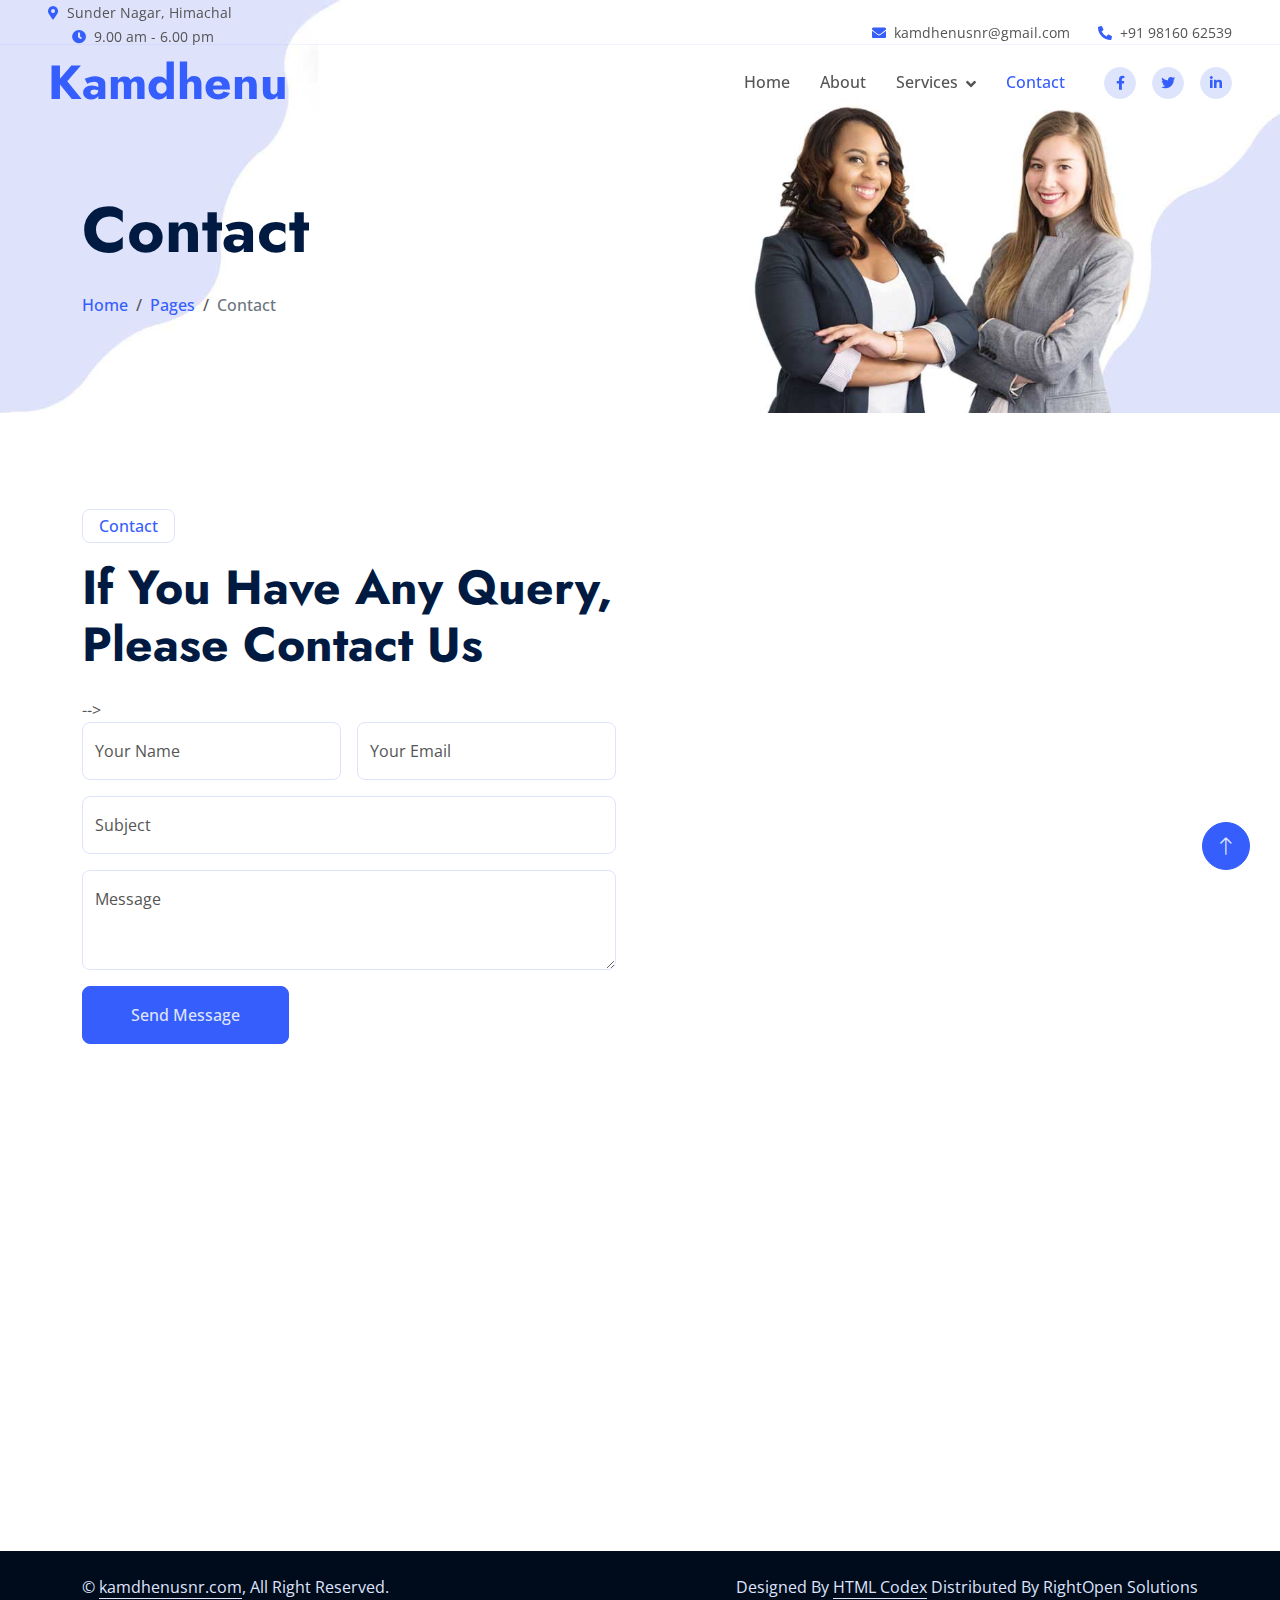
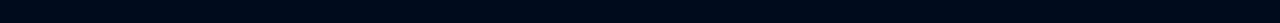
<file: contact.html>
<!DOCTYPE html>
<html lang="en">

<head>
    <meta charset="utf-8">
    <title>Kamdhenu - Financial Services</title>
    <meta content="width=device-width, initial-scale=1.0" name="viewport">
    <meta content="" name="keywords">
    <meta content="" name="description">

    <!-- Favicon -->
    <link href="img/favicon.ico" rel="icon">

    <!-- Google Web Fonts -->
    <link rel="preconnect" href="https://fonts.googleapis.com">
    <link rel="preconnect" href="https://fonts.gstatic.com" crossorigin>
    <link
        href="https://fonts.googleapis.com/css2?family=Jost:wght@500;600;700&family=Open+Sans:wght@400;500&display=swap"
        rel="stylesheet">

    <!-- Icon Font Stylesheet -->
    <link href="https://cdnjs.cloudflare.com/ajax/libs/font-awesome/5.10.0/css/all.min.css" rel="stylesheet">
    <link href="https://cdn.jsdelivr.net/npm/bootstrap-icons@1.4.1/font/bootstrap-icons.css" rel="stylesheet">

    <!-- Libraries Stylesheet -->
    <link href="lib/animate/animate.min.css" rel="stylesheet">
    <link href="lib/owlcarousel/assets/owl.carousel.min.css" rel="stylesheet">

    <!-- Customized Bootstrap Stylesheet -->
    <link href="css/bootstrap.min.css" rel="stylesheet">

    <!-- Template Stylesheet -->
    <link href="css/style.css" rel="stylesheet">
</head>

<body>
    <!-- Spinner Start -->
    <div id="spinner"
        class="show bg-white position-fixed translate-middle w-100 vh-100 top-50 start-50 d-flex align-items-center justify-content-center">
        <div class="spinner-border text-primary" role="status" style="width: 3rem; height: 3rem;"></div>
    </div>
    <!-- Spinner End -->


    <!-- Navbar Start -->
    <div class="container-fluid fixed-top px-0 wow fadeIn" data-wow-delay="0.1s">
        <div class="top-bar row gx-0 align-items-center d-none d-lg-flex">
            <div class="col-lg-6 px-5 text-start">
                <small><i class="fa fa-map-marker-alt text-primary me-2"></i>Sunder Nagar, Himachal</small>
                <p><small class="ms-4"><i class="fa fa-clock text-primary me-2"></i>9.00 am - 6.00 pm</small></p>
            </div>
            <div class="col-lg-6 px-5 text-end">
                <small><i class="fa fa-envelope text-primary me-2"></i>kamdhenusnr@gmail.com</small>
                <small class="ms-4"><i class="fa fa-phone-alt text-primary me-2"></i>+91 98160 62539 </small>
            </div>
        </div>

        <nav class="navbar navbar-expand-lg navbar-light py-lg-0 px-lg-5 wow fadeIn" data-wow-delay="0.1s">
            <a href="index.html" class="navbar-brand ms-4 ms-lg-0">
                <h1 class="display-5 text-primary m-0">Kamdhenu</h1>
            </a>
            <button type="button" class="navbar-toggler me-4" data-bs-toggle="collapse"
                data-bs-target="#navbarCollapse">
                <span class="navbar-toggler-icon"></span>
            </button>
            <div class="collapse navbar-collapse" id="navbarCollapse">
                <div class="navbar-nav ms-auto p-4 p-lg-0">
                    <a href="index.html" class="nav-item nav-link">Home</a>
                    <a href="about.html" class="nav-item nav-link">About</a>
                     <div class="nav-item dropdown">
                        <a href="#" class="nav-link dropdown-toggle" data-bs-toggle="dropdown">Services</a>
                        <div class="dropdown-menu border-light m-0">
                            <a href="recurring.html" class="dropdown-item">Recurring Deposits</a>
                            <a href="fd.html" class="dropdown-item">Fixed Deposits</a>
                            <a href="loans.html" class="dropdown-item">Loans (Personal, Business, Emergency)
</a>
                            <a href="testimonial.html" class="dropdown-item">Shares & Investment Services
</a>
                        </div>
                    </div>
                    <a href="contact.html" class="nav-item nav-link active">Contact</a>
                </div>
                <div class="d-none d-lg-flex ms-2">
                    <a class="btn btn-light btn-sm-square rounded-circle ms-3" href="">
                        <small class="fab fa-facebook-f text-primary"></small>
                    </a>
                    <a class="btn btn-light btn-sm-square rounded-circle ms-3" href="">
                        <small class="fab fa-twitter text-primary"></small>
                    </a>
                    <a class="btn btn-light btn-sm-square rounded-circle ms-3" href="">
                        <small class="fab fa-linkedin-in text-primary"></small>
                    </a>
                </div>
            </div>
        </nav>
    </div>
    <!-- Navbar End -->


    <!-- Page Header Start -->
    <div class="container-fluid page-header mb-5 wow fadeIn" data-wow-delay="0.1s">
        <div class="container">
            <h1 class="display-3 mb-4 animated slideInDown">Contact</h1>
            <nav aria-label="breadcrumb animated slideInDown">
                <ol class="breadcrumb mb-0">
                    <li class="breadcrumb-item"><a href="#">Home</a></li>
                    <li class="breadcrumb-item"><a href="#">Pages</a></li>
                    <li class="breadcrumb-item active" aria-current="page">Contact</li>
                </ol>
            </nav>
        </div>
    </div>
    <!-- Page Header End -->


    <!-- Contact Start -->
    <div class="container-xxl py-5">
        <div class="container">
            <div class="row g-5">
                <div class="col-lg-6 wow fadeIn" data-wow-delay="0.1s">
                    <p class="d-inline-block border rounded text-primary fw-semi-bold py-1 px-3">Contact</p>
                    <h1 class="display-5 mb-4">If You Have Any Query, Please Contact Us</h1>
                    <!-- <p class="mb-4">The contact form is currently inactive. Get a functional and working contact form
                        with Ajax & PHP in a few minutes. Just copy and paste the files, add a little code and you're
                        done. <!--<a href="https://htmlcodex.com/contact-form">Download Now</a>.--></p>-->
                    <form>
                        <div class="row g-3">
                            <div class="col-md-6">
                                <div class="form-floating">
                                    <input type="text" class="form-control" id="name" placeholder="Your Name">
                                    <label for="name">Your Name</label>
                                </div>
                            </div>
                            <div class="col-md-6">
                                <div class="form-floating">
                                    <input type="email" class="form-control" id="email" placeholder="Your Email">
                                    <label for="email">Your Email</label>
                                </div>
                            </div>
                            <div class="col-12">
                                <div class="form-floating">
                                    <input type="text" class="form-control" id="subject" placeholder="Subject">
                                    <label for="subject">Subject</label>
                                </div>
                            </div>
                            <div class="col-12">
                                <div class="form-floating">
                                    <textarea class="form-control" placeholder="Leave a message here" id="message"
                                        style="height: 100px"></textarea>
                                    <label for="message">Message</label>
                                </div>
                            </div>
                            <div class="col-12">
                                <button class="btn btn-primary py-3 px-5" type="submit">Send Message</button>
                            </div>
                        </div>
                    </form>
                </div>
                <div class="col-lg-6 wow fadeIn" data-wow-delay="0.5s" style="min-height: 450px;">
                    <div class="position-relative rounded overflow-hidden h-100">
                        <iframe class="position-relative w-100 h-100"
                            src="https://www.google.com/maps/embed?pb=!1m18!1m12!1m3!1d3001156.4288297426!2d-78.01371936852176!3d42.72876761954724!2m3!1f0!2f0!3f0!3m2!1i1024!2i768!4f13.1!3m3!1m2!1s0x4ccc4bf0f123a5a9%3A0xddcfc6c1de189567!2sNew%20York%2C%20USA!5e0!3m2!1sen!2sbd!4v1603794290143!5m2!1sen!2sbd"
                            frameborder="0" style="min-height: 450px; border:0;" allowfullscreen="" aria-hidden="false"
                            tabindex="0"></iframe>
                    </div>
                </div>
            </div>
        </div>
    </div>
    <!-- Contact End -->


    <!-- Footer Start -->
    <div class="container-fluid bg-dark text-light footer mt-5 py-5 wow fadeIn" data-wow-delay="0.1s">
        <div class="container py-5">
            <div class="row g-5">
                <div class="col-lg-3 col-md-6">
                    <h4 class="text-white mb-4">Our Office</h4>
                    <p class="mb-2"><i class="fa fa-map-marker-alt me-3"></i>Bhojpur Bazar, Sunder Nagar, Himachal</p>
                    <p class="mb-2"><i class="fa fa-phone-alt me-3"></i>+91 98160 62539</p>
                    <p class="mb-2"><i class="fa fa-envelope me-3"></i>kamdhenusnr@gmail.com</p>
                    <div class="d-flex pt-2">
                        <a class="btn btn-square btn-outline-light rounded-circle me-2" href=""><i
                                class="fab fa-twitter"></i></a>
                        <a class="btn btn-square btn-outline-light rounded-circle me-2" href=""><i
                                class="fab fa-facebook-f"></i></a>
                        <a class="btn btn-square btn-outline-light rounded-circle me-2" href=""><i
                                class="fab fa-youtube"></i></a>
                        <a class="btn btn-square btn-outline-light rounded-circle me-2" href=""><i
                                class="fab fa-linkedin-in"></i></a>
                    </div>
                </div>
                <div class="col-lg-3 col-md-6">
                    <h4 class="text-white mb-4">Services</h4>
                    <a class="btn btn-link" href="">Financial Planning</a>
                    <a class="btn btn-link" href="">Cash Investment</a>
                    <a class="btn btn-link" href="">Financial Consultancy</a>
                    <a class="btn btn-link" href="">Business Loans</a>
                    <a class="btn btn-link" href="">Business Analysis</a>
                </div>
                <div class="col-lg-3 col-md-6">
                    <h4 class="text-white mb-4">Quick Links</h4>
                    <a class="btn btn-link" href="">About Us</a>
                    <a class="btn btn-link" href="">Contact Us</a>
                    <a class="btn btn-link" href="">Our Services</a>
                    <a class="btn btn-link" href="">Terms & Condition</a>
                    <a class="btn btn-link" href="">Support</a>
                </div>
                <div class="col-lg-3 col-md-6">
                    <h4 class="text-white mb-4">Newsletter</h4>
                    <p>Dolor amet sit justo amet elitr clita ipsum elitr est.</p>
                    <div class="position-relative w-100">
                        <input class="form-control bg-white border-0 w-100 py-3 ps-4 pe-5" type="text"
                            placeholder="Your email">
                        <button type="button"
                            class="btn btn-primary py-2 position-absolute top-0 end-0 mt-2 me-2">SignUp</button>
                    </div>
                </div>
            </div>
        </div>
    </div>
    <!-- Footer End -->


    <!-- Copyright Start -->
    <div class="container-fluid copyright py-4">
        <div class="container">
            <div class="row">
                <div class="col-md-6 text-center text-md-start mb-3 mb-md-0">
                    &copy; <a class="border-bottom" href="http://kamdhenusnr.com/">kamdhenusnr.com</a>, All Right Reserved.
                </div>
                <div class="col-md-6 text-center text-md-end">
                    <!--/*** This template is free as long as you keep the footer author’s credit link/attribution link/backlink. If you'd like to use the template without the footer author’s credit link/attribution link/backlink, you can purchase the Credit Removal License from "https://htmlcodex.com/credit-removal". Thank you for your support. ***/-->
                    Designed By <a class="border-bottom" href="https://htmlcodex.com">HTML Codex</a> Distributed By <a
                    href="https://rightopensolutions.com">RightOpen Solutions</a>
                </div>
            </div>
        </div>
    </div>
    <!-- Copyright End -->


    <!-- Back to Top -->
    <a href="#" class="btn btn-lg btn-primary btn-lg-square rounded-circle back-to-top"><i
            class="bi bi-arrow-up"></i></a>


    <!-- JavaScript Libraries -->
    <script src="https://code.jquery.com/jquery-3.4.1.min.js"></script>
    <script src="https://cdn.jsdelivr.net/npm/bootstrap@5.0.0/dist/js/bootstrap.bundle.min.js"></script>
    <script src="lib/wow/wow.min.js"></script>
    <script src="lib/easing/easing.min.js"></script>
    <script src="lib/waypoints/waypoints.min.js"></script>
    <script src="lib/owlcarousel/owl.carousel.min.js"></script>
    <script src="lib/counterup/counterup.min.js"></script>

    <!-- Template Javascript -->
    <script src="js/main.js"></script>
</body>

</html>
</file>
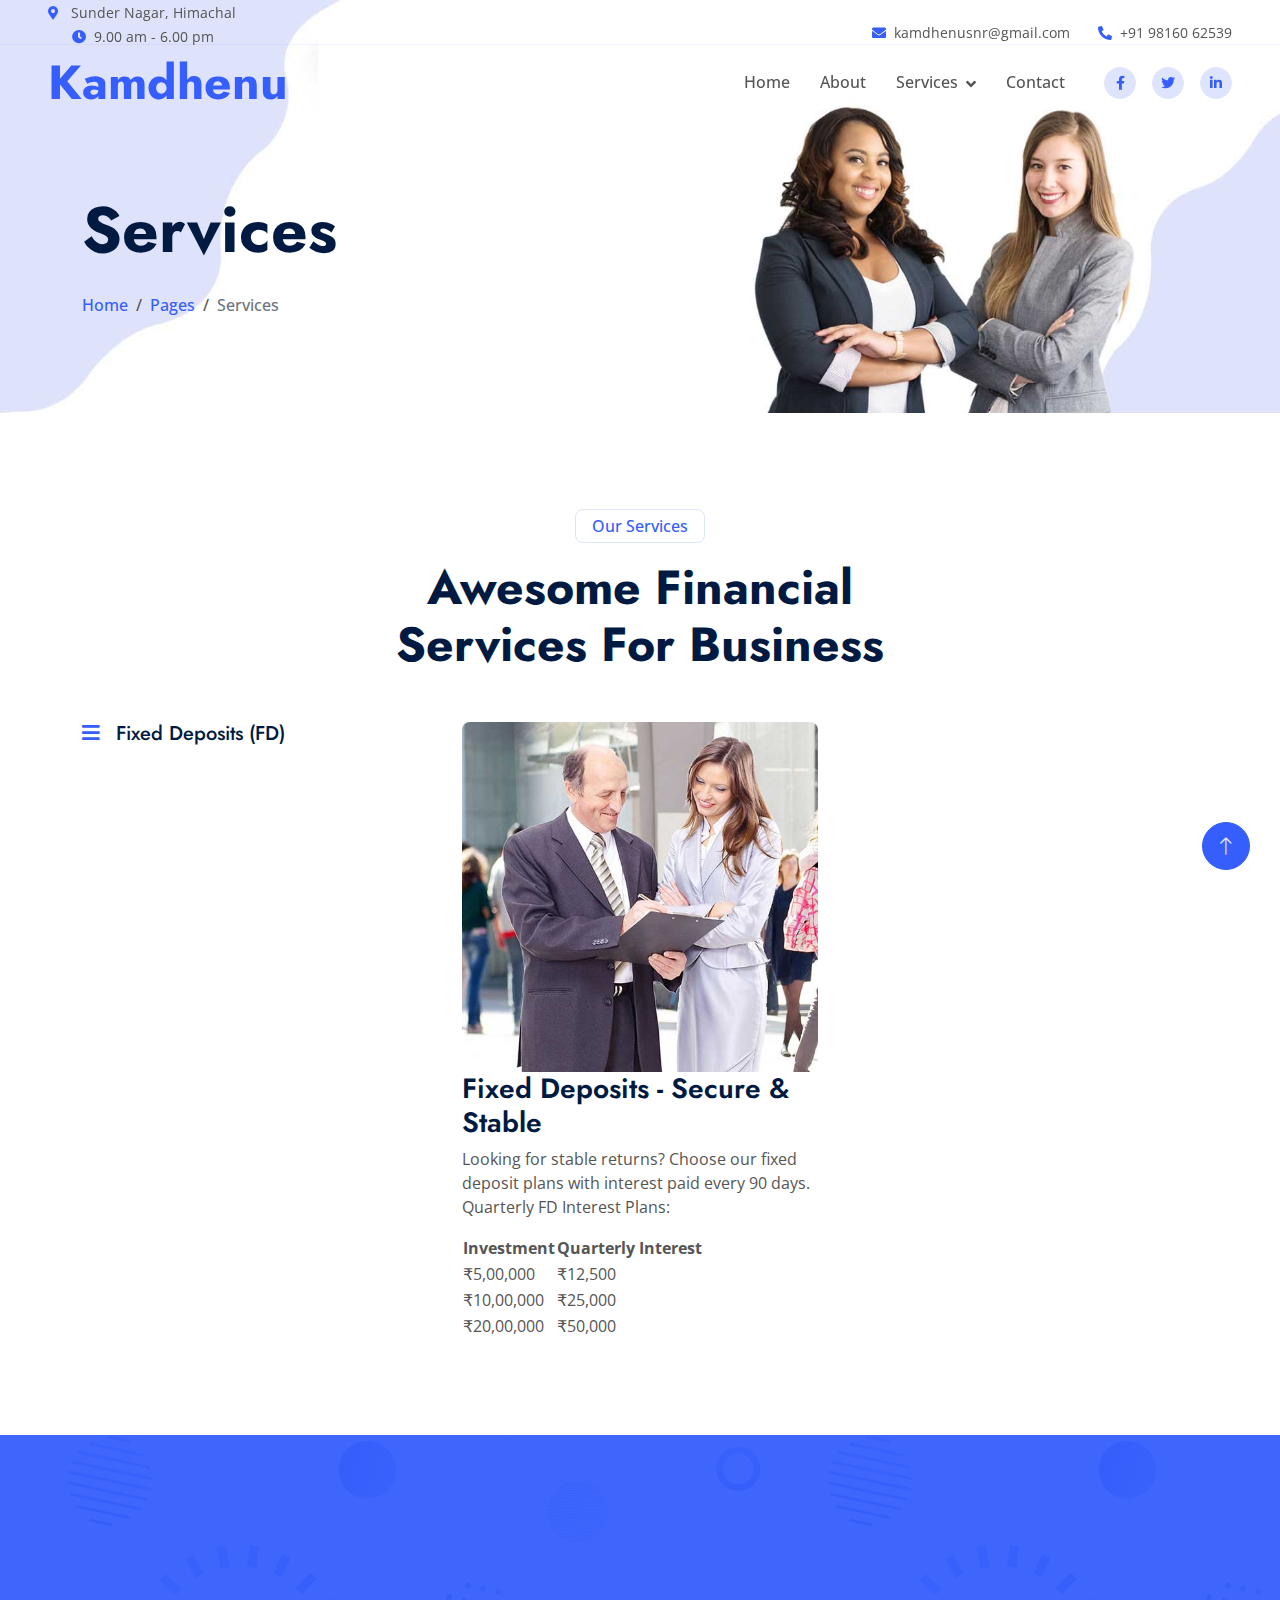
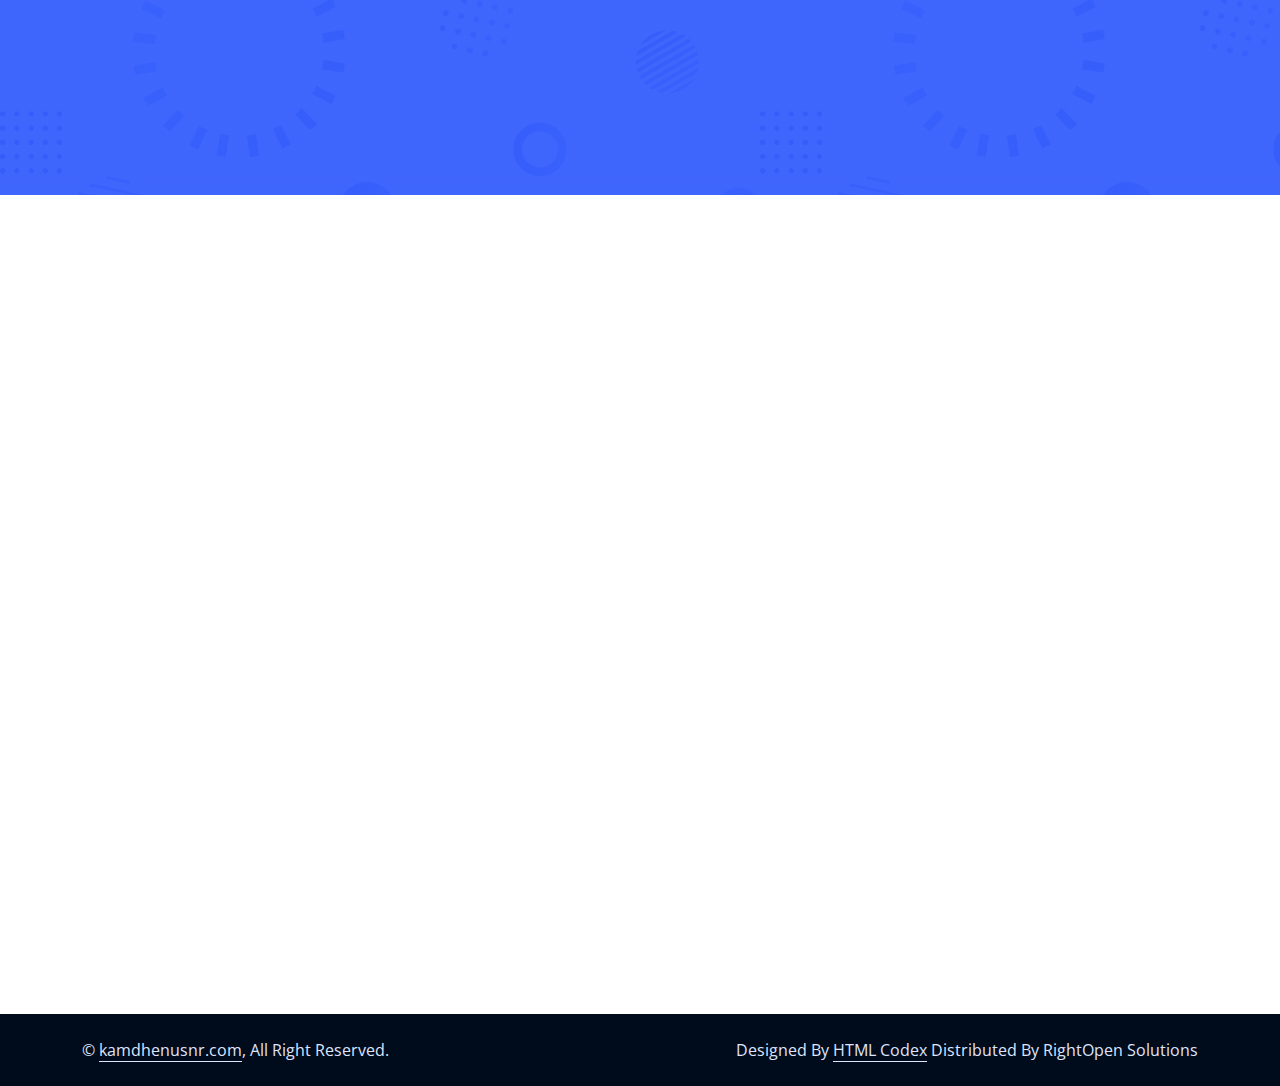
<file: fd.html>
<!DOCTYPE html>
<html lang="en">

<head>
    <meta charset="utf-8">
    <title>Kamdhenu - Financial Services</title>
    <meta content="width=device-width, initial-scale=1.0" name="viewport">
    <meta content="" name="keywords">
    <meta content="" name="description">

    <!-- Favicon -->
    <link href="img/favicon.ico" rel="icon">

    <!-- Google Web Fonts -->
    <link rel="preconnect" href="https://fonts.googleapis.com">
    <link rel="preconnect" href="https://fonts.gstatic.com" crossorigin>
    <link
        href="https://fonts.googleapis.com/css2?family=Jost:wght@500;600;700&family=Open+Sans:wght@400;500&display=swap"
        rel="stylesheet">

    <!-- Icon Font Stylesheet -->
    <link href="https://cdnjs.cloudflare.com/ajax/libs/font-awesome/5.10.0/css/all.min.css" rel="stylesheet">
    <link href="https://cdn.jsdelivr.net/npm/bootstrap-icons@1.4.1/font/bootstrap-icons.css" rel="stylesheet">

    <!-- Libraries Stylesheet -->
    <link href="lib/animate/animate.min.css" rel="stylesheet">
    <link href="lib/owlcarousel/assets/owl.carousel.min.css" rel="stylesheet">

    <!-- Customized Bootstrap Stylesheet -->
    <link href="css/bootstrap.min.css" rel="stylesheet">

    <!-- Template Stylesheet -->
    <link href="css/style.css" rel="stylesheet">
</head>

<body>
    <!-- Spinner Start -->
    <div id="spinner"
        class="show bg-white position-fixed translate-middle w-100 vh-100 top-50 start-50 d-flex align-items-center justify-content-center">
        <div class="spinner-border text-primary" role="status" style="width: 3rem; height: 3rem;"></div>
    </div>
    <!-- Spinner End -->


    <!-- Navbar Start -->
    <div class="container-fluid fixed-top px-0 wow fadeIn" data-wow-delay="0.1s">
        <div class="top-bar row gx-0 align-items-center d-none d-lg-flex">
             <div class="col-lg-6 px-5 text-start">
                <small><i class="fa fa-map-marker-alt text-primary me-2"></i> Sunder Nagar, Himachal</small>
                <p><small class="ms-4"><i class="fa fa-clock text-primary me-2"></i>9.00 am - 6.00 pm</small></p>
            </div>
            <div class="col-lg-6 px-5 text-end">
                <small><i class="fa fa-envelope text-primary me-2"></i>kamdhenusnr@gmail.com</small>
                <small class="ms-4"><i class="fa fa-phone-alt text-primary me-2"></i>+91 98160 62539 </small>
            </div>
        </div>

        <nav class="navbar navbar-expand-lg navbar-light py-lg-0 px-lg-5 wow fadeIn" data-wow-delay="0.1s">
            <a href="index.html" class="navbar-brand ms-4 ms-lg-0">
                <h1 class="display-5 text-primary m-0">Kamdhenu</h1>
            </a>
            <button type="button" class="navbar-toggler me-4" data-bs-toggle="collapse"
                data-bs-target="#navbarCollapse">
                <span class="navbar-toggler-icon"></span>
            </button>
            <div class="collapse navbar-collapse" id="navbarCollapse">
                <div class="navbar-nav ms-auto p-4 p-lg-0">
                    <a href="index.html" class="nav-item nav-link">Home</a>
                    <a href="about.html" class="nav-item nav-link">About</a>
                   
                     <div class="nav-item dropdown">
                        <a href="#" class="nav-link dropdown-toggle" data-bs-toggle="dropdown">Services</a>
                       <div class="dropdown-menu border-light m-0">
                            <a href="recurring.html" class="dropdown-item">Recurring Deposits</a>
                            <a href="fd.html" class="dropdown-item">Fixed Deposits</a>
                            <a href="loans.html" class="dropdown-item">Loans (Personal, Business, Emergency)
</a>
                           
                        </div>
                    </div>
                    <a href="contact.html" class="nav-item nav-link">Contact</a>
                </div>
                <div class="d-none d-lg-flex ms-2">
                    <a class="btn btn-light btn-sm-square rounded-circle ms-3" href="">
                        <small class="fab fa-facebook-f text-primary"></small>
                    </a>
                    <a class="btn btn-light btn-sm-square rounded-circle ms-3" href="">
                        <small class="fab fa-twitter text-primary"></small>
                    </a>
                    <a class="btn btn-light btn-sm-square rounded-circle ms-3" href="">
                        <small class="fab fa-linkedin-in text-primary"></small>
                    </a>
                </div>
            </div>
        </nav>
    </div>
    <!-- Navbar End -->


    <!-- Page Header Start -->
    <div class="container-fluid page-header mb-5 wow fadeIn" data-wow-delay="0.1s">
        <div class="container">
            <h1 class="display-3 mb-4 animated slideInDown">Services</h1>
            <nav aria-label="breadcrumb animated slideInDown">
                <ol class="breadcrumb mb-0">
                    <li class="breadcrumb-item"><a href="#">Home</a></li>
                    <li class="breadcrumb-item"><a href="#">Pages</a></li>
                    <li class="breadcrumb-item active" aria-current="page">Services</li>
                </ol>
            </nav>
        </div>
    </div>
    <!-- Page Header End -->


    <!-- Service Start -->
   <div class="container-xxl service py-5">
        <div class="container">
            <div class="text-center mx-auto wow fadeInUp" data-wow-delay="0.1s" style="max-width: 600px;">
                <p class="d-inline-block border rounded text-primary fw-semi-bold py-1 px-3">Our Services</p>
                <h1 class="display-5 mb-5">Awesome Financial Services For Business</h1>
            </div>
            <div class="row g-4 wow fadeInUp" data-wow-delay="0.3s">
                <div class="col-lg-4">
                    <div class="nav nav-pills d-flex justify-content-between w-100 h-100 me-4">
                        
                            <h5 class="m-0"><i class="fa fa-bars text-primary me-3"></i>Fixed Deposits (FD)
</h5>
                        
                    </div>
                </div>
                <div class="col-lg-8">
                    <div class="tab-content w-100">
                        <div class="tab-pane fade show active" id="tab-pane-1">
                            <div class="row g-4">
                                <div class="col-md-6" style="min-height: 350px;">
                                    <div class="position-relative h-100">
                                       <img class="position-absolute rounded w-100 h-100" src="img/service-1.jpg"
                                            style="object-fit: cover;" alt="">-->
                                    </div>
                                </div>
                                
                                </div>
                            </div>
                        </div>
                    <!--    <div class="tab-pane fade" id="tab-pane-2">
                            <div class="row g-4">
                                <div class="col-md-6" style="min-height: 350px;">
                                    <div class="position-relative h-100">
                                        <img class="position-absolute rounded w-100 h-100" src="img/service-2.jpg"
                                            style="object-fit: cover;" alt="">
                                    </div>
                                </div>-->
                                <div class="col-md-6"><H3>Fixed Deposits - Secure & Stable</h3>
                                    
                                   
        
<p>Looking for stable returns? Choose our fixed deposit plans with interest paid every 90 days.
Quarterly FD Interest Plans:
</p>
<table>
<tr>
<th>
Investment</th><th>	Quarterly Interest</th>
<tr><td>
₹5,00,000</td><td>	₹12,500</td></tr>
<tr>
<td>₹10,00,000</td>	<td>₹25,000</td></tr>
<tr><td>₹20,00,000</td><td>	₹50,000</td></tr>
</table>
									
                                    <!--<p><i class="fa fa-check text-primary me-3"></i>Secured Loans</p>
                                    <p><i class="fa fa-check text-primary me-3"></i>Credit Facilities</p>
                                    <p><i class="fa fa-check text-primary me-3"></i>Cash Advanced</p>-->
                                    <!--<a href="" class="btn btn-primary py-3 px-5 mt-3">Read More</a>-->
                                </div>
                            </div>
                        </div>
                       <!-- <div class="tab-pane fade" id="tab-pane-3">
                            <div class="row g-4">
                                <div class="col-md-6" style="min-height: 350px;">
                                    <div class="position-relative h-100">
                                        <img class="position-absolute rounded w-100 h-100" src="img/service-3.jpg"
                                            style="object-fit: cover;" alt="">
                                    </div>
                                </div>
                              <!--  <div class="col-md-6">
                                     <h3 class="mb-4">Loans & Shares</h3>
                                    	
        
<p>Looking for stable returns? Choose our fixed deposit plans with interest paid every 90 days.
Quarterly FD Interest Plans:
</p>
Loans:
We offer a range of loan options including:
Personal Loans
Business Loans
Emergency Loans
									
                                  <!--  <p><i class="fa fa-check text-primary me-3"></i>Secured Loans</p>
                                    <p><i class="fa fa-check text-primary me-3"></i>Credit Facilities</p>
                                    <p><i class="fa fa-check text-primary me-3"></i>Cash Advanced</p>-->
                                <!--   <a href="" class="btn btn-primary py-3 px-5 mt-3">Read More</a>
                                </div>
                            </div>
                        </div>
                        <!--<div class="tab-pane fade" id="tab-pane-4">
                            <div class="row g-4">
                                <div class="col-md-6" style="min-height: 350px;">
                                    <div class="position-relative h-100">
                                        <img class="position-absolute rounded w-100 h-100" src="img/service-4.jpg"
                                            style="object-fit: cover;" alt="">
                                    </div>
                                </div>
                                <div class="col-md-6">
                  <!--                  <B>Shares & Investment Services:</b>      
<p>Expert support for investing in the stock market and mutual funds. Build wealth confidently with our experienced team.
</p>
							
                                    <!--<p><i class="fa fa-check text-primary me-3"></i>Secured Loans</p>
                                    <p><i class="fa fa-check text-primary me-3"></i>Credit Facilities</p>
                                    <p><i class="fa fa-check text-primary me-3"></i>Cash Advanced</p>-->
                                   <!-- <a href="" class="btn btn-primary py-3 px-5 mt-3">Read More</a>
                                </div>
                            </div>
                        </div>-->
                    </div>
                </div>
            </div>
        </div>
    </div>
    <!-- Service End -->


    <!-- Callback Start -->
    <div class="container-fluid callback mt-5 py-5">
        <div class="container pt-5">
            <div class="row justify-content-center">
                <div class="col-lg-7">
                    <div class="bg-white border rounded p-4 p-sm-5 wow fadeInUp" data-wow-delay="0.5s">
                        <div class="text-center mx-auto wow fadeInUp" data-wow-delay="0.1s" style="max-width: 600px;">
                            <p class="d-inline-block border rounded text-primary fw-semi-bold py-1 px-3">Get In Touch
                            </p>
                            <h1 class="display-5 mb-5">Request A Call-Back</h1>
                        </div>
                        <div class="row g-3">
                            <div class="col-sm-6">
                                <div class="form-floating">
                                    <input type="text" class="form-control" id="name" placeholder="Your Name">
                                    <label for="name">Your Name</label>
                                </div>
                            </div>
                            <div class="col-sm-6">
                                <div class="form-floating">
                                    <input type="email" class="form-control" id="mail" placeholder="Your Email">
                                    <label for="mail">Your Email</label>
                                </div>
                            </div>
                            <div class="col-sm-6">
                                <div class="form-floating">
                                    <input type="text" class="form-control" id="mobile" placeholder="Your Mobile">
                                    <label for="mobile">Your Mobile</label>
                                </div>
                            </div>
                            <div class="col-sm-6">
                                <div class="form-floating">
                                    <input type="text" class="form-control" id="subject" placeholder="Subject">
                                    <label for="subject">Subject</label>
                                </div>
                            </div>
                            <div class="col-12">
                                <div class="form-floating">
                                    <textarea class="form-control" placeholder="Leave a message here" id="message"
                                        style="height: 100px"></textarea>
                                    <label for="message">Message</label>
                                </div>
                            </div>
                            <div class="col-12 text-center">
                                <button class="btn btn-primary w-100 py-3" type="submit">Submit Now</button>
                            </div>
                        </div>
                    </div>
                </div>
            </div>
        </div>
    </div>
    <!-- Callback End -->


    <!-- Footer Start -->
    <div class="container-fluid bg-dark text-light footer mt-5 py-5 wow fadeIn" data-wow-delay="0.1s">
        <div class="container py-5">
            <div class="row g-5">
                <div class="col-lg-3 col-md-6">
                    <h4 class="text-white mb-4">Our Office</h4>
                    <p class="mb-2"><i class="fa fa-map-marker-alt me-3"></i>Bhojpur Bazar, Sunder Nagar, Himachal</p>
                    <p class="mb-2"><i class="fa fa-phone-alt me-3"></i>+91 98160 62539</p>
                    <p class="mb-2"><i class="fa fa-envelope me-3"></i>kamdhenusnr@gmail.com</p>  
                    <div class="d-flex pt-2">
                        <a class="btn btn-square btn-outline-light rounded-circle me-2" href=""><i
                                class="fab fa-twitter"></i></a>
                        <a class="btn btn-square btn-outline-light rounded-circle me-2" href=""><i
                                class="fab fa-facebook-f"></i></a>
                        <a class="btn btn-square btn-outline-light rounded-circle me-2" href=""><i
                                class="fab fa-youtube"></i></a>
                        <a class="btn btn-square btn-outline-light rounded-circle me-2" href=""><i
                                class="fab fa-linkedin-in"></i></a>
                    </div>
                </div>
                <div class="col-lg-3 col-md-6">
                    <h4 class="text-white mb-4">Services</h4>
                    <a class="btn btn-link" href="">Financial Planning</a>
                    <a class="btn btn-link" href="">Cash Investment</a>
                    <a class="btn btn-link" href="">Financial Consultancy</a>
                    <a class="btn btn-link" href="">Business Loans</a>
                    <a class="btn btn-link" href="">Business Analysis</a>
                </div>
                <div class="col-lg-3 col-md-6">
                    <h4 class="text-white mb-4">Quick Links</h4>
                    <a class="btn btn-link" href="">About Us</a>
                    <a class="btn btn-link" href="">Contact Us</a>
                    <a class="btn btn-link" href="">Our Services</a>
                    <a class="btn btn-link" href="">Terms & Condition</a>
                    <a class="btn btn-link" href="">Support</a>
                </div>
                <div class="col-lg-3 col-md-6">
                    <h4 class="text-white mb-4">Newsletter</h4>
                    <p>Dolor amet sit justo amet elitr clita ipsum elitr est.</p>
                    <div class="position-relative w-100">
                        <input class="form-control bg-white border-0 w-100 py-3 ps-4 pe-5" type="text"
                            placeholder="Your email">
                        <button type="button"
                            class="btn btn-primary py-2 position-absolute top-0 end-0 mt-2 me-2">SignUp</button>
                    </div>
                </div>
            </div>
        </div>
    </div>
    <!-- Footer End -->


    <!-- Copyright Start -->
    <div class="container-fluid copyright py-4">
        <div class="container">
            <div class="row">
                 <div class="col-md-6 text-center text-md-start mb-3 mb-md-0">
                    &copy; <a class="border-bottom" href="http://kamdhenusnr.com/">kamdhenusnr.com</a>, All Right Reserved.
                </div>
                <div class="col-md-6 text-center text-md-end">
                    <!--/*** This template is free as long as you keep the footer author’s credit link/attribution link/backlink. If you'd like to use the template without the footer author’s credit link/attribution link/backlink, you can purchase the Credit Removal License from "https://htmlcodex.com/credit-removal". Thank you for your support. ***/-->
                    Designed By <a class="border-bottom" href="https://htmlcodex.com">HTML Codex</a> Distributed By <a
                    href="https://rightopensolutions.com">RightOpen Solutions</a>
                </div>
            </div>
        </div>
    </div>
    <!-- Copyright End -->


    <!-- Back to Top -->
    <a href="#" class="btn btn-lg btn-primary btn-lg-square rounded-circle back-to-top"><i
            class="bi bi-arrow-up"></i></a>


    <!-- JavaScript Libraries -->
    <script src="https://code.jquery.com/jquery-3.4.1.min.js"></script>
    <script src="https://cdn.jsdelivr.net/npm/bootstrap@5.0.0/dist/js/bootstrap.bundle.min.js"></script>
    <script src="lib/wow/wow.min.js"></script>
    <script src="lib/easing/easing.min.js"></script>
    <script src="lib/waypoints/waypoints.min.js"></script>
    <script src="lib/owlcarousel/owl.carousel.min.js"></script>
    <script src="lib/counterup/counterup.min.js"></script>

    <!-- Template Javascript -->
    <script src="js/main.js"></script>
</body>

</html>
</file>
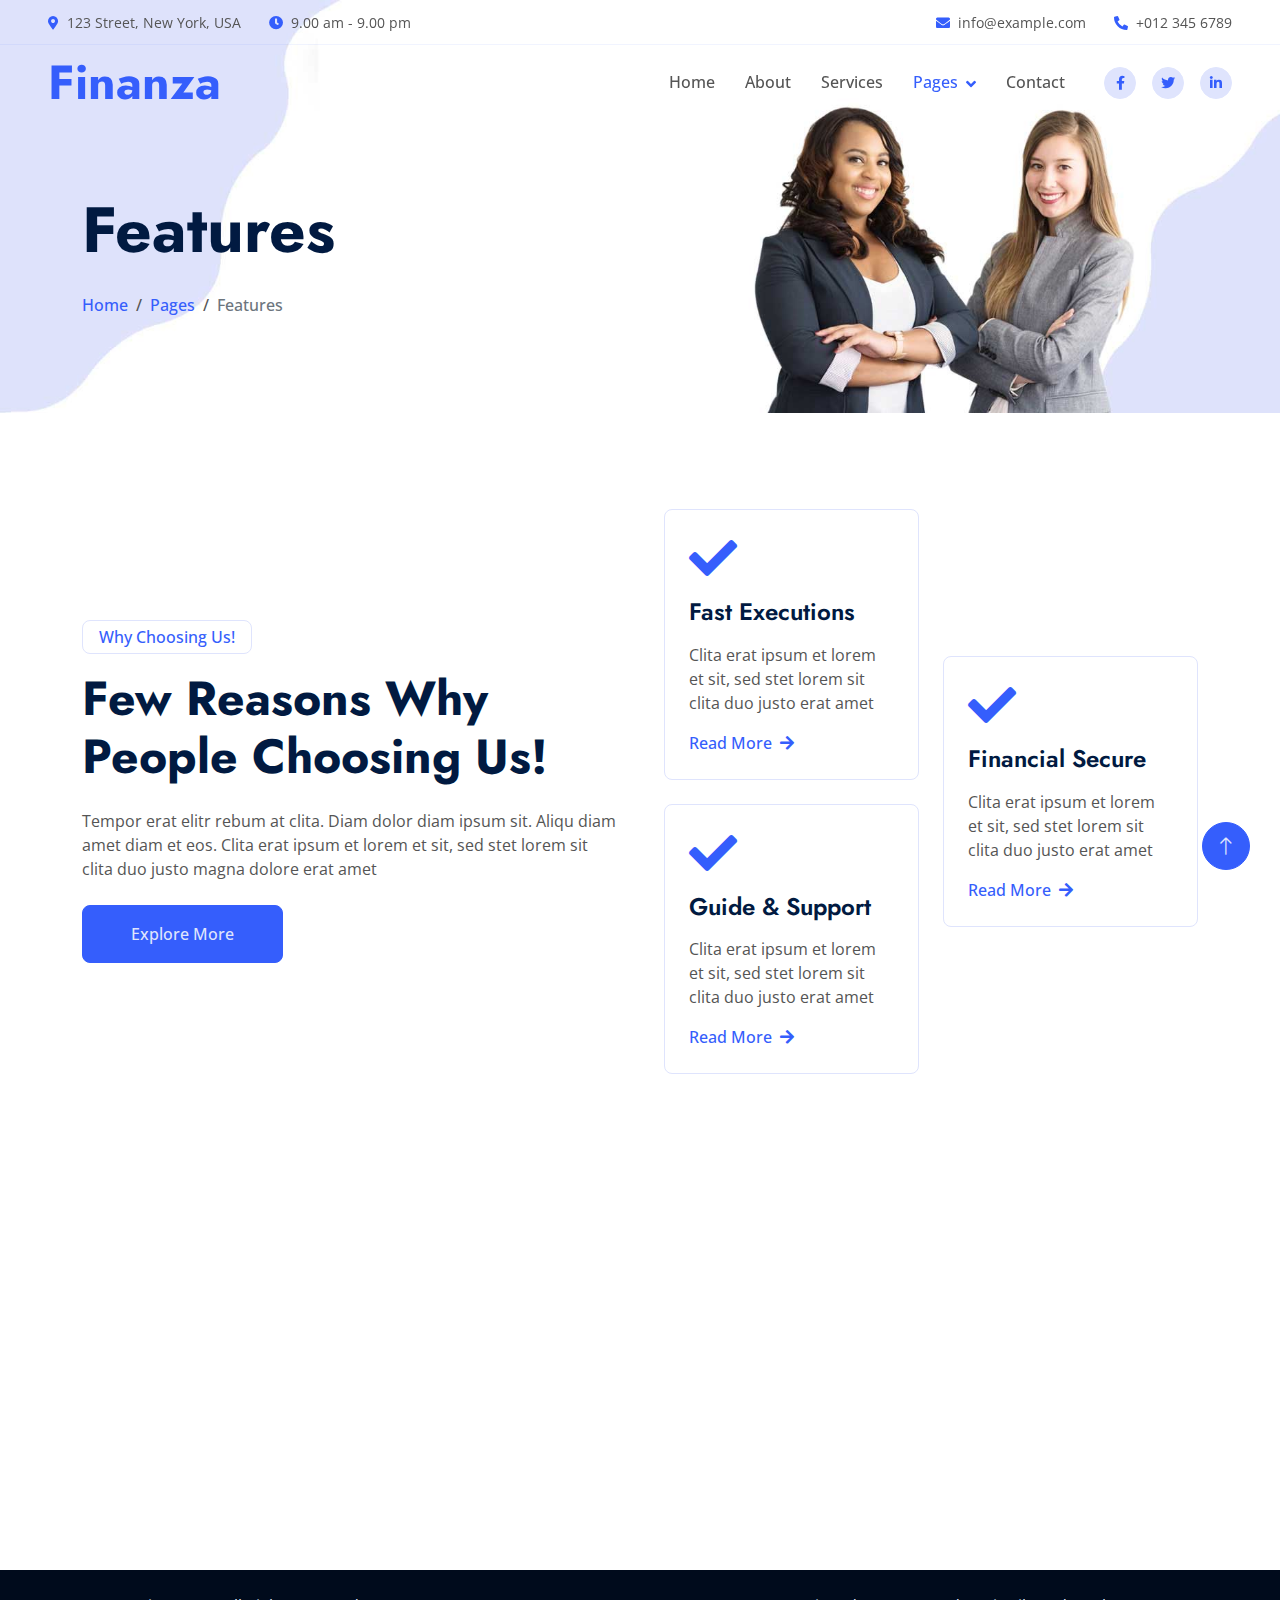
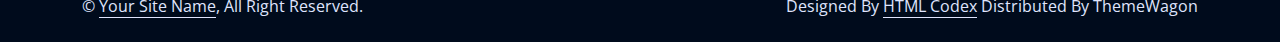
<file: feature.html>
<!DOCTYPE html>
<html lang="en">

<head>
    <meta charset="utf-8">
    <title>Finanza - Financial Services Website Template</title>
    <meta content="width=device-width, initial-scale=1.0" name="viewport">
    <meta content="" name="keywords">
    <meta content="" name="description">

    <!-- Favicon -->
    <link href="img/favicon.ico" rel="icon">

    <!-- Google Web Fonts -->
    <link rel="preconnect" href="https://fonts.googleapis.com">
    <link rel="preconnect" href="https://fonts.gstatic.com" crossorigin>
    <link
        href="https://fonts.googleapis.com/css2?family=Jost:wght@500;600;700&family=Open+Sans:wght@400;500&display=swap"
        rel="stylesheet">

    <!-- Icon Font Stylesheet -->
    <link href="https://cdnjs.cloudflare.com/ajax/libs/font-awesome/5.10.0/css/all.min.css" rel="stylesheet">
    <link href="https://cdn.jsdelivr.net/npm/bootstrap-icons@1.4.1/font/bootstrap-icons.css" rel="stylesheet">

    <!-- Libraries Stylesheet -->
    <link href="lib/animate/animate.min.css" rel="stylesheet">
    <link href="lib/owlcarousel/assets/owl.carousel.min.css" rel="stylesheet">

    <!-- Customized Bootstrap Stylesheet -->
    <link href="css/bootstrap.min.css" rel="stylesheet">

    <!-- Template Stylesheet -->
    <link href="css/style.css" rel="stylesheet">
</head>

<body>
    <!-- Spinner Start -->
    <div id="spinner"
        class="show bg-white position-fixed translate-middle w-100 vh-100 top-50 start-50 d-flex align-items-center justify-content-center">
        <div class="spinner-border text-primary" role="status" style="width: 3rem; height: 3rem;"></div>
    </div>
    <!-- Spinner End -->


    <!-- Navbar Start -->
    <div class="container-fluid fixed-top px-0 wow fadeIn" data-wow-delay="0.1s">
        <div class="top-bar row gx-0 align-items-center d-none d-lg-flex">
            <div class="col-lg-6 px-5 text-start">
                <small><i class="fa fa-map-marker-alt text-primary me-2"></i>123 Street, New York, USA</small>
                <small class="ms-4"><i class="fa fa-clock text-primary me-2"></i>9.00 am - 9.00 pm</small>
            </div>
            <div class="col-lg-6 px-5 text-end">
                <small><i class="fa fa-envelope text-primary me-2"></i>info@example.com</small>
                <small class="ms-4"><i class="fa fa-phone-alt text-primary me-2"></i>+012 345 6789</small>
            </div>
        </div>

        <nav class="navbar navbar-expand-lg navbar-light py-lg-0 px-lg-5 wow fadeIn" data-wow-delay="0.1s">
            <a href="index.html" class="navbar-brand ms-4 ms-lg-0">
                <h1 class="display-5 text-primary m-0">Finanza</h1>
            </a>
            <button type="button" class="navbar-toggler me-4" data-bs-toggle="collapse"
                data-bs-target="#navbarCollapse">
                <span class="navbar-toggler-icon"></span>
            </button>
            <div class="collapse navbar-collapse" id="navbarCollapse">
                <div class="navbar-nav ms-auto p-4 p-lg-0">
                    <a href="index.html" class="nav-item nav-link">Home</a>
                    <a href="about.html" class="nav-item nav-link">About</a>
                    <a href="service.html" class="nav-item nav-link">Services</a>
                    <div class="nav-item dropdown">
                        <a href="#" class="nav-link dropdown-toggle active" data-bs-toggle="dropdown">Pages</a>
                        <div class="dropdown-menu border-light m-0">
                            <a href="project.html" class="dropdown-item">Projects</a>
                            <a href="feature.html" class="dropdown-item active">Features</a>
                            <a href="team.html" class="dropdown-item">Team Member</a>
                            <a href="testimonial.html" class="dropdown-item">Testimonial</a>
                            <a href="404.html" class="dropdown-item">404 Page</a>
                        </div>
                    </div>
                    <a href="contact.html" class="nav-item nav-link">Contact</a>
                </div>
                <div class="d-none d-lg-flex ms-2">
                    <a class="btn btn-light btn-sm-square rounded-circle ms-3" href="">
                        <small class="fab fa-facebook-f text-primary"></small>
                    </a>
                    <a class="btn btn-light btn-sm-square rounded-circle ms-3" href="">
                        <small class="fab fa-twitter text-primary"></small>
                    </a>
                    <a class="btn btn-light btn-sm-square rounded-circle ms-3" href="">
                        <small class="fab fa-linkedin-in text-primary"></small>
                    </a>
                </div>
            </div>
        </nav>
    </div>
    <!-- Navbar End -->


    <!-- Page Header Start -->
    <div class="container-fluid page-header mb-5 wow fadeIn" data-wow-delay="0.1s">
        <div class="container">
            <h1 class="display-3 mb-4 animated slideInDown">Features</h1>
            <nav aria-label="breadcrumb animated slideInDown">
                <ol class="breadcrumb mb-0">
                    <li class="breadcrumb-item"><a href="#">Home</a></li>
                    <li class="breadcrumb-item"><a href="#">Pages</a></li>
                    <li class="breadcrumb-item active" aria-current="page">Features</li>
                </ol>
            </nav>
        </div>
    </div>
    <!-- Page Header End -->


    <!-- Features Start -->
    <div class="container-xxl feature py-5">
        <div class="container">
            <div class="row g-5 align-items-center">
                <div class="col-lg-6 wow fadeInUp" data-wow-delay="0.1s">
                    <p class="d-inline-block border rounded text-primary fw-semi-bold py-1 px-3">Why Choosing Us!</p>
                    <h1 class="display-5 mb-4">Few Reasons Why People Choosing Us!</h1>
                    <p class="mb-4">Tempor erat elitr rebum at clita. Diam dolor diam ipsum sit. Aliqu diam amet diam et
                        eos. Clita erat ipsum et lorem et sit, sed stet lorem sit clita duo justo magna dolore erat amet
                    </p>
                    <a class="btn btn-primary py-3 px-5" href="">Explore More</a>
                </div>
                <div class="col-lg-6">
                    <div class="row g-4 align-items-center">
                        <div class="col-md-6">
                            <div class="row g-4">
                                <div class="col-12 wow fadeIn" data-wow-delay="0.3s">
                                    <div class="feature-box border rounded p-4">
                                        <i class="fa fa-check fa-3x text-primary mb-3"></i>
                                        <h4 class="mb-3">Fast Executions</h4>
                                        <p class="mb-3">Clita erat ipsum et lorem et sit, sed stet lorem sit clita duo
                                            justo erat amet</p>
                                        <a class="fw-semi-bold" href="">Read More <i
                                                class="fa fa-arrow-right ms-1"></i></a>
                                    </div>
                                </div>
                                <div class="col-12 wow fadeIn" data-wow-delay="0.5s">
                                    <div class="feature-box border rounded p-4">
                                        <i class="fa fa-check fa-3x text-primary mb-3"></i>
                                        <h4 class="mb-3">Guide & Support</h4>
                                        <p class="mb-3">Clita erat ipsum et lorem et sit, sed stet lorem sit clita duo
                                            justo erat amet</p>
                                        <a class="fw-semi-bold" href="">Read More <i
                                                class="fa fa-arrow-right ms-1"></i></a>
                                    </div>
                                </div>
                            </div>
                        </div>
                        <div class="col-md-6 wow fadeIn" data-wow-delay="0.7s">
                            <div class="feature-box border rounded p-4">
                                <i class="fa fa-check fa-3x text-primary mb-3"></i>
                                <h4 class="mb-3">Financial Secure</h4>
                                <p class="mb-3">Clita erat ipsum et lorem et sit, sed stet lorem sit clita duo justo
                                    erat amet</p>
                                <a class="fw-semi-bold" href="">Read More <i class="fa fa-arrow-right ms-1"></i></a>
                            </div>
                        </div>
                    </div>
                </div>
            </div>
        </div>
    </div>
    <!-- Features End -->


    <!-- Footer Start -->
    <div class="container-fluid bg-dark text-light footer mt-5 py-5 wow fadeIn" data-wow-delay="0.1s">
        <div class="container py-5">
            <div class="row g-5">
                <div class="col-lg-3 col-md-6">
                    <h4 class="text-white mb-4">Our Office</h4>
                    <p class="mb-2"><i class="fa fa-map-marker-alt me-3"></i>123 Street, New York, USA</p>
                    <p class="mb-2"><i class="fa fa-phone-alt me-3"></i>+012 345 67890</p>
                    <p class="mb-2"><i class="fa fa-envelope me-3"></i>info@example.com</p>
                    <div class="d-flex pt-2">
                        <a class="btn btn-square btn-outline-light rounded-circle me-2" href=""><i
                                class="fab fa-twitter"></i></a>
                        <a class="btn btn-square btn-outline-light rounded-circle me-2" href=""><i
                                class="fab fa-facebook-f"></i></a>
                        <a class="btn btn-square btn-outline-light rounded-circle me-2" href=""><i
                                class="fab fa-youtube"></i></a>
                        <a class="btn btn-square btn-outline-light rounded-circle me-2" href=""><i
                                class="fab fa-linkedin-in"></i></a>
                    </div>
                </div>
                <div class="col-lg-3 col-md-6">
                    <h4 class="text-white mb-4">Services</h4>
                    <a class="btn btn-link" href="">Financial Planning</a>
                    <a class="btn btn-link" href="">Cash Investment</a>
                    <a class="btn btn-link" href="">Financial Consultancy</a>
                    <a class="btn btn-link" href="">Business Loans</a>
                    <a class="btn btn-link" href="">Business Analysis</a>
                </div>
                <div class="col-lg-3 col-md-6">
                    <h4 class="text-white mb-4">Quick Links</h4>
                    <a class="btn btn-link" href="">About Us</a>
                    <a class="btn btn-link" href="">Contact Us</a>
                    <a class="btn btn-link" href="">Our Services</a>
                    <a class="btn btn-link" href="">Terms & Condition</a>
                    <a class="btn btn-link" href="">Support</a>
                </div>
                <div class="col-lg-3 col-md-6">
                    <h4 class="text-white mb-4">Newsletter</h4>
                    <p>Dolor amet sit justo amet elitr clita ipsum elitr est.</p>
                    <div class="position-relative w-100">
                        <input class="form-control bg-white border-0 w-100 py-3 ps-4 pe-5" type="text"
                            placeholder="Your email">
                        <button type="button"
                            class="btn btn-primary py-2 position-absolute top-0 end-0 mt-2 me-2">SignUp</button>
                    </div>
                </div>
            </div>
        </div>
    </div>
    <!-- Footer End -->


    <!-- Copyright Start -->
    <div class="container-fluid copyright py-4">
        <div class="container">
            <div class="row">
                <div class="col-md-6 text-center text-md-start mb-3 mb-md-0">
                    &copy; <a class="border-bottom" href="#">Your Site Name</a>, All Right Reserved.
                </div>
                <div class="col-md-6 text-center text-md-end">
                    <!--/*** This template is free as long as you keep the footer author’s credit link/attribution link/backlink. If you'd like to use the template without the footer author’s credit link/attribution link/backlink, you can purchase the Credit Removal License from "https://htmlcodex.com/credit-removal". Thank you for your support. ***/-->
                    Designed By <a class="border-bottom" href="https://htmlcodex.com">HTML Codex</a> Distributed By <a
                        href="https://themewagon.com">ThemeWagon</a>
                </div>
            </div>
        </div>
    </div>
    <!-- Copyright End -->


    <!-- Back to Top -->
    <a href="#" class="btn btn-lg btn-primary btn-lg-square rounded-circle back-to-top"><i
            class="bi bi-arrow-up"></i></a>


    <!-- JavaScript Libraries -->
    <script src="https://code.jquery.com/jquery-3.4.1.min.js"></script>
    <script src="https://cdn.jsdelivr.net/npm/bootstrap@5.0.0/dist/js/bootstrap.bundle.min.js"></script>
    <script src="lib/wow/wow.min.js"></script>
    <script src="lib/easing/easing.min.js"></script>
    <script src="lib/waypoints/waypoints.min.js"></script>
    <script src="lib/owlcarousel/owl.carousel.min.js"></script>
    <script src="lib/counterup/counterup.min.js"></script>

    <!-- Template Javascript -->
    <script src="js/main.js"></script>
</body>

</html>
</file>
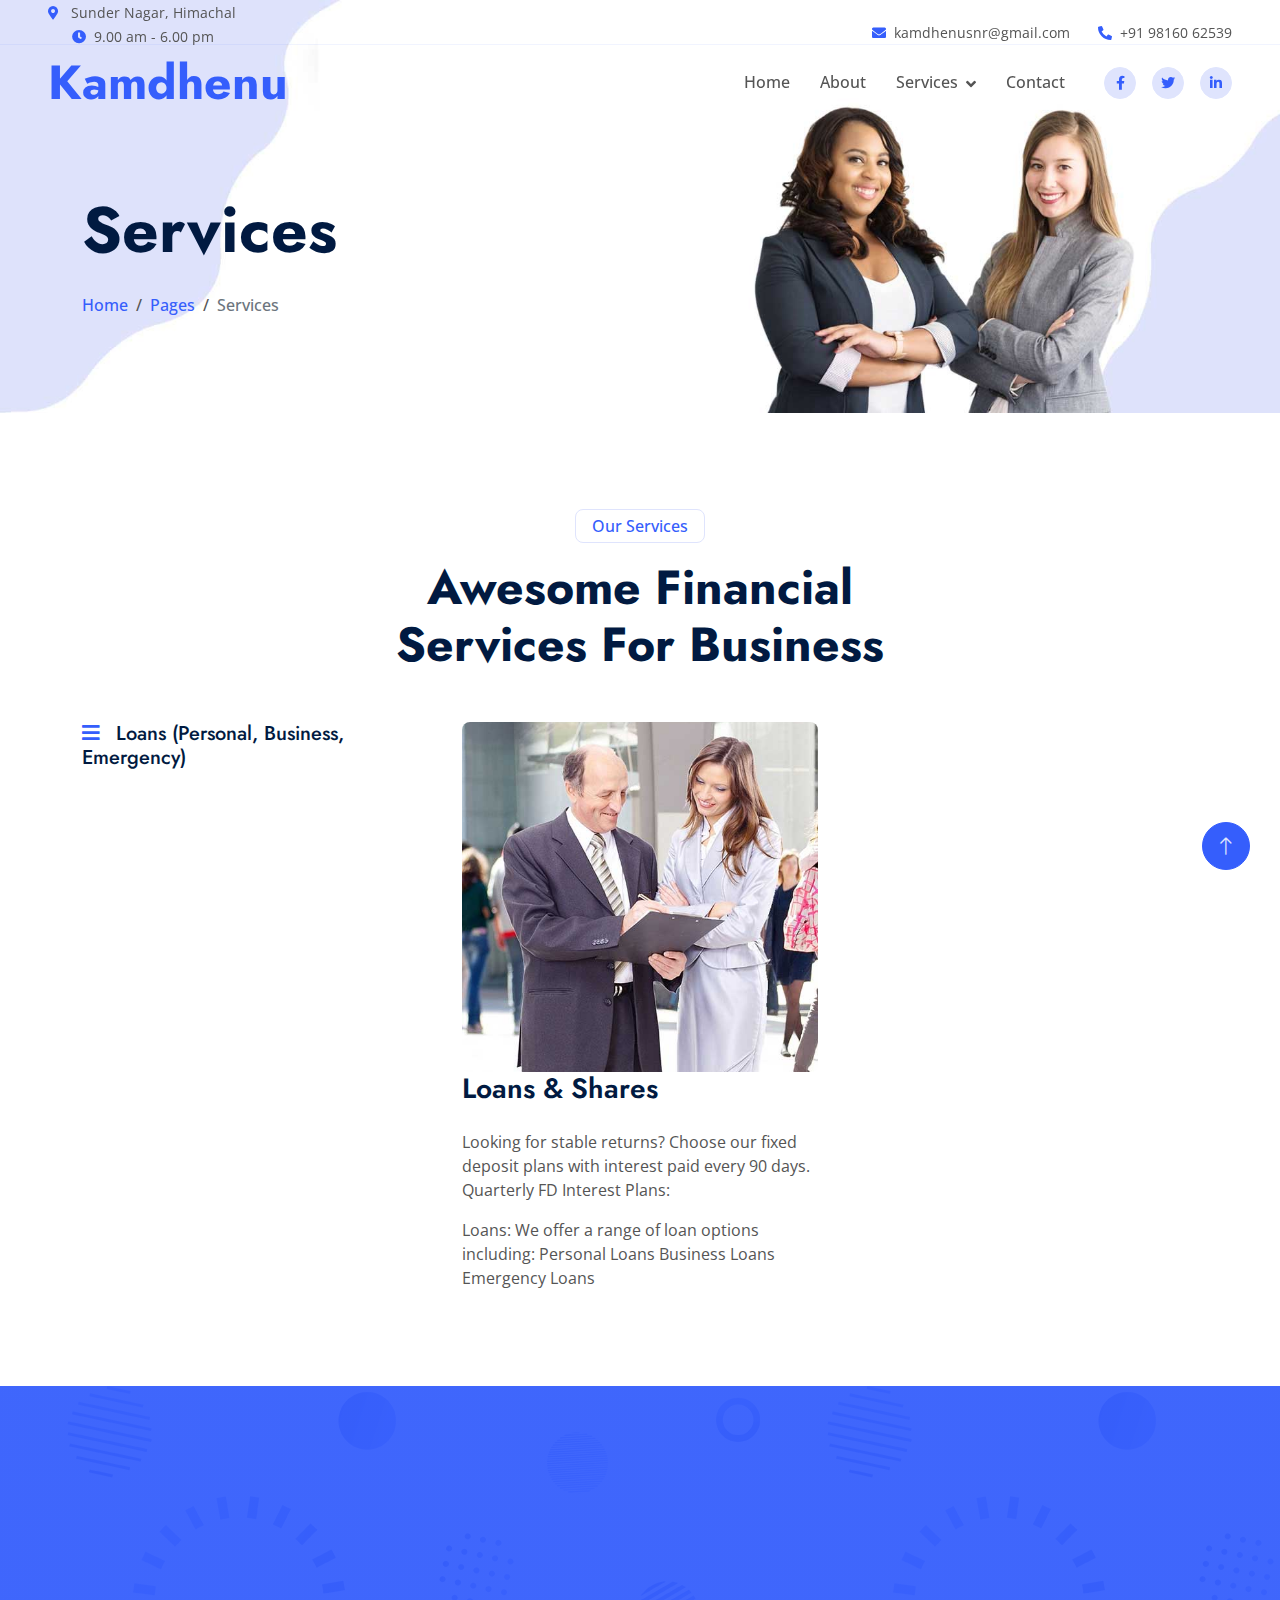
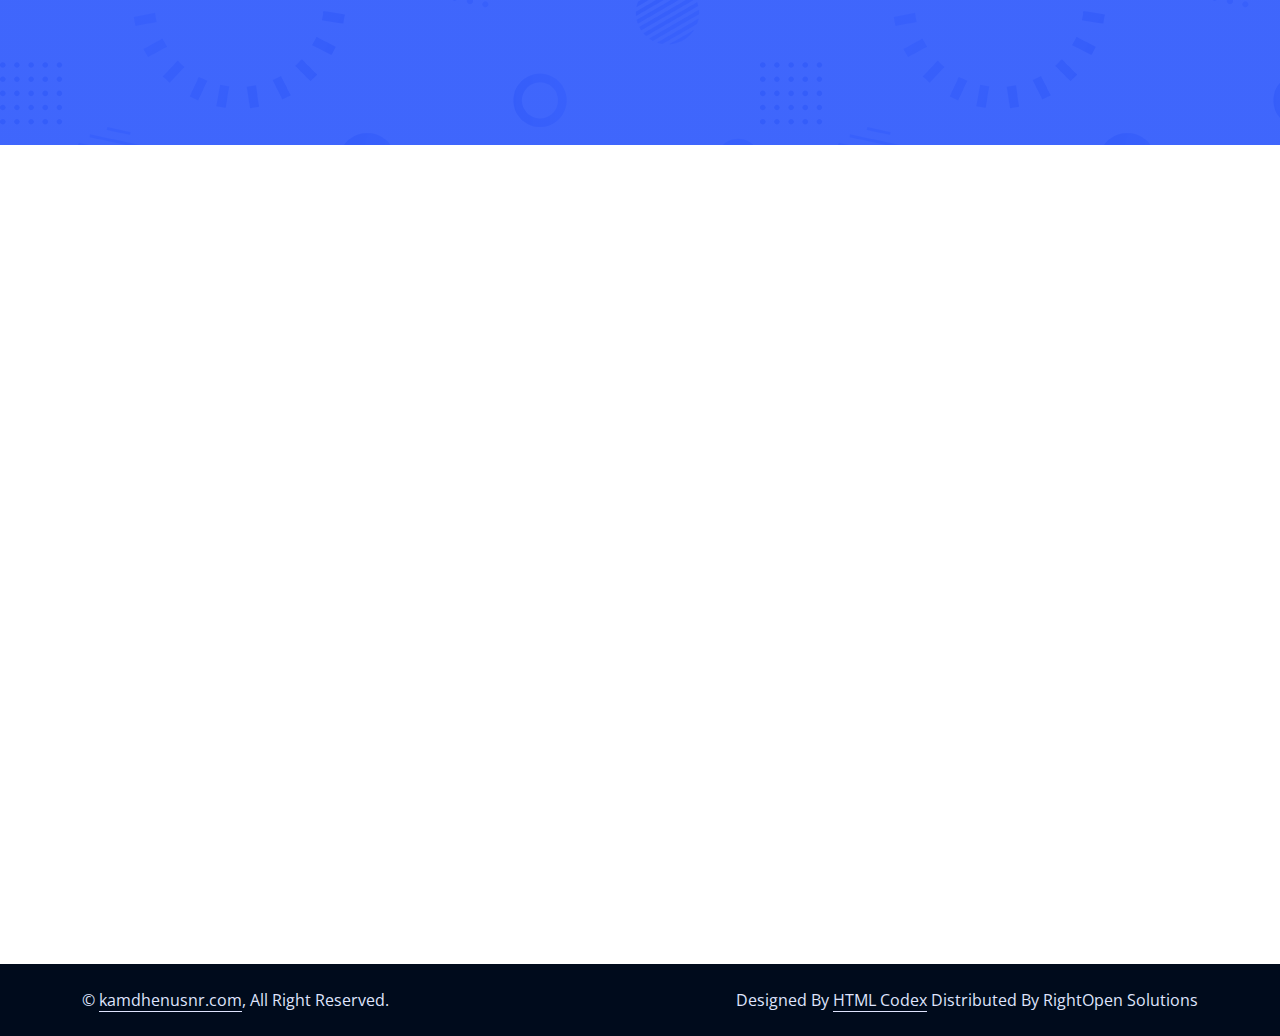
<file: loans.html>
<!DOCTYPE html>
<html lang="en">

<head>
    <meta charset="utf-8">
    <title>Kamdhenu - Financial Services</title>
    <meta content="width=device-width, initial-scale=1.0" name="viewport">
    <meta content="" name="keywords">
    <meta content="" name="description">

    <!-- Favicon -->
    <link href="img/favicon.ico" rel="icon">

    <!-- Google Web Fonts -->
    <link rel="preconnect" href="https://fonts.googleapis.com">
    <link rel="preconnect" href="https://fonts.gstatic.com" crossorigin>
    <link
        href="https://fonts.googleapis.com/css2?family=Jost:wght@500;600;700&family=Open+Sans:wght@400;500&display=swap"
        rel="stylesheet">

    <!-- Icon Font Stylesheet -->
    <link href="https://cdnjs.cloudflare.com/ajax/libs/font-awesome/5.10.0/css/all.min.css" rel="stylesheet">
    <link href="https://cdn.jsdelivr.net/npm/bootstrap-icons@1.4.1/font/bootstrap-icons.css" rel="stylesheet">

    <!-- Libraries Stylesheet -->
    <link href="lib/animate/animate.min.css" rel="stylesheet">
    <link href="lib/owlcarousel/assets/owl.carousel.min.css" rel="stylesheet">

    <!-- Customized Bootstrap Stylesheet -->
    <link href="css/bootstrap.min.css" rel="stylesheet">

    <!-- Template Stylesheet -->
    <link href="css/style.css" rel="stylesheet">
</head>

<body>
    <!-- Spinner Start -->
    <div id="spinner"
        class="show bg-white position-fixed translate-middle w-100 vh-100 top-50 start-50 d-flex align-items-center justify-content-center">
        <div class="spinner-border text-primary" role="status" style="width: 3rem; height: 3rem;"></div>
    </div>
    <!-- Spinner End -->


    <!-- Navbar Start -->
    <div class="container-fluid fixed-top px-0 wow fadeIn" data-wow-delay="0.1s">
        <div class="top-bar row gx-0 align-items-center d-none d-lg-flex">
             <div class="col-lg-6 px-5 text-start">
                <small><i class="fa fa-map-marker-alt text-primary me-2"></i> Sunder Nagar, Himachal</small>
                <p><small class="ms-4"><i class="fa fa-clock text-primary me-2"></i>9.00 am - 6.00 pm</small></p>
            </div>
            <div class="col-lg-6 px-5 text-end">
                <small><i class="fa fa-envelope text-primary me-2"></i>kamdhenusnr@gmail.com</small>
                <small class="ms-4"><i class="fa fa-phone-alt text-primary me-2"></i>+91 98160 62539 </small>
            </div>
        </div>

        <nav class="navbar navbar-expand-lg navbar-light py-lg-0 px-lg-5 wow fadeIn" data-wow-delay="0.1s">
            <a href="index.html" class="navbar-brand ms-4 ms-lg-0">
                <h1 class="display-5 text-primary m-0">Kamdhenu</h1>
            </a>
            <button type="button" class="navbar-toggler me-4" data-bs-toggle="collapse"
                data-bs-target="#navbarCollapse">
                <span class="navbar-toggler-icon"></span>
            </button>
            <div class="collapse navbar-collapse" id="navbarCollapse">
                <div class="navbar-nav ms-auto p-4 p-lg-0">
                    <a href="index.html" class="nav-item nav-link">Home</a>
                    <a href="about.html" class="nav-item nav-link">About</a>
                   
                     <div class="nav-item dropdown">
                        <a href="#" class="nav-link dropdown-toggle" data-bs-toggle="dropdown">Services</a>
                       <div class="dropdown-menu border-light m-0">
                            <a href="recurring.html" class="dropdown-item">Recurring Deposits</a>
                            <a href="fd.html" class="dropdown-item">Fixed Deposits</a>
                            <a href="loans.html" class="dropdown-item">Loans (Personal, Business, Emergency)
</a>
                           
                        </div>
                    </div>
                    <a href="contact.html" class="nav-item nav-link">Contact</a>
                </div>
                <div class="d-none d-lg-flex ms-2">
                    <a class="btn btn-light btn-sm-square rounded-circle ms-3" href="">
                        <small class="fab fa-facebook-f text-primary"></small>
                    </a>
                    <a class="btn btn-light btn-sm-square rounded-circle ms-3" href="">
                        <small class="fab fa-twitter text-primary"></small>
                    </a>
                    <a class="btn btn-light btn-sm-square rounded-circle ms-3" href="">
                        <small class="fab fa-linkedin-in text-primary"></small>
                    </a>
                </div>
            </div>
        </nav>
    </div>
    <!-- Navbar End -->


    <!-- Page Header Start -->
    <div class="container-fluid page-header mb-5 wow fadeIn" data-wow-delay="0.1s">
        <div class="container">
            <h1 class="display-3 mb-4 animated slideInDown">Services</h1>
            <nav aria-label="breadcrumb animated slideInDown">
                <ol class="breadcrumb mb-0">
                    <li class="breadcrumb-item"><a href="#">Home</a></li>
                    <li class="breadcrumb-item"><a href="#">Pages</a></li>
                    <li class="breadcrumb-item active" aria-current="page">Services</li>
                </ol>
            </nav>
        </div>
    </div>
    <!-- Page Header End -->



    <!-- Service Start -->
   <div class="container-xxl service py-5">
        <div class="container">
            <div class="text-center mx-auto wow fadeInUp" data-wow-delay="0.1s" style="max-width: 600px;">
                <p class="d-inline-block border rounded text-primary fw-semi-bold py-1 px-3">Our Services</p>
                <h1 class="display-5 mb-5">Awesome Financial Services For Business</h1>
            </div>
            <div class="row g-4 wow fadeInUp" data-wow-delay="0.3s">
                <div class="col-lg-4">
                    <div class="nav nav-pills d-flex justify-content-between w-100 h-100 me-4">
                        
                            <h5 class="m-0"><i class="fa fa-bars text-primary me-3"></i>Loans (Personal, Business, Emergency)
</h5>
                        
                    </div>
                </div>
                <div class="col-lg-8">
                    <div class="tab-content w-100">
                        <div class="tab-pane fade show active" id="tab-pane-1">
                            <div class="row g-4">
                                <div class="col-md-6" style="min-height: 350px;">
                                    <div class="position-relative h-100">
                                       <img class="position-absolute rounded w-100 h-100" src="img/service-1.jpg"
                                            style="object-fit: cover;" alt="">-->
                                    </div>
                                </div>
                                
                                </div>
                            </div>
                        </div>
                    <!--    <div class="tab-pane fade" id="tab-pane-2">
                            <div class="row g-4">
                                <div class="col-md-6" style="min-height: 350px;">
                                    <div class="position-relative h-100">
                                        <img class="position-absolute rounded w-100 h-100" src="img/service-2.jpg"
                                            style="object-fit: cover;" alt="">
                                    </div>
                                </div>-->
                                <div class="col-md-6">
                                     <h3 class="mb-4">Loans & Shares</h3>
                                    	
        
<p>Looking for stable returns? Choose our fixed deposit plans with interest paid every 90 days.
Quarterly FD Interest Plans:
</p>
Loans:
We offer a range of loan options including:
Personal Loans
Business Loans
Emergency Loans
									
                                  <!--  <p><i class="fa fa-check text-primary me-3"></i>Secured Loans</p>
                                    <p><i class="fa fa-check text-primary me-3"></i>Credit Facilities</p>
                                    <p><i class="fa fa-check text-primary me-3"></i>Cash Advanced</p>-->
                                <!--   <a href="" class="btn btn-primary py-3 px-5 mt-3">Read More</a>
                                </div>
                            </div>-->
                        </div>
                       <!-- <div class="tab-pane fade" id="tab-pane-4">
                            <div class="row g-4">
                                <div class="col-md-6" style="min-height: 350px;">
                                    <div class="position-relative h-100">
                                        <img class="position-absolute rounded w-100 h-100" src="img/service-4.jpg"
                                            style="object-fit: cover;" alt="">
                                    </div>
                                </div>
                                <div class="col-md-6">
                                    <B>Shares & Investment Services:</b>      
<p>Expert support for investing in the stock market and mutual funds. Build wealth confidently with our experienced team.
</p>
							
                                    <!--<p><i class="fa fa-check text-primary me-3"></i>Secured Loans</p>
                                    <p><i class="fa fa-check text-primary me-3"></i>Credit Facilities</p>
                                    <p><i class="fa fa-check text-primary me-3"></i>Cash Advanced</p>-->
                                   <!-- <a href="" class="btn btn-primary py-3 px-5 mt-3">Read More</a>-->
                                </div>
                            </div>
                        </div>
                    </div>
                </div>
            </div>
        </div>
    </div>
    <!-- Service End -->


    <!-- Callback Start -->
    <div class="container-fluid callback mt-5 py-5">
        <div class="container pt-5">
            <div class="row justify-content-center">
                <div class="col-lg-7">
                    <div class="bg-white border rounded p-4 p-sm-5 wow fadeInUp" data-wow-delay="0.5s">
                        <div class="text-center mx-auto wow fadeInUp" data-wow-delay="0.1s" style="max-width: 600px;">
                            <p class="d-inline-block border rounded text-primary fw-semi-bold py-1 px-3">Get In Touch
                            </p>
                            <h1 class="display-5 mb-5">Request A Call-Back</h1>
                        </div>
                        <div class="row g-3">
                            <div class="col-sm-6">
                                <div class="form-floating">
                                    <input type="text" class="form-control" id="name" placeholder="Your Name">
                                    <label for="name">Your Name</label>
                                </div>
                            </div>
                            <div class="col-sm-6">
                                <div class="form-floating">
                                    <input type="email" class="form-control" id="mail" placeholder="Your Email">
                                    <label for="mail">Your Email</label>
                                </div>
                            </div>
                            <div class="col-sm-6">
                                <div class="form-floating">
                                    <input type="text" class="form-control" id="mobile" placeholder="Your Mobile">
                                    <label for="mobile">Your Mobile</label>
                                </div>
                            </div>
                            <div class="col-sm-6">
                                <div class="form-floating">
                                    <input type="text" class="form-control" id="subject" placeholder="Subject">
                                    <label for="subject">Subject</label>
                                </div>
                            </div>
                            <div class="col-12">
                                <div class="form-floating">
                                    <textarea class="form-control" placeholder="Leave a message here" id="message"
                                        style="height: 100px"></textarea>
                                    <label for="message">Message</label>
                                </div>
                            </div>
                            <div class="col-12 text-center">
                                <button class="btn btn-primary w-100 py-3" type="submit">Submit Now</button>
                            </div>
                        </div>
                    </div>
                </div>
            </div>
        </div>
    </div>
    <!-- Callback End -->


    <!-- Footer Start -->
    <div class="container-fluid bg-dark text-light footer mt-5 py-5 wow fadeIn" data-wow-delay="0.1s">
        <div class="container py-5">
            <div class="row g-5">
                <div class="col-lg-3 col-md-6">
                    <h4 class="text-white mb-4">Our Office</h4>
                    <p class="mb-2"><i class="fa fa-map-marker-alt me-3"></i>Bhojpur Bazar, Sunder Nagar, Himachal</p>
                    <p class="mb-2"><i class="fa fa-phone-alt me-3"></i>+91 98160 62539</p>
                    <p class="mb-2"><i class="fa fa-envelope me-3"></i>kamdhenusnr@gmail.com</p>  
                    <div class="d-flex pt-2">
                        <a class="btn btn-square btn-outline-light rounded-circle me-2" href=""><i
                                class="fab fa-twitter"></i></a>
                        <a class="btn btn-square btn-outline-light rounded-circle me-2" href=""><i
                                class="fab fa-facebook-f"></i></a>
                        <a class="btn btn-square btn-outline-light rounded-circle me-2" href=""><i
                                class="fab fa-youtube"></i></a>
                        <a class="btn btn-square btn-outline-light rounded-circle me-2" href=""><i
                                class="fab fa-linkedin-in"></i></a>
                    </div>
                </div>
                <div class="col-lg-3 col-md-6">
                    <h4 class="text-white mb-4">Services</h4>
                    <a class="btn btn-link" href="">Financial Planning</a>
                    <a class="btn btn-link" href="">Cash Investment</a>
                    <a class="btn btn-link" href="">Financial Consultancy</a>
                    <a class="btn btn-link" href="">Business Loans</a>
                    <a class="btn btn-link" href="">Business Analysis</a>
                </div>
                <div class="col-lg-3 col-md-6">
                    <h4 class="text-white mb-4">Quick Links</h4>
                    <a class="btn btn-link" href="">About Us</a>
                    <a class="btn btn-link" href="">Contact Us</a>
                    <a class="btn btn-link" href="">Our Services</a>
                    <a class="btn btn-link" href="">Terms & Condition</a>
                    <a class="btn btn-link" href="">Support</a>
                </div>
                <div class="col-lg-3 col-md-6">
                    <h4 class="text-white mb-4">Newsletter</h4>
                    <p>Dolor amet sit justo amet elitr clita ipsum elitr est.</p>
                    <div class="position-relative w-100">
                        <input class="form-control bg-white border-0 w-100 py-3 ps-4 pe-5" type="text"
                            placeholder="Your email">
                        <button type="button"
                            class="btn btn-primary py-2 position-absolute top-0 end-0 mt-2 me-2">SignUp</button>
                    </div>
                </div>
            </div>
        </div>
    </div>
    <!-- Footer End -->


    <!-- Copyright Start -->
    <div class="container-fluid copyright py-4">
        <div class="container">
            <div class="row">
                 <div class="col-md-6 text-center text-md-start mb-3 mb-md-0">
                    &copy; <a class="border-bottom" href="http://kamdhenusnr.com/">kamdhenusnr.com</a>, All Right Reserved.
                </div>
                <div class="col-md-6 text-center text-md-end">
                    <!--/*** This template is free as long as you keep the footer author’s credit link/attribution link/backlink. If you'd like to use the template without the footer author’s credit link/attribution link/backlink, you can purchase the Credit Removal License from "https://htmlcodex.com/credit-removal". Thank you for your support. ***/-->
                    Designed By <a class="border-bottom" href="https://htmlcodex.com">HTML Codex</a> Distributed By <a
                    href="https://rightopensolutions.com">RightOpen Solutions</a>
                </div>
            </div>
        </div>
    </div>
    <!-- Copyright End -->


    <!-- Back to Top -->
    <a href="#" class="btn btn-lg btn-primary btn-lg-square rounded-circle back-to-top"><i
            class="bi bi-arrow-up"></i></a>


    <!-- JavaScript Libraries -->
    <script src="https://code.jquery.com/jquery-3.4.1.min.js"></script>
    <script src="https://cdn.jsdelivr.net/npm/bootstrap@5.0.0/dist/js/bootstrap.bundle.min.js"></script>
    <script src="lib/wow/wow.min.js"></script>
    <script src="lib/easing/easing.min.js"></script>
    <script src="lib/waypoints/waypoints.min.js"></script>
    <script src="lib/owlcarousel/owl.carousel.min.js"></script>
    <script src="lib/counterup/counterup.min.js"></script>

    <!-- Template Javascript -->
    <script src="js/main.js"></script>
</body>

</html>
</file>
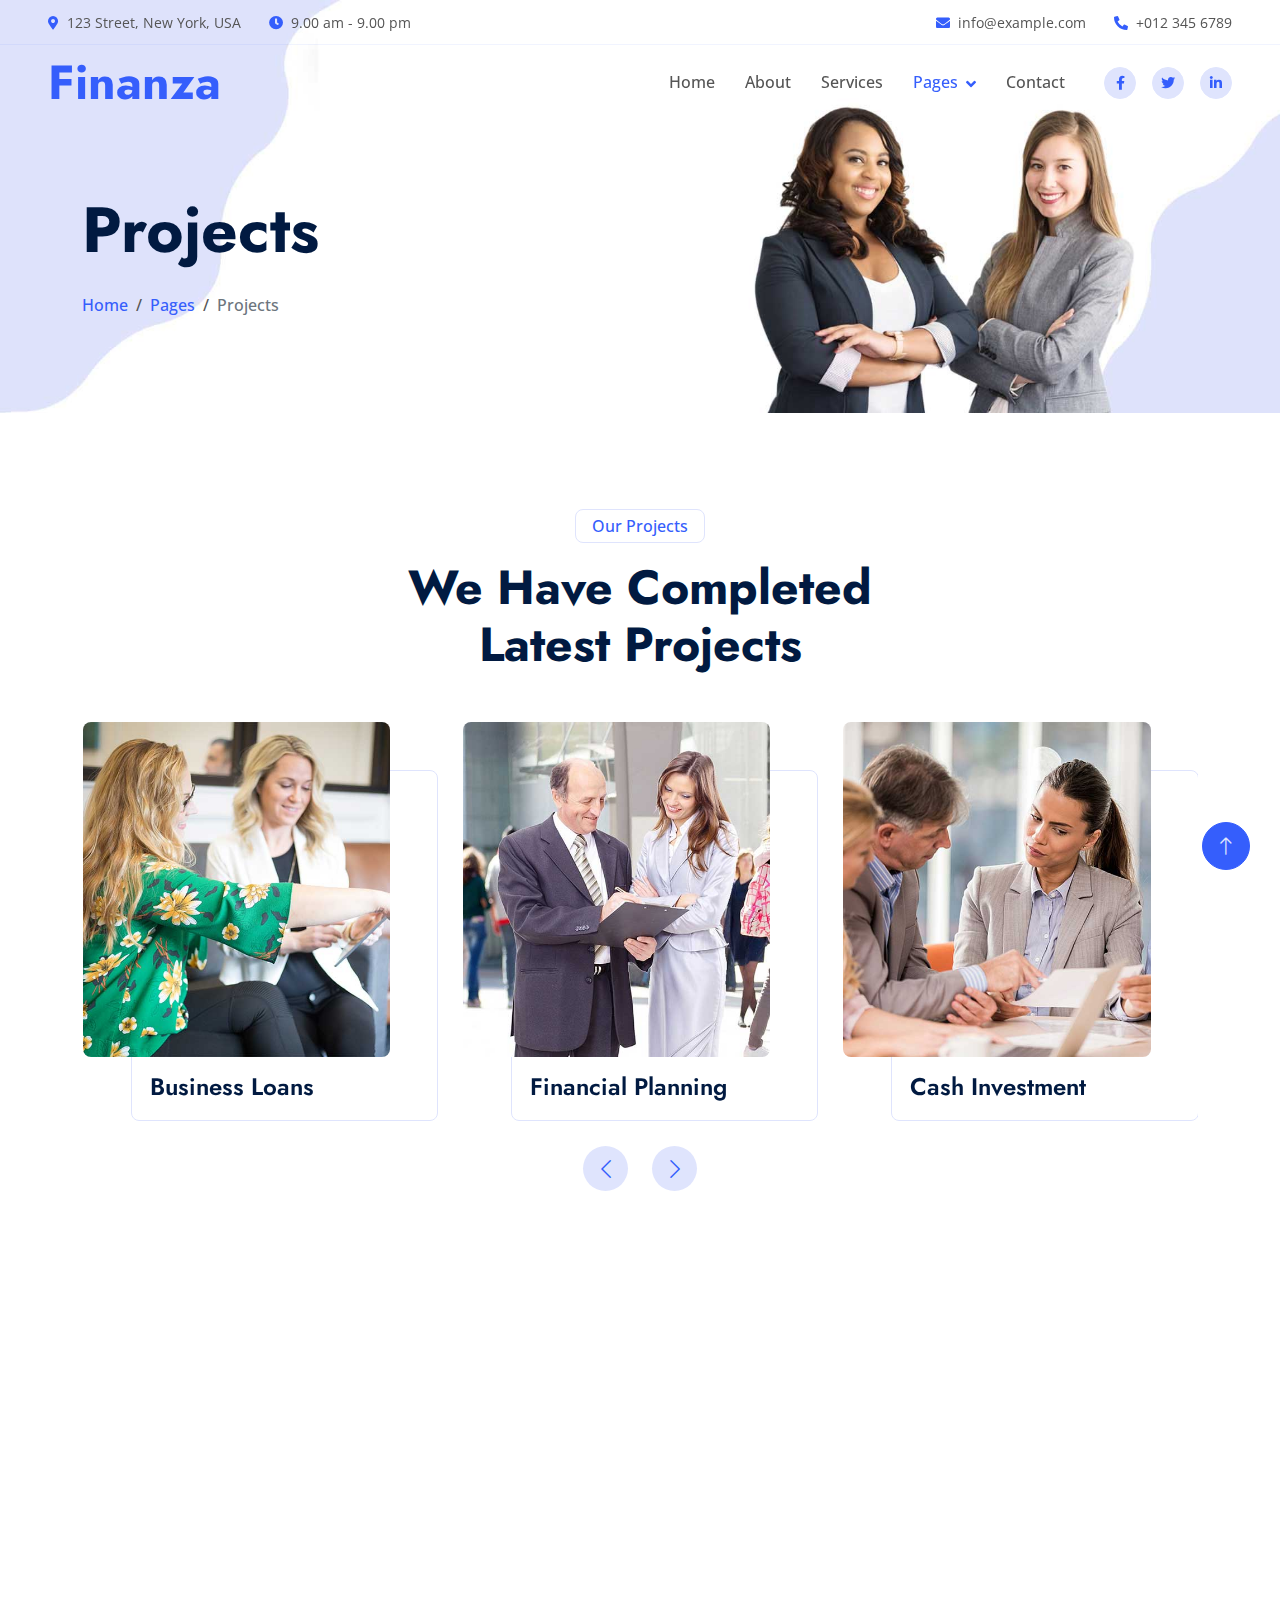
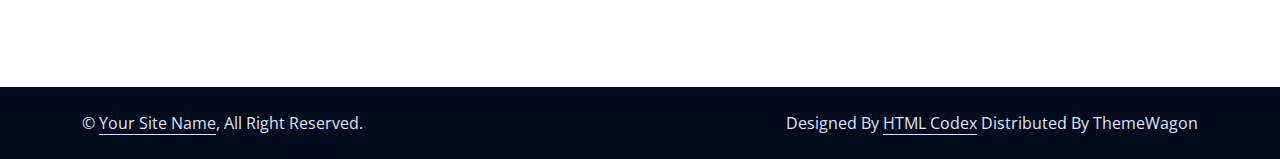
<file: project.html>
<!DOCTYPE html>
<html lang="en">

<head>
    <meta charset="utf-8">
    <title>Finanza - Financial Services Website Template</title>
    <meta content="width=device-width, initial-scale=1.0" name="viewport">
    <meta content="" name="keywords">
    <meta content="" name="description">

    <!-- Favicon -->
    <link href="img/favicon.ico" rel="icon">

    <!-- Google Web Fonts -->
    <link rel="preconnect" href="https://fonts.googleapis.com">
    <link rel="preconnect" href="https://fonts.gstatic.com" crossorigin>
    <link
        href="https://fonts.googleapis.com/css2?family=Jost:wght@500;600;700&family=Open+Sans:wght@400;500&display=swap"
        rel="stylesheet">

    <!-- Icon Font Stylesheet -->
    <link href="https://cdnjs.cloudflare.com/ajax/libs/font-awesome/5.10.0/css/all.min.css" rel="stylesheet">
    <link href="https://cdn.jsdelivr.net/npm/bootstrap-icons@1.4.1/font/bootstrap-icons.css" rel="stylesheet">

    <!-- Libraries Stylesheet -->
    <link href="lib/animate/animate.min.css" rel="stylesheet">
    <link href="lib/owlcarousel/assets/owl.carousel.min.css" rel="stylesheet">

    <!-- Customized Bootstrap Stylesheet -->
    <link href="css/bootstrap.min.css" rel="stylesheet">

    <!-- Template Stylesheet -->
    <link href="css/style.css" rel="stylesheet">
</head>

<body>
    <!-- Spinner Start -->
    <div id="spinner"
        class="show bg-white position-fixed translate-middle w-100 vh-100 top-50 start-50 d-flex align-items-center justify-content-center">
        <div class="spinner-border text-primary" role="status" style="width: 3rem; height: 3rem;"></div>
    </div>
    <!-- Spinner End -->


    <!-- Navbar Start -->
    <div class="container-fluid fixed-top px-0 wow fadeIn" data-wow-delay="0.1s">
        <div class="top-bar row gx-0 align-items-center d-none d-lg-flex">
            <div class="col-lg-6 px-5 text-start">
                <small><i class="fa fa-map-marker-alt text-primary me-2"></i>123 Street, New York, USA</small>
                <small class="ms-4"><i class="fa fa-clock text-primary me-2"></i>9.00 am - 9.00 pm</small>
            </div>
            <div class="col-lg-6 px-5 text-end">
                <small><i class="fa fa-envelope text-primary me-2"></i>info@example.com</small>
                <small class="ms-4"><i class="fa fa-phone-alt text-primary me-2"></i>+012 345 6789</small>
            </div>
        </div>

        <nav class="navbar navbar-expand-lg navbar-light py-lg-0 px-lg-5 wow fadeIn" data-wow-delay="0.1s">
            <a href="index.html" class="navbar-brand ms-4 ms-lg-0">
                <h1 class="display-5 text-primary m-0">Finanza</h1>
            </a>
            <button type="button" class="navbar-toggler me-4" data-bs-toggle="collapse"
                data-bs-target="#navbarCollapse">
                <span class="navbar-toggler-icon"></span>
            </button>
            <div class="collapse navbar-collapse" id="navbarCollapse">
                <div class="navbar-nav ms-auto p-4 p-lg-0">
                    <a href="index.html" class="nav-item nav-link">Home</a>
                    <a href="about.html" class="nav-item nav-link">About</a>
                    <a href="service.html" class="nav-item nav-link">Services</a>
                    <div class="nav-item dropdown">
                        <a href="#" class="nav-link dropdown-toggle active" data-bs-toggle="dropdown">Pages</a>
                        <div class="dropdown-menu border-light m-0">
                            <a href="project.html" class="dropdown-item active">Projects</a>
                            <a href="feature.html" class="dropdown-item">Features</a>
                            <a href="team.html" class="dropdown-item">Team Member</a>
                            <a href="testimonial.html" class="dropdown-item">Testimonial</a>
                            <a href="404.html" class="dropdown-item">404 Page</a>
                        </div>
                    </div>
                    <a href="contact.html" class="nav-item nav-link">Contact</a>
                </div>
                <div class="d-none d-lg-flex ms-2">
                    <a class="btn btn-light btn-sm-square rounded-circle ms-3" href="">
                        <small class="fab fa-facebook-f text-primary"></small>
                    </a>
                    <a class="btn btn-light btn-sm-square rounded-circle ms-3" href="">
                        <small class="fab fa-twitter text-primary"></small>
                    </a>
                    <a class="btn btn-light btn-sm-square rounded-circle ms-3" href="">
                        <small class="fab fa-linkedin-in text-primary"></small>
                    </a>
                </div>
            </div>
        </nav>
    </div>
    <!-- Navbar End -->


    <!-- Page Header Start -->
    <div class="container-fluid page-header mb-5 wow fadeIn" data-wow-delay="0.1s">
        <div class="container">
            <h1 class="display-3 mb-4 animated slideInDown">Projects</h1>
            <nav aria-label="breadcrumb animated slideInDown">
                <ol class="breadcrumb mb-0">
                    <li class="breadcrumb-item"><a href="#">Home</a></li>
                    <li class="breadcrumb-item"><a href="#">Pages</a></li>
                    <li class="breadcrumb-item active" aria-current="page">Projects</li>
                </ol>
            </nav>
        </div>
    </div>
    <!-- Page Header End -->


    <!-- Projects Start -->
    <div class="container-xxl py-5">
        <div class="container">
            <div class="text-center mx-auto wow fadeInUp" data-wow-delay="0.1s" style="max-width: 600px;">
                <p class="d-inline-block border rounded text-primary fw-semi-bold py-1 px-3">Our Projects</p>
                <h1 class="display-5 mb-5">We Have Completed Latest Projects</h1>
            </div>
            <div class="owl-carousel project-carousel wow fadeInUp" data-wow-delay="0.3s">
                <div class="project-item pe-5 pb-5">
                    <div class="project-img mb-3">
                        <img class="img-fluid rounded" src="img/service-1.jpg" alt="">
                        <a href=""><i class="fa fa-link fa-3x text-primary"></i></a>
                    </div>
                    <div class="project-title">
                        <h4 class="mb-0">Financial Planning</h4>
                    </div>
                </div>
                <div class="project-item pe-5 pb-5">
                    <div class="project-img mb-3">
                        <img class="img-fluid rounded" src="img/service-2.jpg" alt="">
                        <a href=""><i class="fa fa-link fa-3x text-primary"></i></a>
                    </div>
                    <div class="project-title">
                        <h4 class="mb-0">Cash Investment</h4>
                    </div>
                </div>
                <div class="project-item pe-5 pb-5">
                    <div class="project-img mb-3">
                        <img class="img-fluid rounded" src="img/service-3.jpg" alt="">
                        <a href=""><i class="fa fa-link fa-3x text-primary"></i></a>
                    </div>
                    <div class="project-title">
                        <h4 class="mb-0">Financial Consultancy</h4>
                    </div>
                </div>
                <div class="project-item pe-5 pb-5">
                    <div class="project-img mb-3">
                        <img class="img-fluid rounded" src="img/service-4.jpg" alt="">
                        <a href=""><i class="fa fa-link fa-3x text-primary"></i></a>
                    </div>
                    <div class="project-title">
                        <h4 class="mb-0">Business Loans</h4>
                    </div>
                </div>
            </div>
        </div>
    </div>
    <!-- Projects End -->


    <!-- Footer Start -->
    <div class="container-fluid bg-dark text-light footer mt-5 py-5 wow fadeIn" data-wow-delay="0.1s">
        <div class="container py-5">
            <div class="row g-5">
                <div class="col-lg-3 col-md-6">
                    <h4 class="text-white mb-4">Our Office</h4>
                    <p class="mb-2"><i class="fa fa-map-marker-alt me-3"></i>123 Street, New York, USA</p>
                    <p class="mb-2"><i class="fa fa-phone-alt me-3"></i>+012 345 67890</p>
                    <p class="mb-2"><i class="fa fa-envelope me-3"></i>info@example.com</p>
                    <div class="d-flex pt-2">
                        <a class="btn btn-square btn-outline-light rounded-circle me-2" href=""><i
                                class="fab fa-twitter"></i></a>
                        <a class="btn btn-square btn-outline-light rounded-circle me-2" href=""><i
                                class="fab fa-facebook-f"></i></a>
                        <a class="btn btn-square btn-outline-light rounded-circle me-2" href=""><i
                                class="fab fa-youtube"></i></a>
                        <a class="btn btn-square btn-outline-light rounded-circle me-2" href=""><i
                                class="fab fa-linkedin-in"></i></a>
                    </div>
                </div>
                <div class="col-lg-3 col-md-6">
                    <h4 class="text-white mb-4">Services</h4>
                    <a class="btn btn-link" href="">Financial Planning</a>
                    <a class="btn btn-link" href="">Cash Investment</a>
                    <a class="btn btn-link" href="">Financial Consultancy</a>
                    <a class="btn btn-link" href="">Business Loans</a>
                    <a class="btn btn-link" href="">Business Analysis</a>
                </div>
                <div class="col-lg-3 col-md-6">
                    <h4 class="text-white mb-4">Quick Links</h4>
                    <a class="btn btn-link" href="">About Us</a>
                    <a class="btn btn-link" href="">Contact Us</a>
                    <a class="btn btn-link" href="">Our Services</a>
                    <a class="btn btn-link" href="">Terms & Condition</a>
                    <a class="btn btn-link" href="">Support</a>
                </div>
                <div class="col-lg-3 col-md-6">
                    <h4 class="text-white mb-4">Newsletter</h4>
                    <p>Dolor amet sit justo amet elitr clita ipsum elitr est.</p>
                    <div class="position-relative w-100">
                        <input class="form-control bg-white border-0 w-100 py-3 ps-4 pe-5" type="text"
                            placeholder="Your email">
                        <button type="button"
                            class="btn btn-primary py-2 position-absolute top-0 end-0 mt-2 me-2">SignUp</button>
                    </div>
                </div>
            </div>
        </div>
    </div>
    <!-- Footer End -->


    <!-- Copyright Start -->
    <div class="container-fluid copyright py-4">
        <div class="container">
            <div class="row">
                <div class="col-md-6 text-center text-md-start mb-3 mb-md-0">
                    &copy; <a class="border-bottom" href="#">Your Site Name</a>, All Right Reserved.
                </div>
                <div class="col-md-6 text-center text-md-end">
                    <!--/*** This template is free as long as you keep the footer author’s credit link/attribution link/backlink. If you'd like to use the template without the footer author’s credit link/attribution link/backlink, you can purchase the Credit Removal License from "https://htmlcodex.com/credit-removal". Thank you for your support. ***/-->
                    Designed By <a class="border-bottom" href="https://htmlcodex.com">HTML Codex</a> Distributed By <a
                        href="https://themewagon.com">ThemeWagon</a>
                </div>
            </div>
        </div>
    </div>
    <!-- Copyright End -->


    <!-- Back to Top -->
    <a href="#" class="btn btn-lg btn-primary btn-lg-square rounded-circle back-to-top"><i
            class="bi bi-arrow-up"></i></a>


    <!-- JavaScript Libraries -->
    <script src="https://code.jquery.com/jquery-3.4.1.min.js"></script>
    <script src="https://cdn.jsdelivr.net/npm/bootstrap@5.0.0/dist/js/bootstrap.bundle.min.js"></script>
    <script src="lib/wow/wow.min.js"></script>
    <script src="lib/easing/easing.min.js"></script>
    <script src="lib/waypoints/waypoints.min.js"></script>
    <script src="lib/owlcarousel/owl.carousel.min.js"></script>
    <script src="lib/counterup/counterup.min.js"></script>

    <!-- Template Javascript -->
    <script src="js/main.js"></script>
</body>

</html>
</file>
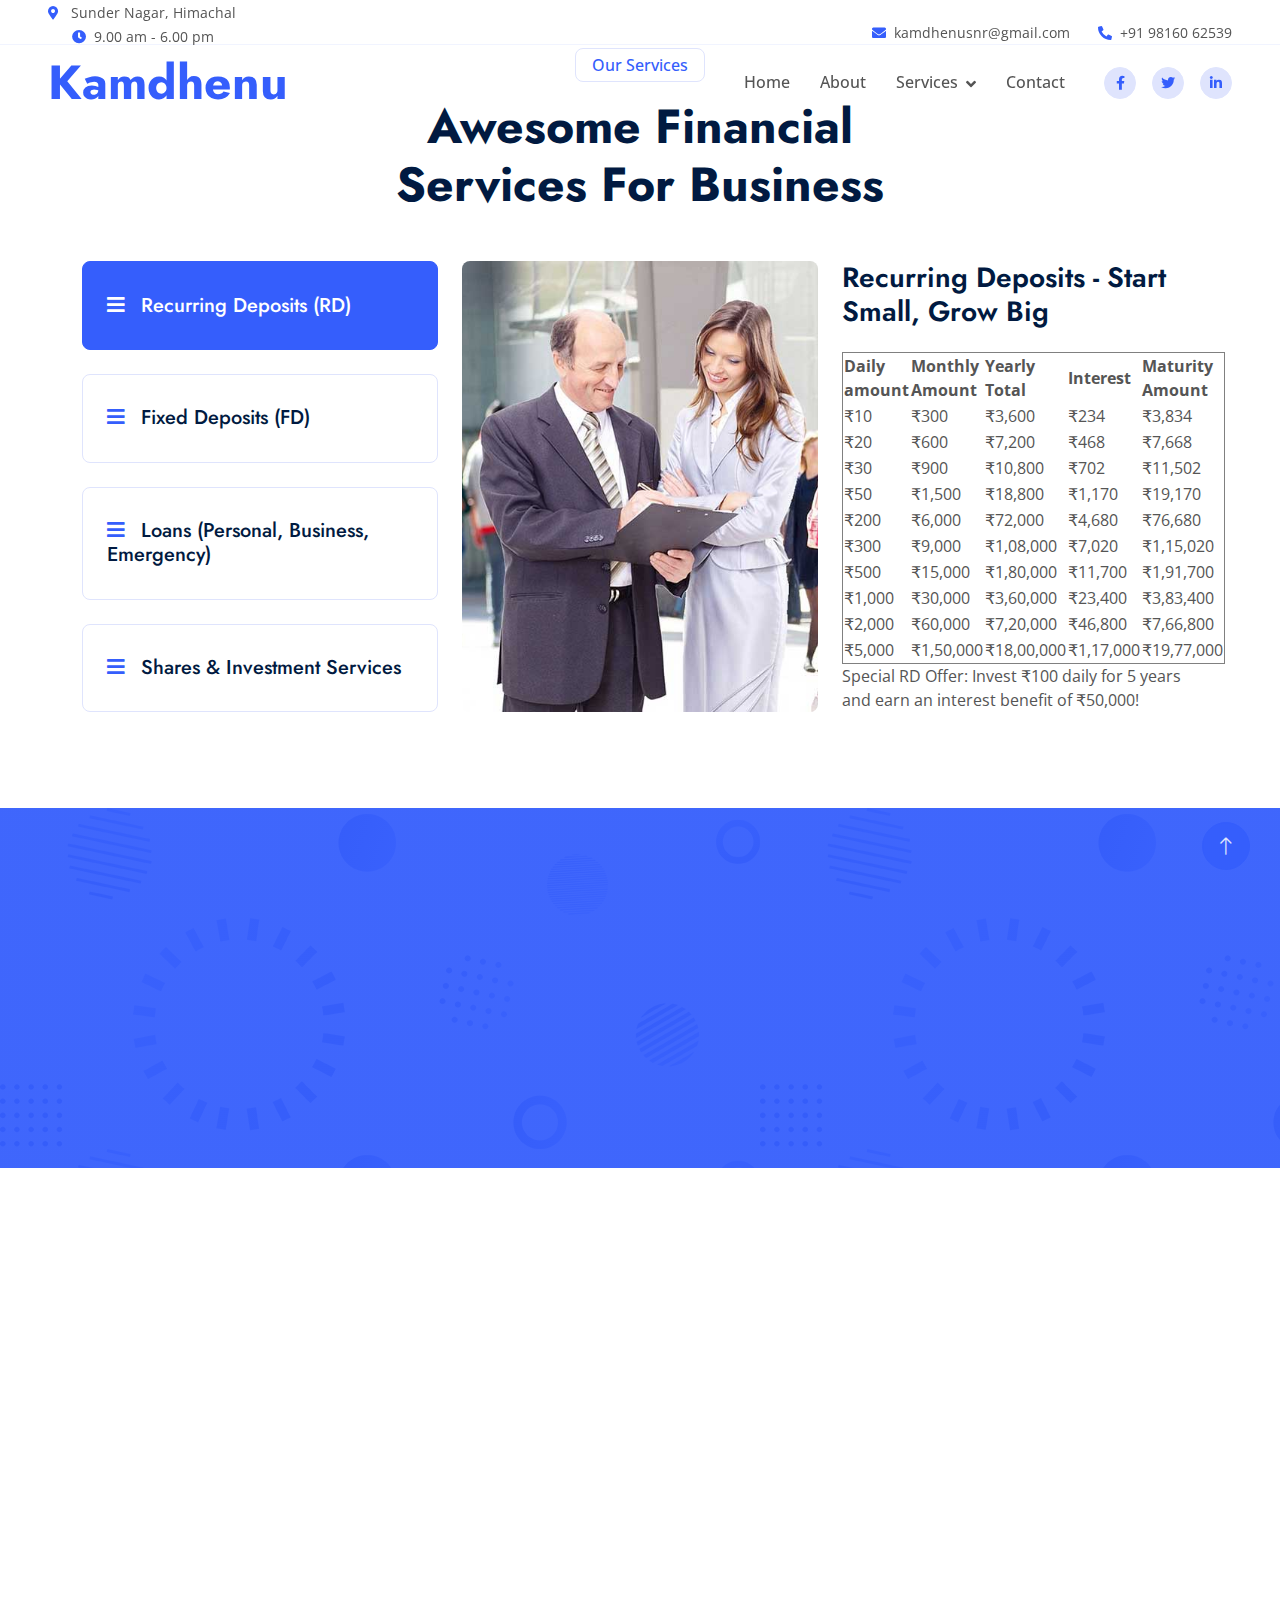
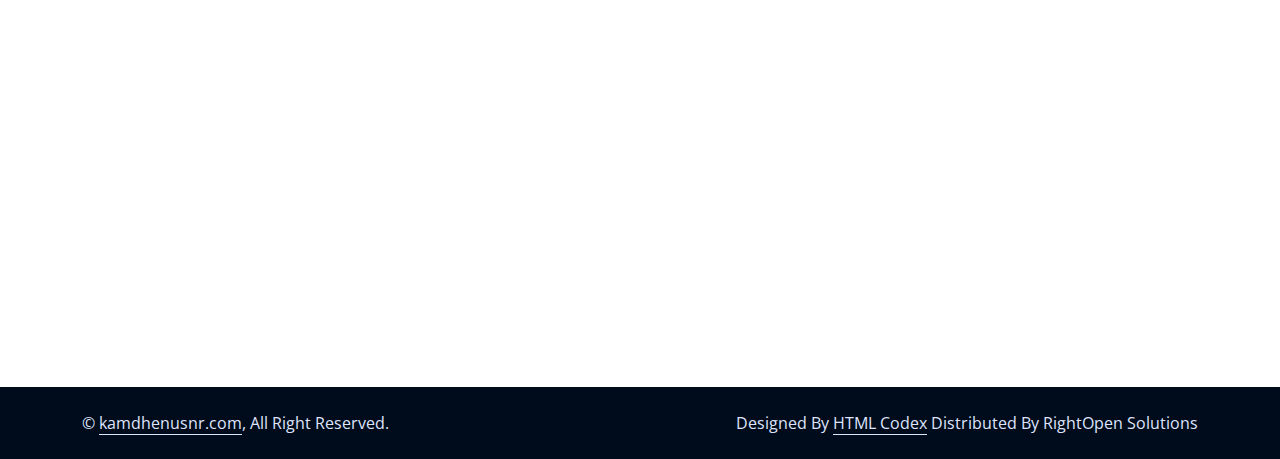
<file: recurring.html>
<!DOCTYPE html>
<html lang="en">

<head>
    <meta charset="utf-8">
    <title>Kamdhenu - Financial Services</title>
    <meta content="width=device-width, initial-scale=1.0" name="viewport">
    <meta content="" name="keywords">
    <meta content="" name="description">

    <!-- Favicon -->
    <link href="img/favicon.ico" rel="icon">

    <!-- Google Web Fonts -->
    <link rel="preconnect" href="https://fonts.googleapis.com">
    <link rel="preconnect" href="https://fonts.gstatic.com" crossorigin>
    <link
        href="https://fonts.googleapis.com/css2?family=Jost:wght@500;600;700&family=Open+Sans:wght@400;500&display=swap"
        rel="stylesheet">

    <!-- Icon Font Stylesheet -->
    <link href="https://cdnjs.cloudflare.com/ajax/libs/font-awesome/5.10.0/css/all.min.css" rel="stylesheet">
    <link href="https://cdn.jsdelivr.net/npm/bootstrap-icons@1.4.1/font/bootstrap-icons.css" rel="stylesheet">

    <!-- Libraries Stylesheet -->
    <link href="lib/animate/animate.min.css" rel="stylesheet">
    <link href="lib/owlcarousel/assets/owl.carousel.min.css" rel="stylesheet">

    <!-- Customized Bootstrap Stylesheet -->
    <link href="css/bootstrap.min.css" rel="stylesheet">

    <!-- Template Stylesheet -->
    <link href="css/style.css" rel="stylesheet">
</head>

<body>
    <!-- Spinner Start -->
    <div id="spinner"
        class="show bg-white position-fixed translate-middle w-100 vh-100 top-50 start-50 d-flex align-items-center justify-content-center">
        <div class="spinner-border text-primary" role="status" style="width: 3rem; height: 3rem;"></div>
    </div>
    <!-- Spinner End -->


    <!-- Navbar Start -->
    <div class="container-fluid fixed-top px-0 wow fadeIn" data-wow-delay="0.1s">
        <div class="top-bar row gx-0 align-items-center d-none d-lg-flex">
             <div class="col-lg-6 px-5 text-start">
                <small><i class="fa fa-map-marker-alt text-primary me-2"></i> Sunder Nagar, Himachal</small>
                <p><small class="ms-4"><i class="fa fa-clock text-primary me-2"></i>9.00 am - 6.00 pm</small></p>
            </div>
            <div class="col-lg-6 px-5 text-end">
                <small><i class="fa fa-envelope text-primary me-2"></i>kamdhenusnr@gmail.com</small>
                <small class="ms-4"><i class="fa fa-phone-alt text-primary me-2"></i>+91 98160 62539 </small>
            </div>
        </div>

        <nav class="navbar navbar-expand-lg navbar-light py-lg-0 px-lg-5 wow fadeIn" data-wow-delay="0.1s">
            <a href="index.html" class="navbar-brand ms-4 ms-lg-0">
                <h1 class="display-5 text-primary m-0">Kamdhenu</h1>
            </a>
            <button type="button" class="navbar-toggler me-4" data-bs-toggle="collapse"
                data-bs-target="#navbarCollapse">
                <span class="navbar-toggler-icon"></span>
            </button>
            <div class="collapse navbar-collapse" id="navbarCollapse">
                <div class="navbar-nav ms-auto p-4 p-lg-0">
                    <a href="index.html" class="nav-item nav-link">Home</a>
                    <a href="about.html" class="nav-item nav-link">About</a>
                   
                     <div class="nav-item dropdown">
                        <a href="#" class="nav-link dropdown-toggle" data-bs-toggle="dropdown">Services</a>
                        <div class="dropdown-menu border-light m-0">
                            <a href="recurring.html" class="dropdown-item">Recurring Deposits</a>
                            <a href="fd.html" class="dropdown-item">Fixed Deposits</a>
                            <a href="loans.html" class="dropdown-item">Loans (Personal, Business, Emergency)
</a>
                            <a href="testimonial.html" class="dropdown-item">Shares & Investment Services
</a>
                        </div>
                    </div>
                    <a href="contact.html" class="nav-item nav-link">Contact</a>
                </div>
                <div class="d-none d-lg-flex ms-2">
                    <a class="btn btn-light btn-sm-square rounded-circle ms-3" href="">
                        <small class="fab fa-facebook-f text-primary"></small>
                    </a>
                    <a class="btn btn-light btn-sm-square rounded-circle ms-3" href="">
                        <small class="fab fa-twitter text-primary"></small>
                    </a>
                    <a class="btn btn-light btn-sm-square rounded-circle ms-3" href="">
                        <small class="fab fa-linkedin-in text-primary"></small>
                    </a>
                </div>
            </div>
        </nav>
    </div>
    <!-- Navbar End -->


    <!-- Page Header Start s
    <div class="container-fluid page-header mb-5 wow fadeIn" data-wow-delay="0.1s">
        <div class="container">
            <h1 class="display-3 mb-4 animated slideInDown">Services</h1>
            <nav aria-label="breadcrumb animated slideInDown">
                <ol class="breadcrumb mb-0">
                    <li class="breadcrumb-item"><a href="#">Home</a></li>
                    <li class="breadcrumb-item"><a href="#">Pages</a></li>
                    <li class="breadcrumb-item active" aria-current="page">Services</li>
                </ol>
            </nav>
        </div>
    </div>
    <!-- Page Header End -->


    <!-- Service Start -->
   <div class="container-xxl service py-5">
        <div class="container">
            <div class="text-center mx-auto wow fadeInUp" data-wow-delay="0.1s" style="max-width: 600px;">
                <p class="d-inline-block border rounded text-primary fw-semi-bold py-1 px-3">Our Services</p>
                <h1 class="display-5 mb-5">Awesome Financial Services For Business</h1>
            </div>
            <div class="row g-4 wow fadeInUp" data-wow-delay="0.3s">
                <div class="col-lg-4">
                    <div class="nav nav-pills d-flex justify-content-between w-100 h-100 me-4">
                        <button class="nav-link w-100 d-flex align-items-center text-start border p-4 mb-4 active"
                            data-bs-toggle="pill" data-bs-target="#tab-pane-1" type="button">
                            <h5 class="m-0"><i class="fa fa-bars text-primary me-3"></i>Recurring Deposits (RD)
</h5>
                        </button>
                        <button class="nav-link w-100 d-flex align-items-center text-start border p-4 mb-4"
                            data-bs-toggle="pill" data-bs-target="#tab-pane-2" type="button">
                            <h5 class="m-0"><i class="fa fa-bars text-primary me-3"></i>Fixed Deposits (FD)
</h5>
                        </button>
                        <button class="nav-link w-100 d-flex align-items-center text-start border p-4 mb-4"
                            data-bs-toggle="pill" data-bs-target="#tab-pane-3" type="button">
                            <h5 class="m-0"><i class="fa fa-bars text-primary me-3"></i>Loans (Personal, Business, Emergency)
</h5>
                        </button>
                        <button class="nav-link w-100 d-flex align-items-center text-start border p-4 mb-0"
                            data-bs-toggle="pill" data-bs-target="#tab-pane-4" type="button">
                            <h5 class="m-0"><i class="fa fa-bars text-primary me-3"></i>Shares & Investment Services


</h5>
                        </button>
                    </div>
                </div>
                <div class="col-lg-8">
                    <div class="tab-content w-100">
                        <div class="tab-pane fade show active" id="tab-pane-1">
                            <div class="row g-4">
                                <div class="col-md-6" style="min-height: 350px;">
                                    <div class="position-relative h-100">
                                       <img class="position-absolute rounded w-100 h-100" src="img/service-1.jpg"
                                            style="object-fit: cover;" alt="">-->
                                    </div>
                                </div>
                                <div class="col-md-6">
                                    <h3 class="mb-4">Recurring Deposits - Start Small, Grow Big</h3>
                                   <table border=>
  <tr>
    <th>Daily amount</th>
    <th>Monthly Amount</th>
	<th>Yearly Total</th>
    <th>Interest</th>
	<th>Maturity Amount</th>
  </tr>
  <tr>
    <td>₹10	</td>
	<td>₹300</td>
	<td>₹3,600</td>
	<td>₹234</td>	
	<td>₹3,834</td>
    
  </tr>
  <tr>
    <td>₹20	</td>
	<td>₹600</td>
	<td>₹7,200</td>
	<td>₹468</td>	
	<td>₹7,668</td>
    
  </tr>
  <tr>
    <td>₹30	</td>
	<td>₹900</td>
	<td>₹10,800</td>
	<td>₹702</td>	
	<td>₹11,502</td>   
  </tr>
   <tr>
    <td>₹50	</td>
	<td>₹1,500</td>
	<td>₹18,800</td>
	<td>₹1,170</td>	
	<td>₹19,170</td>   
  </tr>
  
  <tr>
    <td>₹200	</td>
	<td>₹6,000</td>
	<td>₹72,000</td>
	<td>₹4,680</td>	
	<td>₹76,680</td>   
  </tr>
   <tr>
    <td>₹300	</td>
	<td>₹9,000</td>
	<td>₹1,08,000</td>
	<td>₹7,020</td>	
	<td>₹1,15,020</td>
</tr>
<tr>
    <td>₹500	</td>
	<td>₹15,000</td>
	<td>₹1,80,000</td>
	<td>₹11,700</td>	
	<td>₹1,91,700</td>   
  </tr>
  <tr>
    <td>₹1,000	</td>
	<td>₹30,000</td>
	<td>₹3,60,000</td>
	<td>₹23,400</td>	
	<td>₹3,83,400</td>   
  </tr>
   <tr>
    <td>₹2,000	</td>
	<td>₹60,000</td>
	<td>₹7,20,000</td>
	<td>₹46,800</td>	
	<td>₹7,66,800</td>   
  </tr>
  <tr>
    <td>₹5,000	</td>
	<td>₹1,50,000</td>
	<td>₹18,00,000</td>
	<td>₹1,17,000</td>	
	<td>₹19,77,000</td>   
  </tr></table>
Special RD Offer: Invest ₹100 daily for 5 years and earn an interest benefit of ₹50,000!
                                   <!-- <a href="" class="btn btn-primary py-3 px-5 mt-3">Read More</a>-->
                                </div>
                            </div>
                        </div>
                        <div class="tab-pane fade" id="tab-pane-2">
                            <div class="row g-4">
                                <div class="col-md-6" style="min-height: 350px;">
                                    <div class="position-relative h-100">
                                        <img class="position-absolute rounded w-100 h-100" src="img/service-2.jpg"
                                            style="object-fit: cover;" alt="">
                                    </div>
                                </div>
                                <div class="col-md-6"><H3>Fixed Deposits - Secure & Stable</h3>
                                    
                                   
        
<p>Looking for stable returns? Choose our fixed deposit plans with interest paid every 90 days.
Quarterly FD Interest Plans:
</p>
<table>
<tr>
<th>
Investment</th><th>	Quarterly Interest</th>
<tr><td>
₹5,00,000</td><td>	₹12,500</td></tr>
<tr>
<td>₹10,00,000</td>	<td>₹25,000</td></tr>
<tr><td>₹20,00,000</td><td>	₹50,000</td></tr>
</table>
									
                                    <!--<p><i class="fa fa-check text-primary me-3"></i>Secured Loans</p>
                                    <p><i class="fa fa-check text-primary me-3"></i>Credit Facilities</p>
                                    <p><i class="fa fa-check text-primary me-3"></i>Cash Advanced</p>-->
                                    <a href="" class="btn btn-primary py-3 px-5 mt-3">Read More</a>
                                </div>
                            </div>
                        </div>
                        <div class="tab-pane fade" id="tab-pane-3">
                            <div class="row g-4">
                                <div class="col-md-6" style="min-height: 350px;">
                                    <div class="position-relative h-100">
                                        <img class="position-absolute rounded w-100 h-100" src="img/service-3.jpg"
                                            style="object-fit: cover;" alt="">
                                    </div>
                                </div>
                                <div class="col-md-6">
                                     <h3 class="mb-4">Loans & Shares</h3>
                                    	
        
<p>Looking for stable returns? Choose our fixed deposit plans with interest paid every 90 days.
Quarterly FD Interest Plans:
</p>
Loans:
We offer a range of loan options including:
Personal Loans
Business Loans
Emergency Loans
									
                                  <!--  <p><i class="fa fa-check text-primary me-3"></i>Secured Loans</p>
                                    <p><i class="fa fa-check text-primary me-3"></i>Credit Facilities</p>
                                    <p><i class="fa fa-check text-primary me-3"></i>Cash Advanced</p>-->
                                <!--   <a href="" class="btn btn-primary py-3 px-5 mt-3">Read More</a>-->
                                </div>
                            </div>
                        </div>
                        <div class="tab-pane fade" id="tab-pane-4">
                            <div class="row g-4">
                                <div class="col-md-6" style="min-height: 350px;">
                                    <div class="position-relative h-100">
                                        <img class="position-absolute rounded w-100 h-100" src="img/service-4.jpg"
                                            style="object-fit: cover;" alt="">
                                    </div>
                                </div>
                                <div class="col-md-6">
                                    <B>Shares & Investment Services:</b>      
<p>Expert support for investing in the stock market and mutual funds. Build wealth confidently with our experienced team.
</p>
							
                                    <!--<p><i class="fa fa-check text-primary me-3"></i>Secured Loans</p>
                                    <p><i class="fa fa-check text-primary me-3"></i>Credit Facilities</p>
                                    <p><i class="fa fa-check text-primary me-3"></i>Cash Advanced</p>-->
                                   <!-- <a href="" class="btn btn-primary py-3 px-5 mt-3">Read More</a>-->
                                </div>
                            </div>
                        </div>
                    </div>
                </div>
            </div>
        </div>
    </div>
    <!-- Service End -->


    <!-- Callback Start -->
    <div class="container-fluid callback mt-5 py-5">
        <div class="container pt-5">
            <div class="row justify-content-center">
                <div class="col-lg-7">
                    <div class="bg-white border rounded p-4 p-sm-5 wow fadeInUp" data-wow-delay="0.5s">
                        <div class="text-center mx-auto wow fadeInUp" data-wow-delay="0.1s" style="max-width: 600px;">
                            <p class="d-inline-block border rounded text-primary fw-semi-bold py-1 px-3">Get In Touch
                            </p>
                            <h1 class="display-5 mb-5">Request A Call-Back</h1>
                        </div>
                        <div class="row g-3">
                            <div class="col-sm-6">
                                <div class="form-floating">
                                    <input type="text" class="form-control" id="name" placeholder="Your Name">
                                    <label for="name">Your Name</label>
                                </div>
                            </div>
                            <div class="col-sm-6">
                                <div class="form-floating">
                                    <input type="email" class="form-control" id="mail" placeholder="Your Email">
                                    <label for="mail">Your Email</label>
                                </div>
                            </div>
                            <div class="col-sm-6">
                                <div class="form-floating">
                                    <input type="text" class="form-control" id="mobile" placeholder="Your Mobile">
                                    <label for="mobile">Your Mobile</label>
                                </div>
                            </div>
                            <div class="col-sm-6">
                                <div class="form-floating">
                                    <input type="text" class="form-control" id="subject" placeholder="Subject">
                                    <label for="subject">Subject</label>
                                </div>
                            </div>
                            <div class="col-12">
                                <div class="form-floating">
                                    <textarea class="form-control" placeholder="Leave a message here" id="message"
                                        style="height: 100px"></textarea>
                                    <label for="message">Message</label>
                                </div>
                            </div>
                            <div class="col-12 text-center">
                                <button class="btn btn-primary w-100 py-3" type="submit">Submit Now</button>
                            </div>
                        </div>
                    </div>
                </div>
            </div>
        </div>
    </div>
    <!-- Callback End -->


    <!-- Footer Start -->
    <div class="container-fluid bg-dark text-light footer mt-5 py-5 wow fadeIn" data-wow-delay="0.1s">
        <div class="container py-5">
            <div class="row g-5">
                <div class="col-lg-3 col-md-6">
                    <h4 class="text-white mb-4">Our Office</h4>
                    <p class="mb-2"><i class="fa fa-map-marker-alt me-3"></i>Bhojpur Bazar, Sunder Nagar, Himachal</p>
                    <p class="mb-2"><i class="fa fa-phone-alt me-3"></i>+91 98160 62539</p>
                    <p class="mb-2"><i class="fa fa-envelope me-3"></i>kamdhenusnr@gmail.com</p>  
                    <div class="d-flex pt-2">
                        <a class="btn btn-square btn-outline-light rounded-circle me-2" href=""><i
                                class="fab fa-twitter"></i></a>
                        <a class="btn btn-square btn-outline-light rounded-circle me-2" href=""><i
                                class="fab fa-facebook-f"></i></a>
                        <a class="btn btn-square btn-outline-light rounded-circle me-2" href=""><i
                                class="fab fa-youtube"></i></a>
                        <a class="btn btn-square btn-outline-light rounded-circle me-2" href=""><i
                                class="fab fa-linkedin-in"></i></a>
                    </div>
                </div>
                <div class="col-lg-3 col-md-6">
                    <h4 class="text-white mb-4">Services</h4>
                    <a class="btn btn-link" href="">Financial Planning</a>
                    <a class="btn btn-link" href="">Cash Investment</a>
                    <a class="btn btn-link" href="">Financial Consultancy</a>
                    <a class="btn btn-link" href="">Business Loans</a>
                    <a class="btn btn-link" href="">Business Analysis</a>
                </div>
                <div class="col-lg-3 col-md-6">
                    <h4 class="text-white mb-4">Quick Links</h4>
                    <a class="btn btn-link" href="">About Us</a>
                    <a class="btn btn-link" href="">Contact Us</a>
                    <a class="btn btn-link" href="">Our Services</a>
                    <a class="btn btn-link" href="">Terms & Condition</a>
                    <a class="btn btn-link" href="">Support</a>
                </div>
                <div class="col-lg-3 col-md-6">
                    <h4 class="text-white mb-4">Newsletter</h4>
                    <p>Dolor amet sit justo amet elitr clita ipsum elitr est.</p>
                    <div class="position-relative w-100">
                        <input class="form-control bg-white border-0 w-100 py-3 ps-4 pe-5" type="text"
                            placeholder="Your email">
                        <button type="button"
                            class="btn btn-primary py-2 position-absolute top-0 end-0 mt-2 me-2">SignUp</button>
                    </div>
                </div>
            </div>
        </div>
    </div>
    <!-- Footer End -->


    <!-- Copyright Start -->
    <div class="container-fluid copyright py-4">
        <div class="container">
            <div class="row">
                 <div class="col-md-6 text-center text-md-start mb-3 mb-md-0">
                    &copy; <a class="border-bottom" href="http://kamdhenusnr.com/">kamdhenusnr.com</a>, All Right Reserved.
                </div>
                <div class="col-md-6 text-center text-md-end">
                    <!--/*** This template is free as long as you keep the footer author’s credit link/attribution link/backlink. If you'd like to use the template without the footer author’s credit link/attribution link/backlink, you can purchase the Credit Removal License from "https://htmlcodex.com/credit-removal". Thank you for your support. ***/-->
                    Designed By <a class="border-bottom" href="https://htmlcodex.com">HTML Codex</a> Distributed By <a
                    href="https://rightopensolutions.com">RightOpen Solutions</a>
                </div>
            </div>
        </div>
    </div>
    <!-- Copyright End -->


    <!-- Back to Top -->
    <a href="#" class="btn btn-lg btn-primary btn-lg-square rounded-circle back-to-top"><i
            class="bi bi-arrow-up"></i></a>


    <!-- JavaScript Libraries -->
    <script src="https://code.jquery.com/jquery-3.4.1.min.js"></script>
    <script src="https://cdn.jsdelivr.net/npm/bootstrap@5.0.0/dist/js/bootstrap.bundle.min.js"></script>
    <script src="lib/wow/wow.min.js"></script>
    <script src="lib/easing/easing.min.js"></script>
    <script src="lib/waypoints/waypoints.min.js"></script>
    <script src="lib/owlcarousel/owl.carousel.min.js"></script>
    <script src="lib/counterup/counterup.min.js"></script>

    <!-- Template Javascript -->
    <script src="js/main.js"></script>
</body>

</html>
</file>
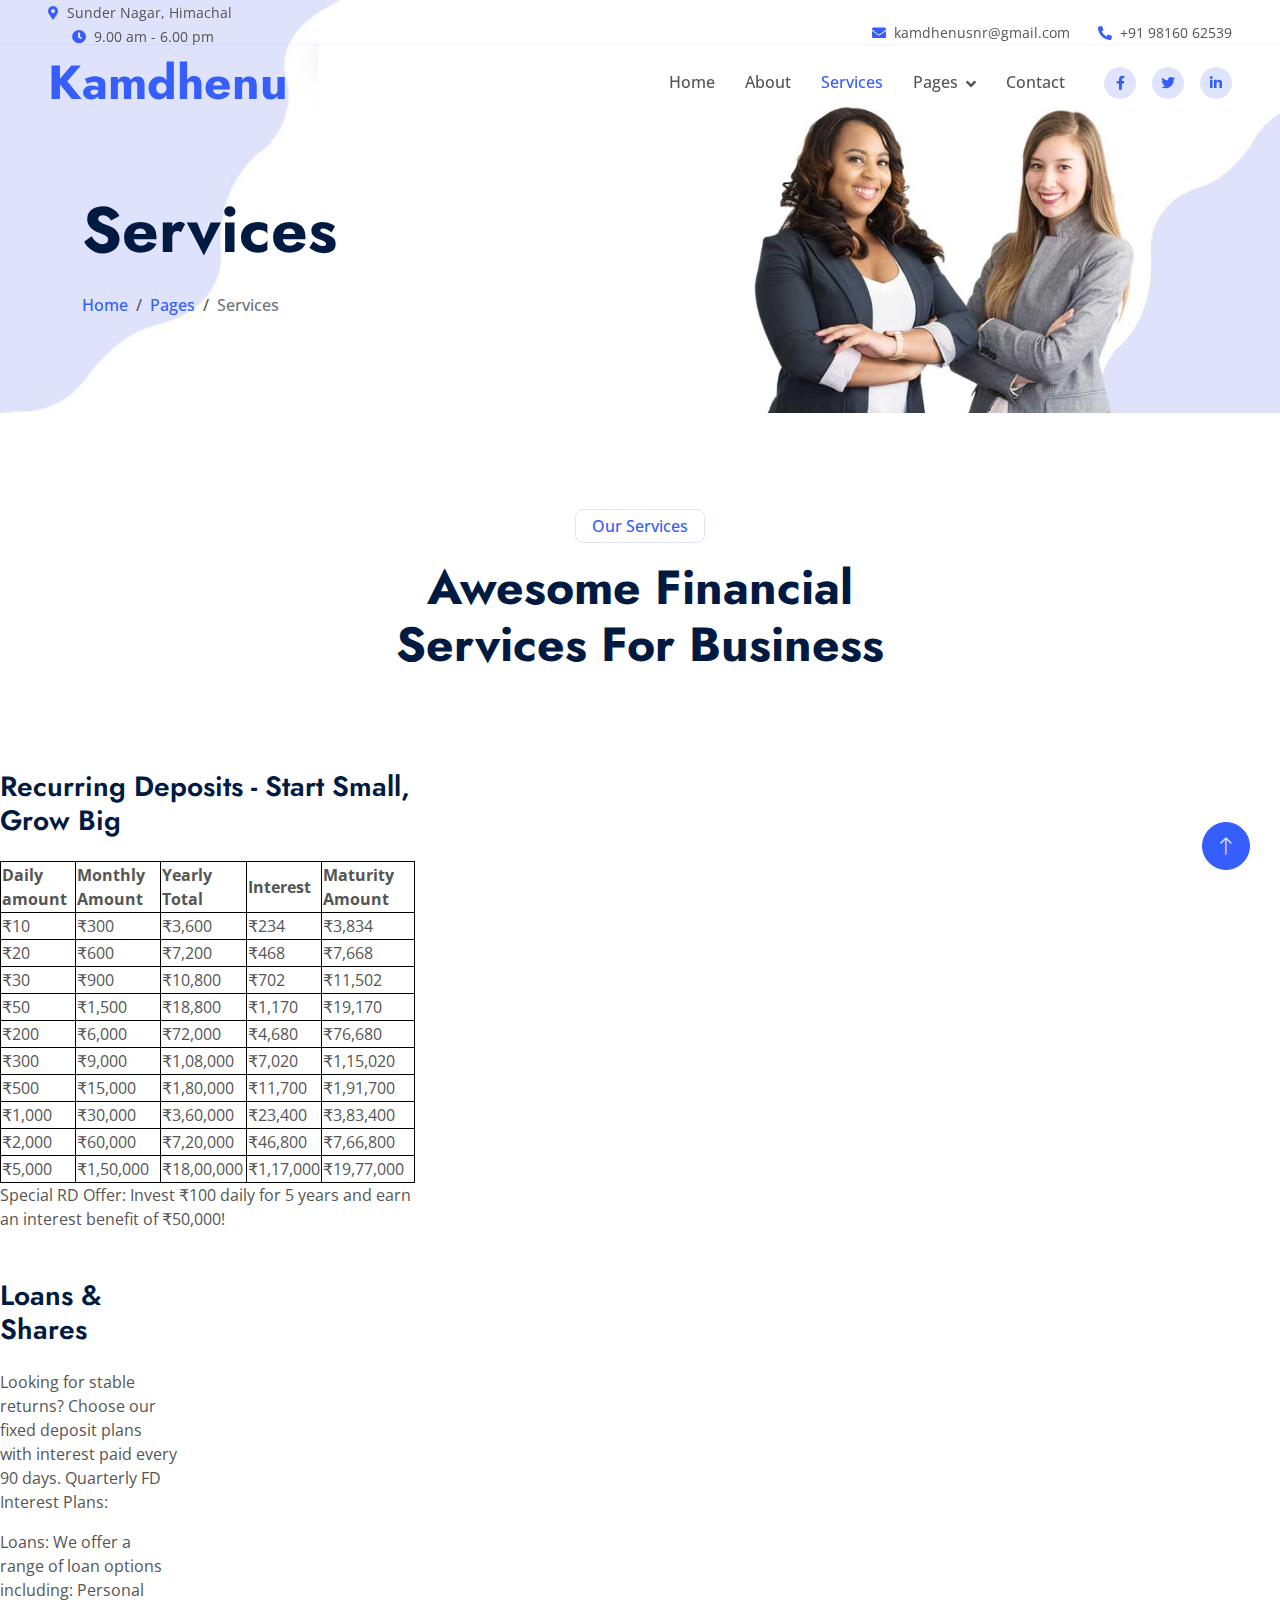
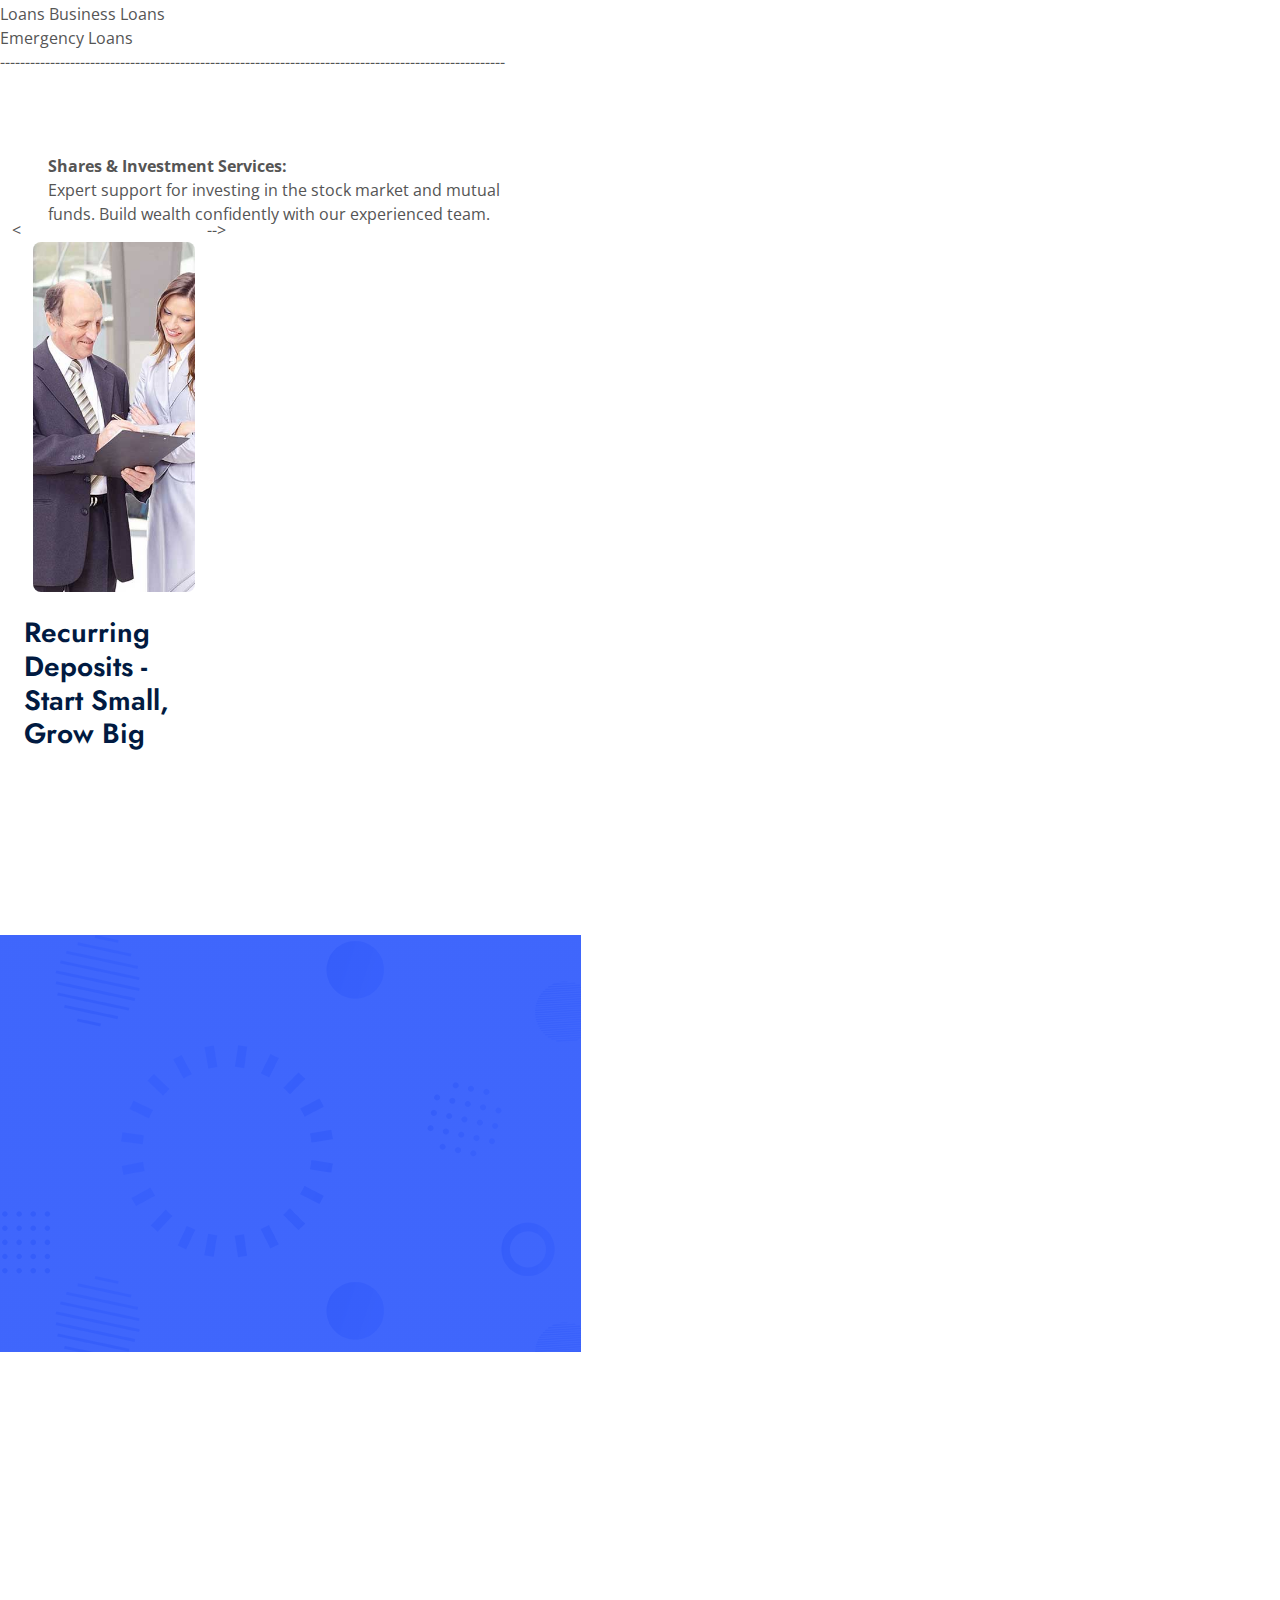
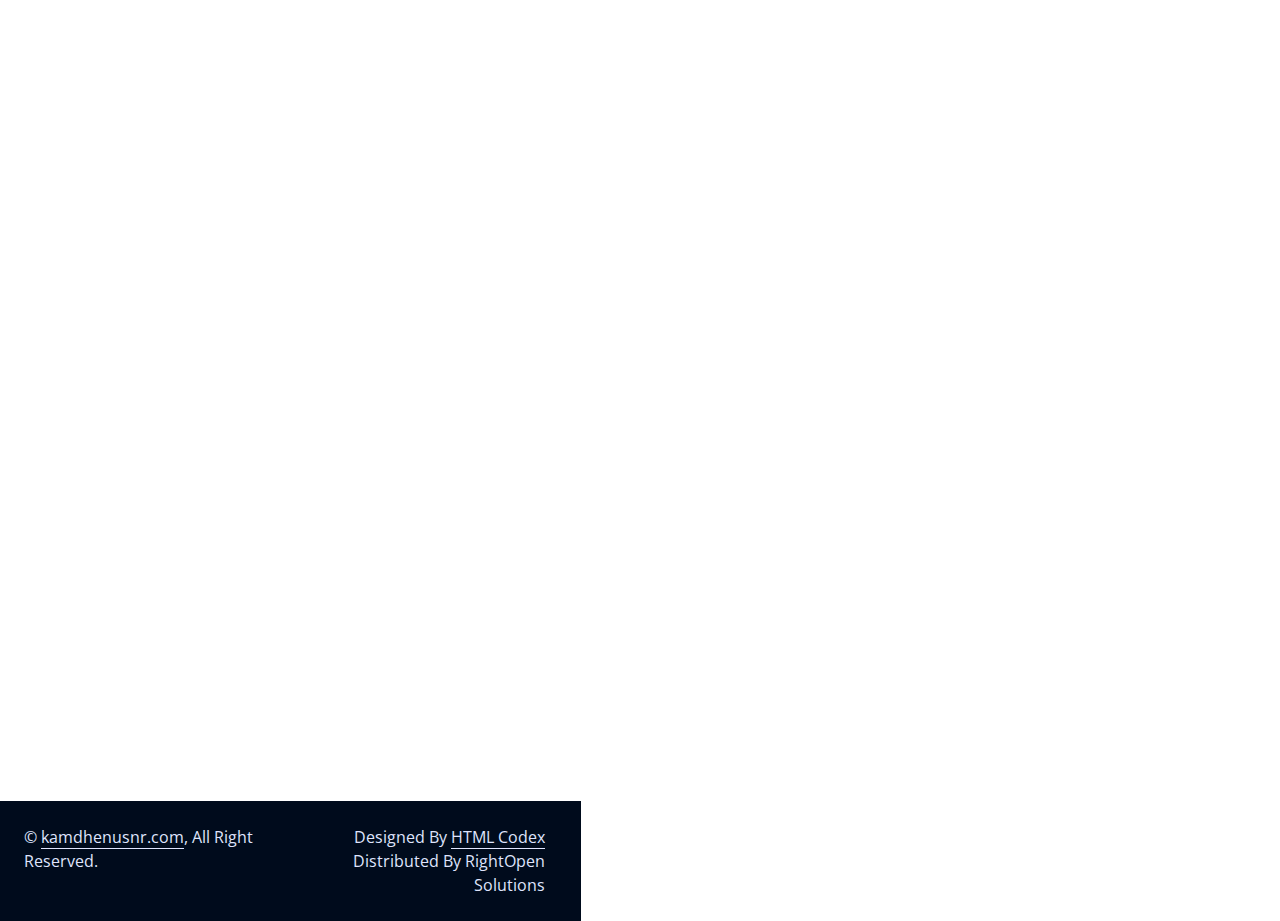
<file: services.html>
<!DOCTYPE html>
<html lang="en">

<head>

    <meta charset="utf-8">
    <title>Kamdhenu - Financial Services</title>
    <meta content="width=device-width, initial-scale=1.0" name="viewport">
    <meta content="" name="keywords">
    <meta content="" name="description">

    <!-- Favicon -->
    <link href="img/favicon.ico" rel="icon">

    <!-- Google Web Fonts -->
    <link rel="preconnect" href="https://fonts.googleapis.com">
    <link rel="preconnect" href="https://fonts.gstatic.com" crossorigin>
    <link
        href="https://fonts.googleapis.com/css2?family=Jost:wght@500;600;700&family=Open+Sans:wght@400;500&display=swap"
        rel="stylesheet">

    <!-- Icon Font Stylesheet -->
    <link href="https://cdnjs.cloudflare.com/ajax/libs/font-awesome/5.10.0/css/all.min.css" rel="stylesheet">
    <link href="https://cdn.jsdelivr.net/npm/bootstrap-icons@1.4.1/font/bootstrap-icons.css" rel="stylesheet">

    <!-- Libraries Stylesheet -->
    <link href="lib/animate/animate.min.css" rel="stylesheet">
    <link href="lib/owlcarousel/assets/owl.carousel.min.css" rel="stylesheet">

    <!-- Customized Bootstrap Stylesheet -->
    <link href="css/bootstrap.min.css" rel="stylesheet">

    <!-- Template Stylesheet -->
    <link href="css/style.css" rel="stylesheet">
	 <link href="css/ss.css" rel="stylesheet">
    

</head>

<body>
    <!-- Spinner Start -->
    <div id="spinner"
        class="show bg-white position-fixed translate-middle w-100 vh-100 top-50 start-50 d-flex align-items-center justify-content-center">
        <div class="spinner-border text-primary" role="status" style="width: 3rem; height: 3rem;"></div>
    </div>
    <!-- Spinner End -->


    <!-- Navbar Start -->
    <div class="container-fluid fixed-top px-0 wow fadeIn" data-wow-delay="0.1s">
        <div class="top-bar row gx-0 align-items-center d-none d-lg-flex">
             <div class="col-lg-6 px-5 text-start">
                <small><i class="fa fa-map-marker-alt text-primary me-2"></i>Sunder Nagar, Himachal</small>
                <p><small class="ms-4"><i class="fa fa-clock text-primary me-2"></i>9.00 am - 6.00 pm</small></p>
            </div>
            <div class="col-lg-6 px-5 text-end">
                <small><i class="fa fa-envelope text-primary me-2"></i>kamdhenusnr@gmail.com</small>
                <small class="ms-4"><i class="fa fa-phone-alt text-primary me-2"></i>+91 98160 62539 </small>
            </div>
        </div>

        <nav class="navbar navbar-expand-lg navbar-light py-lg-0 px-lg-5 wow fadeIn" data-wow-delay="0.1s">
            <a href="index.html" class="navbar-brand ms-4 ms-lg-0">
                <h1 class="display-5 text-primary m-0">Kamdhenu</h1>
            </a>
            <button type="button" class="navbar-toggler me-4" data-bs-toggle="collapse"
                data-bs-target="#navbarCollapse">
                <span class="navbar-toggler-icon"></span>
            </button>
            <div class="collapse navbar-collapse" id="navbarCollapse">
                <div class="navbar-nav ms-auto p-4 p-lg-0">
                    <a href="index.html" class="nav-item nav-link">Home</a>
                    <a href="about.html" class="nav-item nav-link">About</a>
                    <a href="service.html" class="nav-item nav-link active">Services</a>
                    <div class="nav-item dropdown">
                        <a href="#" class="nav-link dropdown-toggle" data-bs-toggle="dropdown">Pages</a>
                        <div class="dropdown-menu border-light m-0">
                            <a href="project.html" class="dropdown-item">Projects</a>
                            <a href="feature.html" class="dropdown-item">Features</a>
                            <a href="team.html" class="dropdown-item">Team Member</a>
                            <a href="testimonial.html" class="dropdown-item">Testimonial</a>
                            <a href="404.html" class="dropdown-item">404 Page</a>
                        </div>
                    </div>
                    <a href="contact.html" class="nav-item nav-link">Contact</a>
                </div>
                <div class="d-none d-lg-flex ms-2">
                    <a class="btn btn-light btn-sm-square rounded-circle ms-3" href="">
                        <small class="fab fa-facebook-f text-primary"></small>
                    </a>
                    <a class="btn btn-light btn-sm-square rounded-circle ms-3" href="">
                        <small class="fab fa-twitter text-primary"></small>
                    </a>
                    <a class="btn btn-light btn-sm-square rounded-circle ms-3" href="">
                        <small class="fab fa-linkedin-in text-primary"></small>
                    </a>
                </div>
            </div>
        </nav>
    </div>
    <!-- Navbar End -->


    <!-- Page Header Start -->
    <div class="container-fluid page-header mb-5 wow fadeIn" data-wow-delay="0.1s">
        <div class="container">
            <h1 class="display-3 mb-4 animated slideInDown">Services</h1>
            <nav aria-label="breadcrumb animated slideInDown">
                <ol class="breadcrumb mb-0">
                    <li class="breadcrumb-item"><a href="#">Home</a></li>
                    <li class="breadcrumb-item"><a href="#">Pages</a></li>
                    <li class="breadcrumb-item active" aria-current="page">Services</li>
                </ol>
            </nav>
        </div>
    </div>
    <!-- Page Header End -->


    <!-- Service Start -->
	<div class="container-xxl service py-5">
        <div class="container">
            <div class="text-center mx-auto wow fadeInUp" data-wow-delay="0.1s" style="max-width: 600px;">
                <p class="d-inline-block border rounded text-primary fw-semi-bold py-1 px-3">Our Services</p>
                <h1 class="display-5 mb-5">Awesome Financial Services For Business</h1>
            </div>
			</div>
                </div>
  <div class="col-lg-8">
                    <div class="tab-content w-100">
                        <div class="tab-pane fade show active" id="tab-pane-1">
                            <div class="row g-4">
                                <!--<div class="col-md-6" style="min-height: 350px;">
                                    <!-- <div class="position-relative h-100">
                                        <img class="position-absolute rounded w-100 h-100" src="img/service-1.jpg"
                                            style="object-fit: cover;" alt="">
                                    </div>
                                </div>-->
                                <div class="col-md-6">
                                    <h3 class="mb-4">Recurring Deposits - Start Small, Grow Big</h3>
                                    <table border=>
  <tr>
    <th>Daily amount</th>
    <th>Monthly Amount</th>
	<th>Yearly Total</th>
    <th>Interest</th>
	<th>Maturity Amount</th>
  </tr>
  <tr>
    <td>₹10	</td>
	<td>₹300</td>
	<td>₹3,600</td>
	<td>₹234</td>	
	<td>₹3,834</td>
    
  </tr>
  <tr>
    <td>₹20	</td>
	<td>₹600</td>
	<td>₹7,200</td>
	<td>₹468</td>	
	<td>₹7,668</td>
    
  </tr>
  <tr>
    <td>₹30	</td>
	<td>₹900</td>
	<td>₹10,800</td>
	<td>₹702</td>	
	<td>₹11,502</td>   
  </tr>
   <tr>
    <td>₹50	</td>
	<td>₹1,500</td>
	<td>₹18,800</td>
	<td>₹1,170</td>	
	<td>₹19,170</td>   
  </tr>
  
  <tr>
    <td>₹200	</td>
	<td>₹6,000</td>
	<td>₹72,000</td>
	<td>₹4,680</td>	
	<td>₹76,680</td>   
  </tr>
   <tr>
    <td>₹300	</td>
	<td>₹9,000</td>
	<td>₹1,08,000</td>
	<td>₹7,020</td>	
	<td>₹1,15,020</td>
</tr>
<tr>
    <td>₹500	</td>
	<td>₹15,000</td>
	<td>₹1,80,000</td>
	<td>₹11,700</td>	
	<td>₹1,91,700</td>   
  </tr>
  <tr>
    <td>₹1,000	</td>
	<td>₹30,000</td>
	<td>₹3,60,000</td>
	<td>₹23,400</td>	
	<td>₹3,83,400</td>   
  </tr>
   <tr>
    <td>₹2,000	</td>
	<td>₹60,000</td>
	<td>₹7,20,000</td>
	<td>₹46,800</td>	
	<td>₹7,66,800</td>   
  </tr>
  <tr>
    <td>₹5,000	</td>
	<td>₹1,50,000</td>
	<td>₹18,00,000</td>
	<td>₹1,17,000</td>	
	<td>₹19,77,000</td>   
  </tr></table>
Special RD Offer: Invest ₹100 daily for 5 years and earn an interest benefit of ₹50,000!
                                </div>
                            </div>
                        </div>
  <!-- ------------------------------------------------------------------------------------------------------------- -->
	              </div>
  <div class="col-lg-8">
                    <div class="tab-content w-100">
                        <div class="tab-pane fade show active" id="tab-pane-1">
                            <div class="row g-4">
                               <!-- <div class="col-md-6" style="min-height: 350px;">
                                    <!-- <div class="position-relative h-100">
                                        <img class="position-absolute rounded w-100 h-100" src="img/service-1.jpg"
                                            style="object-fit: cover;" alt="">
                                    </div>
                                </div>
                                <div class="col-md-6">
                                    <h3 class="mb-4">Fixed Deposit</h3>
                                    <table border=>	
        
<p>Looking for stable returns? Choose our fixed deposit plans with interest paid every 90 days.
Quarterly FD Interest Plans:
</p>
<table>
<tr>
<th>
Investment</th><th>	Quarterly Interest</th>
<tr><td>
₹5,00,000</td><td>	₹12,500</td></tr>
<tr>
<td>₹10,00,000</td>	<td>₹25,000</td></tr>
<tr><td>₹20,00,000</td><td>	₹50,000</td></tr>
</table>
    </div>
	 </div>
                            </div>
                        </div>
				</div>		
<!-- -----------------------------------------------------------------------------------------------------------  -->
<div class="container-xxl service py-5">
	<div class="col-lg-8">
                    <div class="tab-content w-100">
                        <div class="tab-pane fade show active" id="tab-pane-1">
                            <div class="row g-4">
                               <!-- <div class="col-md-4" style="min-height: 350px;">
                                  <!--  <div class="position-relative h-100">
                                        <img class="position-absolute rounded w-100 h-100" src="img/service-1.jpg"
                                            style="object-fit: cover;" alt="">
                                    </div>
                                </div> -->
                                <div class="col-md-6">
                                    <h3 class="mb-4">Loans & Shares</h3>
                                    	
        
<p>Looking for stable returns? Choose our fixed deposit plans with interest paid every 90 days.
Quarterly FD Interest Plans:
</p>
Loans:
We offer a range of loan options including:
Personal Loans
Business Loans
Emergency Loans
    </div>
	 </div>
                            </div>
                        </div>
				</div>								

    

  
 

   -----------------------------------------------------------------------------------------------------
				<div class="container-xxl service py-5">
        <div class="container">
            <div class="text-center mx-auto wow fadeInUp" data-wow-delay="0.1s" style="max-width: 600px;">
                <p class="d-inline-block border rounded text-primary fw-semi-bold py-1 px-3"></p>
                <!--<h1 class="display-5 mb-5">Awesome Financial Services For Business</h1>-->
            </div>
				 <B>Shares & Investment Services:</b>      
<p>Expert support for investing in the stock market and mutual funds. Build wealth confidently with our experienced team.
</p>
 </div>
	
                <div class="col-lg-8">
                    <div class="tab-content w-100">
                        <div class="tab-pane fade show active" id="tab-pane-1">
                            <div class="row g-4">
                                <<div class="col-md-6" style="min-height: 350px;">
                                    <div class="position-relative h-100">
                                        <img class="position-absolute rounded w-100 h-100" src="img/service-1.jpg"
                                            style="object-fit: cover;" alt="">
                                    </div>
                                </div>-->
                              <div class="col-md-6">
                                    <h3 class="mb-4">Recurring Deposits - Start Small, Grow Big</h3>
                                    <p>
</p>
                                    <!-- <p><i class="fa fa-check text-primary me-3"></i>Secured Loans</p>
                                    <p><i class="fa fa-check text-primary me-3"></i>Credit Facilities</p>
                                    <p><i class="fa fa-check text-primary me-3"></i>Cash Advanced</p>
                                    <a href="" class="btn btn-primary py-3 px-5 mt-3">Read More</a>
                                </div>-->
                            </div>
                        </div>
                        

</p>
									
                                    <!--<p><i class="fa fa-check text-primary me-3"></i>Secured Loans</p>
                                    <p><i class="fa fa-check text-primary me-3"></i>Credit Facilities</p>
                                    <p><i class="fa fa-check text-primary me-3"></i>Cash Advanced</p>-->
                                    
                                
                    </div>
                </div>
            </div>
        </div>
    </div>
    <!-- Service End -->


    <!-- Callback Start -->
    <div class="container-fluid callback mt-5 py-5">
        <div class="container pt-5">
            <div class="row justify-content-center">
                <div class="col-lg-7">
                    <div class="bg-white border rounded p-4 p-sm-5 wow fadeInUp" data-wow-delay="0.5s">
                        <div class="text-center mx-auto wow fadeInUp" data-wow-delay="0.1s" style="max-width: 600px;">
                            <p class="d-inline-block border rounded text-primary fw-semi-bold py-1 px-3">Get In Touch
                            </p>
                            <h1 class="display-5 mb-5">Request A Call-Back</h1>
                        </div>
                        <div class="row g-3">
                            <div class="col-sm-6">
                                <div class="form-floating">
                                    <input type="text" class="form-control" id="name" placeholder="Your Name">
                                    <label for="name">Your Name</label>
                                </div>
                            </div>
                            <div class="col-sm-6">
                                <div class="form-floating">
                                    <input type="email" class="form-control" id="mail" placeholder="Your Email">
                                    <label for="mail">Your Email</label>
                                </div>
                            </div>
                            <div class="col-sm-6">
                                <div class="form-floating">
                                    <input type="text" class="form-control" id="mobile" placeholder="Your Mobile">
                                    <label for="mobile">Your Mobile</label>
                                </div>
                            </div>
                            <div class="col-sm-6">
                                <div class="form-floating">
                                    <input type="text" class="form-control" id="subject" placeholder="Subject">
                                    <label for="subject">Subject</label>
                                </div>
                            </div>
                            <div class="col-12">
                                <div class="form-floating">
                                    <textarea class="form-control" placeholder="Leave a message here" id="message"
                                        style="height: 100px"></textarea>
                                    <label for="message">Message</label>
                                </div>
                            </div>
                            <div class="col-12 text-center">
                                <button class="btn btn-primary w-100 py-3" type="submit">Submit Now</button>
                            </div>
                        </div>
                    </div>
                </div>
            </div>
        </div>
    </div>
    <!-- Callback End -->


    <!-- Footer Start -->
    <div class="container-fluid bg-dark text-light footer mt-5 py-5 wow fadeIn" data-wow-delay="0.1s">
        <div class="container py-5">
            <div class="row g-5">
                <div class="col-lg-3 col-md-6">
                    <h4 class="text-white mb-4">Our Office</h4>
                    <p class="mb-2"><i class="fa fa-map-marker-alt me-3"></i>Bhojpur Bazar, Sunder Nagar, Himachal</p>
                    <p class="mb-2"><i class="fa fa-phone-alt me-3"></i>+91 98160 62539</p>
                    <p class="mb-2"><i class="fa fa-envelope me-3"></i>kamdhenusnr@gmail.com</p>  
                    <div class="d-flex pt-2">
                        <a class="btn btn-square btn-outline-light rounded-circle me-2" href=""><i
                                class="fab fa-twitter"></i></a>
                        <a class="btn btn-square btn-outline-light rounded-circle me-2" href=""><i
                                class="fab fa-facebook-f"></i></a>
                        <a class="btn btn-square btn-outline-light rounded-circle me-2" href=""><i
                                class="fab fa-youtube"></i></a>
                        <a class="btn btn-square btn-outline-light rounded-circle me-2" href=""><i
                                class="fab fa-linkedin-in"></i></a>
                    </div>
                </div>
                <div class="col-lg-3 col-md-6">
                    <h4 class="text-white mb-4">Services</h4>
                    <a class="btn btn-link" href="">Financial Planning</a>
                    <a class="btn btn-link" href="">Cash Investment</a>
                    <a class="btn btn-link" href="">Financial Consultancy</a>
                    <a class="btn btn-link" href="">Business Loans</a>
                    <a class="btn btn-link" href="">Business Analysis</a>
                </div>
                <div class="col-lg-3 col-md-6">
                    <h4 class="text-white mb-4">Quick Links</h4>
                    <a class="btn btn-link" href="">About Us</a>
                    <a class="btn btn-link" href="">Contact Us</a>
                    <a class="btn btn-link" href="">Our Services</a>
                    <a class="btn btn-link" href="">Terms & Condition</a>
                    <a class="btn btn-link" href="">Support</a>
                </div>
                <div class="col-lg-3 col-md-6">
                    <h4 class="text-white mb-4">Newsletter</h4>
                    <p>Dolor amet sit justo amet elitr clita ipsum elitr est.</p>
                    <div class="position-relative w-100">
                        <input class="form-control bg-white border-0 w-100 py-3 ps-4 pe-5" type="text"
                            placeholder="Your email">
                        <button type="button"
                            class="btn btn-primary py-2 position-absolute top-0 end-0 mt-2 me-2">SignUp</button>
                    </div>
                </div>
            </div>
        </div>
    </div>
    <!-- Footer End -->


    <!-- Copyright Start -->
    <div class="container-fluid copyright py-4">
        <div class="container">
            <div class="row">
                 <div class="col-md-6 text-center text-md-start mb-3 mb-md-0">
                    &copy; <a class="border-bottom" href="http://kamdhenusnr.com/">kamdhenusnr.com</a>, All Right Reserved.
                </div>
                <div class="col-md-6 text-center text-md-end">
                    <!--/*** This template is free as long as you keep the footer author’s credit link/attribution link/backlink. If you'd like to use the template without the footer author’s credit link/attribution link/backlink, you can purchase the Credit Removal License from "https://htmlcodex.com/credit-removal". Thank you for your support. ***/-->
                    Designed By <a class="border-bottom" href="https://htmlcodex.com">HTML Codex</a> Distributed By <a
                    href="https://rightopensolutions.com">RightOpen Solutions</a>
                </div>
            </div>
        </div>
    </div>
    <!-- Copyright End -->


    <!-- Back to Top -->
    <a href="#" class="btn btn-lg btn-primary btn-lg-square rounded-circle back-to-top"><i
            class="bi bi-arrow-up"></i></a>


    <!-- JavaScript Libraries -->
    <script src="https://code.jquery.com/jquery-3.4.1.min.js"></script>
    <script src="https://cdn.jsdelivr.net/npm/bootstrap@5.0.0/dist/js/bootstrap.bundle.min.js"></script>
    <script src="lib/wow/wow.min.js"></script>
    <script src="lib/easing/easing.min.js"></script>
    <script src="lib/waypoints/waypoints.min.js"></script>
    <script src="lib/owlcarousel/owl.carousel.min.js"></script>
    <script src="lib/counterup/counterup.min.js"></script>

    <!-- Template Javascript -->
    <script src="js/main.js"></script>
</body>

</html>
</file>
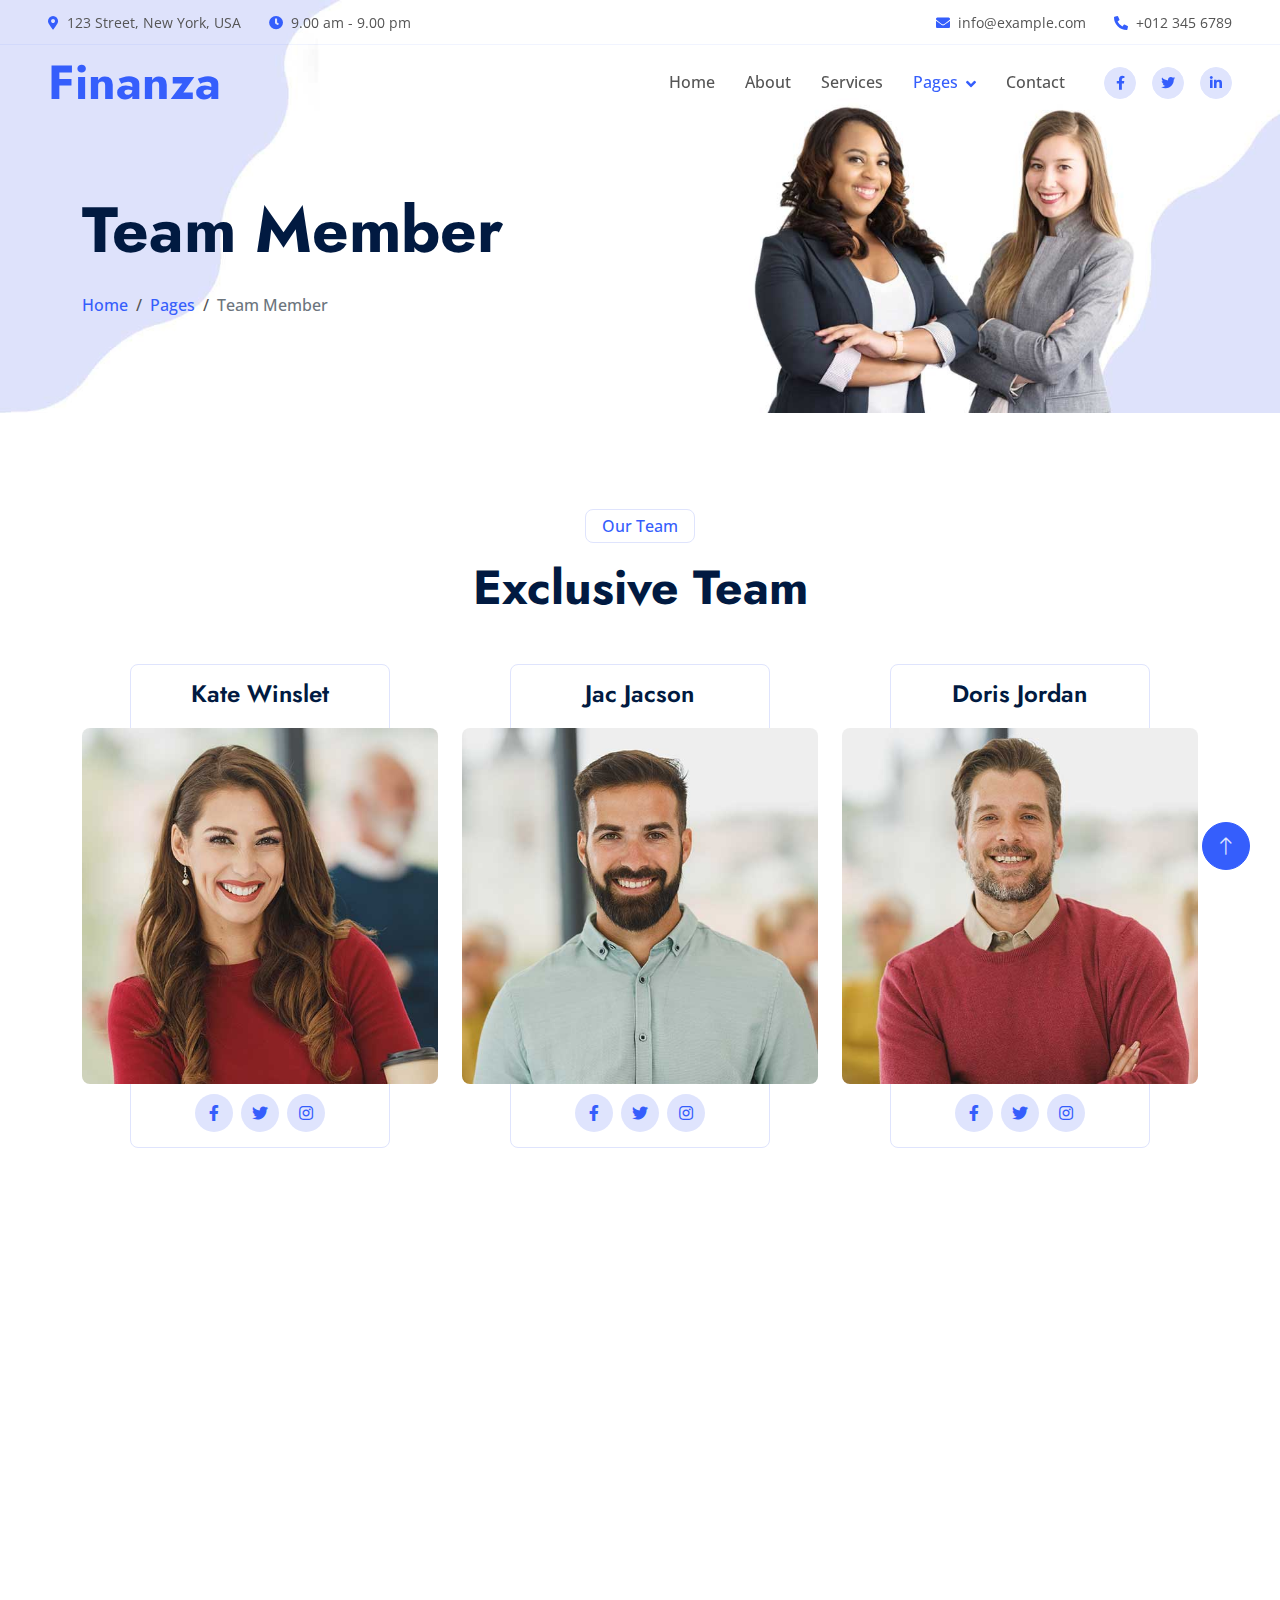
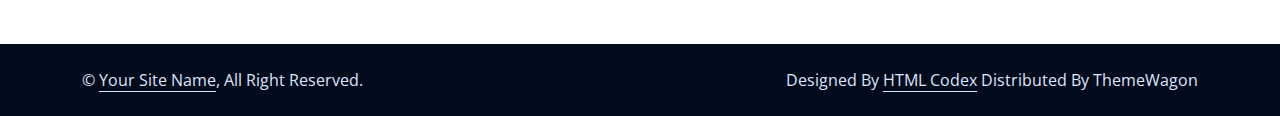
<file: team.html>
<!DOCTYPE html>
<html lang="en">

<head>
    <meta charset="utf-8">
    <title>Finanza - Financial Services Website Template</title>
    <meta content="width=device-width, initial-scale=1.0" name="viewport">
    <meta content="" name="keywords">
    <meta content="" name="description">

    <!-- Favicon -->
    <link href="img/favicon.ico" rel="icon">

    <!-- Google Web Fonts -->
    <link rel="preconnect" href="https://fonts.googleapis.com">
    <link rel="preconnect" href="https://fonts.gstatic.com" crossorigin>
    <link
        href="https://fonts.googleapis.com/css2?family=Jost:wght@500;600;700&family=Open+Sans:wght@400;500&display=swap"
        rel="stylesheet">

    <!-- Icon Font Stylesheet -->
    <link href="https://cdnjs.cloudflare.com/ajax/libs/font-awesome/5.10.0/css/all.min.css" rel="stylesheet">
    <link href="https://cdn.jsdelivr.net/npm/bootstrap-icons@1.4.1/font/bootstrap-icons.css" rel="stylesheet">

    <!-- Libraries Stylesheet -->
    <link href="lib/animate/animate.min.css" rel="stylesheet">
    <link href="lib/owlcarousel/assets/owl.carousel.min.css" rel="stylesheet">

    <!-- Customized Bootstrap Stylesheet -->
    <link href="css/bootstrap.min.css" rel="stylesheet">

    <!-- Template Stylesheet -->
    <link href="css/style.css" rel="stylesheet">
</head>

<body>
    <!-- Spinner Start -->
    <div id="spinner"
        class="show bg-white position-fixed translate-middle w-100 vh-100 top-50 start-50 d-flex align-items-center justify-content-center">
        <div class="spinner-border text-primary" role="status" style="width: 3rem; height: 3rem;"></div>
    </div>
    <!-- Spinner End -->


    <!-- Navbar Start -->
    <div class="container-fluid fixed-top px-0 wow fadeIn" data-wow-delay="0.1s">
        <div class="top-bar row gx-0 align-items-center d-none d-lg-flex">
            <div class="col-lg-6 px-5 text-start">
                <small><i class="fa fa-map-marker-alt text-primary me-2"></i>123 Street, New York, USA</small>
                <small class="ms-4"><i class="fa fa-clock text-primary me-2"></i>9.00 am - 9.00 pm</small>
            </div>
            <div class="col-lg-6 px-5 text-end">
                <small><i class="fa fa-envelope text-primary me-2"></i>info@example.com</small>
                <small class="ms-4"><i class="fa fa-phone-alt text-primary me-2"></i>+012 345 6789</small>
            </div>
        </div>

        <nav class="navbar navbar-expand-lg navbar-light py-lg-0 px-lg-5 wow fadeIn" data-wow-delay="0.1s">
            <a href="index.html" class="navbar-brand ms-4 ms-lg-0">
                <h1 class="display-5 text-primary m-0">Finanza</h1>
            </a>
            <button type="button" class="navbar-toggler me-4" data-bs-toggle="collapse"
                data-bs-target="#navbarCollapse">
                <span class="navbar-toggler-icon"></span>
            </button>
            <div class="collapse navbar-collapse" id="navbarCollapse">
                <div class="navbar-nav ms-auto p-4 p-lg-0">
                    <a href="index.html" class="nav-item nav-link">Home</a>
                    <a href="about.html" class="nav-item nav-link">About</a>
                    <a href="service.html" class="nav-item nav-link">Services</a>
                    <div class="nav-item dropdown">
                        <a href="#" class="nav-link dropdown-toggle active" data-bs-toggle="dropdown">Pages</a>
                        <div class="dropdown-menu border-light m-0">
                            <a href="project.html" class="dropdown-item">Projects</a>
                            <a href="feature.html" class="dropdown-item">Features</a>
                            <a href="team.html" class="dropdown-item active">Team Member</a>
                            <a href="testimonial.html" class="dropdown-item">Testimonial</a>
                            <a href="404.html" class="dropdown-item">404 Page</a>
                        </div>
                    </div>
                    <a href="contact.html" class="nav-item nav-link">Contact</a>
                </div>
                <div class="d-none d-lg-flex ms-2">
                    <a class="btn btn-light btn-sm-square rounded-circle ms-3" href="">
                        <small class="fab fa-facebook-f text-primary"></small>
                    </a>
                    <a class="btn btn-light btn-sm-square rounded-circle ms-3" href="">
                        <small class="fab fa-twitter text-primary"></small>
                    </a>
                    <a class="btn btn-light btn-sm-square rounded-circle ms-3" href="">
                        <small class="fab fa-linkedin-in text-primary"></small>
                    </a>
                </div>
            </div>
        </nav>
    </div>
    <!-- Navbar End -->


    <!-- Page Header Start -->
    <div class="container-fluid page-header mb-5 wow fadeIn" data-wow-delay="0.1s">
        <div class="container">
            <h1 class="display-3 mb-4 animated slideInDown">Team Member</h1>
            <nav aria-label="breadcrumb animated slideInDown">
                <ol class="breadcrumb mb-0">
                    <li class="breadcrumb-item"><a href="#">Home</a></li>
                    <li class="breadcrumb-item"><a href="#">Pages</a></li>
                    <li class="breadcrumb-item active" aria-current="page">Team Member</li>
                </ol>
            </nav>
        </div>
    </div>
    <!-- Page Header End -->


    <!-- Team Start -->
    <div class="container-xxl py-5">
        <div class="container">
            <div class="text-center mx-auto wow fadeInUp" data-wow-delay="0.1s" style="max-width: 600px;">
                <p class="d-inline-block border rounded text-primary fw-semi-bold py-1 px-3">Our Team</p>
                <h1 class="display-5 mb-5">Exclusive Team</h1>
            </div>
            <div class="row g-4">
                <div class="col-lg-4 col-md-6 wow fadeInUp" data-wow-delay="0.1s">
                    <div class="team-item">
                        <img class="img-fluid rounded" src="img/team-1.jpg" alt="">
                        <div class="team-text">
                            <h4 class="mb-0">Kate Winslet</h4>
                            <div class="team-social d-flex">
                                <a class="btn btn-square rounded-circle mx-1" href=""><i
                                        class="fab fa-facebook-f"></i></a>
                                <a class="btn btn-square rounded-circle mx-1" href=""><i class="fab fa-twitter"></i></a>
                                <a class="btn btn-square rounded-circle mx-1" href=""><i
                                        class="fab fa-instagram"></i></a>
                            </div>
                        </div>
                    </div>
                </div>
                <div class="col-lg-4 col-md-6 wow fadeInUp" data-wow-delay="0.3s">
                    <div class="team-item">
                        <img class="img-fluid rounded" src="img/team-2.jpg" alt="">
                        <div class="team-text">
                            <h4 class="mb-0">Jac Jacson</h4>
                            <div class="team-social d-flex">
                                <a class="btn btn-square rounded-circle mx-1" href=""><i
                                        class="fab fa-facebook-f"></i></a>
                                <a class="btn btn-square rounded-circle mx-1" href=""><i class="fab fa-twitter"></i></a>
                                <a class="btn btn-square rounded-circle mx-1" href=""><i
                                        class="fab fa-instagram"></i></a>
                            </div>
                        </div>
                    </div>
                </div>
                <div class="col-lg-4 col-md-6 wow fadeInUp" data-wow-delay="0.5s">
                    <div class="team-item">
                        <img class="img-fluid rounded" src="img/team-3.jpg" alt="">
                        <div class="team-text">
                            <h4 class="mb-0">Doris Jordan</h4>
                            <div class="team-social d-flex">
                                <a class="btn btn-square rounded-circle mx-1" href=""><i
                                        class="fab fa-facebook-f"></i></a>
                                <a class="btn btn-square rounded-circle mx-1" href=""><i class="fab fa-twitter"></i></a>
                                <a class="btn btn-square rounded-circle mx-1" href=""><i
                                        class="fab fa-instagram"></i></a>
                            </div>
                        </div>
                    </div>
                </div>
            </div>
        </div>
    </div>
    <!-- Team End -->


    <!-- Footer Start -->
    <div class="container-fluid bg-dark text-light footer mt-5 py-5 wow fadeIn" data-wow-delay="0.1s">
        <div class="container py-5">
            <div class="row g-5">
                <div class="col-lg-3 col-md-6">
                    <h4 class="text-white mb-4">Our Office</h4>
                    <p class="mb-2"><i class="fa fa-map-marker-alt me-3"></i>123 Street, New York, USA</p>
                    <p class="mb-2"><i class="fa fa-phone-alt me-3"></i>+012 345 67890</p>
                    <p class="mb-2"><i class="fa fa-envelope me-3"></i>info@example.com</p>
                    <div class="d-flex pt-2">
                        <a class="btn btn-square btn-outline-light rounded-circle me-2" href=""><i
                                class="fab fa-twitter"></i></a>
                        <a class="btn btn-square btn-outline-light rounded-circle me-2" href=""><i
                                class="fab fa-facebook-f"></i></a>
                        <a class="btn btn-square btn-outline-light rounded-circle me-2" href=""><i
                                class="fab fa-youtube"></i></a>
                        <a class="btn btn-square btn-outline-light rounded-circle me-2" href=""><i
                                class="fab fa-linkedin-in"></i></a>
                    </div>
                </div>
                <div class="col-lg-3 col-md-6">
                    <h4 class="text-white mb-4">Services</h4>
                    <a class="btn btn-link" href="">Financial Planning</a>
                    <a class="btn btn-link" href="">Cash Investment</a>
                    <a class="btn btn-link" href="">Financial Consultancy</a>
                    <a class="btn btn-link" href="">Business Loans</a>
                    <a class="btn btn-link" href="">Business Analysis</a>
                </div>
                <div class="col-lg-3 col-md-6">
                    <h4 class="text-white mb-4">Quick Links</h4>
                    <a class="btn btn-link" href="">About Us</a>
                    <a class="btn btn-link" href="">Contact Us</a>
                    <a class="btn btn-link" href="">Our Services</a>
                    <a class="btn btn-link" href="">Terms & Condition</a>
                    <a class="btn btn-link" href="">Support</a>
                </div>
                <div class="col-lg-3 col-md-6">
                    <h4 class="text-white mb-4">Newsletter</h4>
                    <p>Dolor amet sit justo amet elitr clita ipsum elitr est.</p>
                    <div class="position-relative w-100">
                        <input class="form-control bg-white border-0 w-100 py-3 ps-4 pe-5" type="text"
                            placeholder="Your email">
                        <button type="button"
                            class="btn btn-primary py-2 position-absolute top-0 end-0 mt-2 me-2">SignUp</button>
                    </div>
                </div>
            </div>
        </div>
    </div>
    <!-- Footer End -->


    <!-- Copyright Start -->
    <div class="container-fluid copyright py-4">
        <div class="container">
            <div class="row">
                <div class="col-md-6 text-center text-md-start mb-3 mb-md-0">
                    &copy; <a class="border-bottom" href="#">Your Site Name</a>, All Right Reserved.
                </div>
                <div class="col-md-6 text-center text-md-end">
                    <!--/*** This template is free as long as you keep the footer author’s credit link/attribution link/backlink. If you'd like to use the template without the footer author’s credit link/attribution link/backlink, you can purchase the Credit Removal License from "https://htmlcodex.com/credit-removal". Thank you for your support. ***/-->
                    Designed By <a class="border-bottom" href="https://htmlcodex.com">HTML Codex</a>  Distributed By <a
                    href="https://themewagon.com">ThemeWagon</a>
                </div>
            </div>
        </div>
    </div>
    <!-- Copyright End -->


    <!-- Back to Top -->
    <a href="#" class="btn btn-lg btn-primary btn-lg-square rounded-circle back-to-top"><i
            class="bi bi-arrow-up"></i></a>


    <!-- JavaScript Libraries -->
    <script src="https://code.jquery.com/jquery-3.4.1.min.js"></script>
    <script src="https://cdn.jsdelivr.net/npm/bootstrap@5.0.0/dist/js/bootstrap.bundle.min.js"></script>
    <script src="lib/wow/wow.min.js"></script>
    <script src="lib/easing/easing.min.js"></script>
    <script src="lib/waypoints/waypoints.min.js"></script>
    <script src="lib/owlcarousel/owl.carousel.min.js"></script>
    <script src="lib/counterup/counterup.min.js"></script>

    <!-- Template Javascript -->
    <script src="js/main.js"></script>
</body>

</html>
</file>
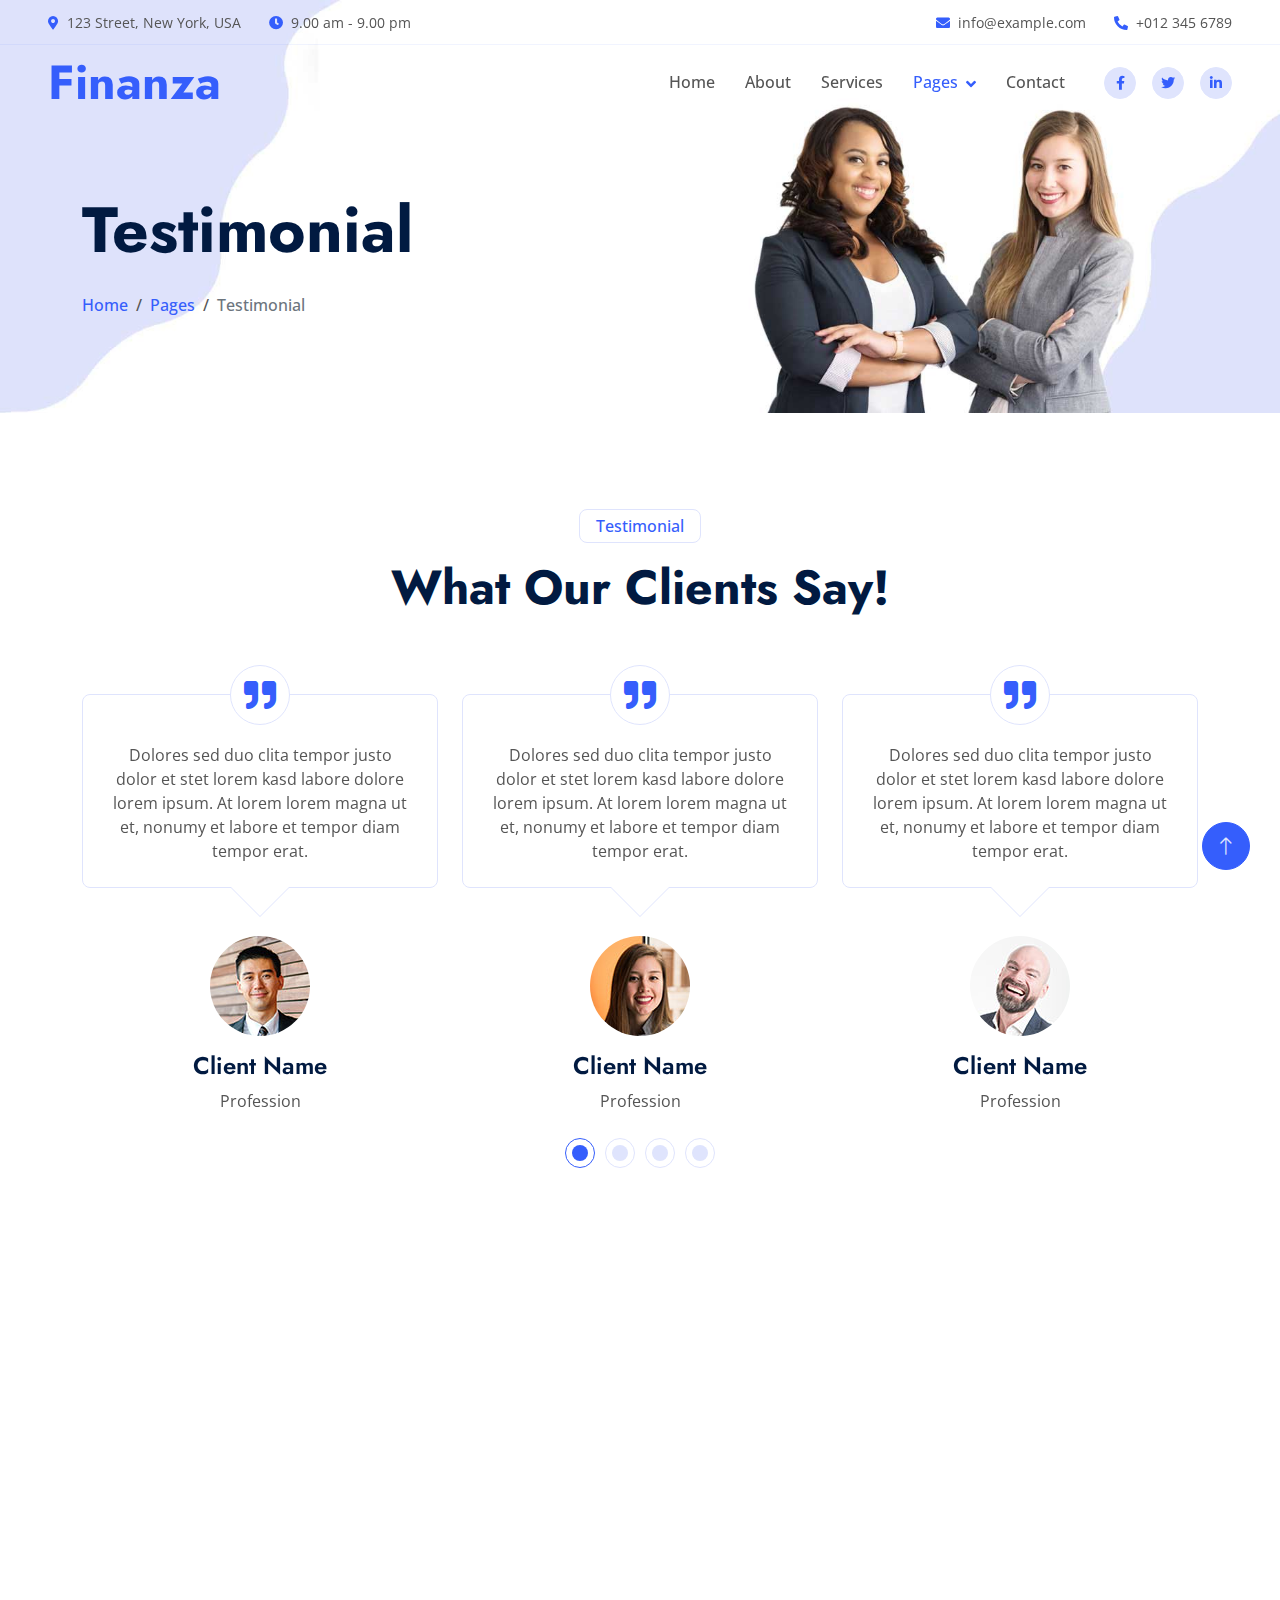
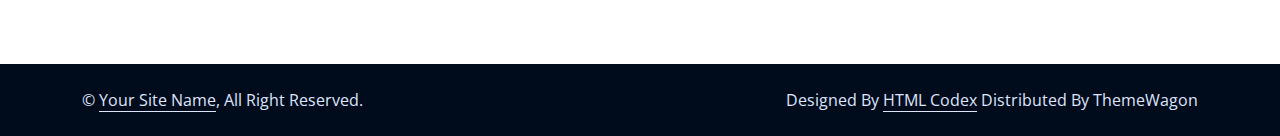
<file: testimonial.html>
<!DOCTYPE html>
<html lang="en">

<head>
    <meta charset="utf-8">
    <title>Finanza - Financial Services Website Template</title>
    <meta content="width=device-width, initial-scale=1.0" name="viewport">
    <meta content="" name="keywords">
    <meta content="" name="description">

    <!-- Favicon -->
    <link href="img/favicon.ico" rel="icon">

    <!-- Google Web Fonts -->
    <link rel="preconnect" href="https://fonts.googleapis.com">
    <link rel="preconnect" href="https://fonts.gstatic.com" crossorigin>
    <link
        href="https://fonts.googleapis.com/css2?family=Jost:wght@500;600;700&family=Open+Sans:wght@400;500&display=swap"
        rel="stylesheet">

    <!-- Icon Font Stylesheet -->
    <link href="https://cdnjs.cloudflare.com/ajax/libs/font-awesome/5.10.0/css/all.min.css" rel="stylesheet">
    <link href="https://cdn.jsdelivr.net/npm/bootstrap-icons@1.4.1/font/bootstrap-icons.css" rel="stylesheet">

    <!-- Libraries Stylesheet -->
    <link href="lib/animate/animate.min.css" rel="stylesheet">
    <link href="lib/owlcarousel/assets/owl.carousel.min.css" rel="stylesheet">

    <!-- Customized Bootstrap Stylesheet -->
    <link href="css/bootstrap.min.css" rel="stylesheet">

    <!-- Template Stylesheet -->
    <link href="css/style.css" rel="stylesheet">
</head>

<body>
    <!-- Spinner Start -->
    <div id="spinner"
        class="show bg-white position-fixed translate-middle w-100 vh-100 top-50 start-50 d-flex align-items-center justify-content-center">
        <div class="spinner-border text-primary" role="status" style="width: 3rem; height: 3rem;"></div>
    </div>
    <!-- Spinner End -->


    <!-- Navbar Start -->
    <div class="container-fluid fixed-top px-0 wow fadeIn" data-wow-delay="0.1s">
        <div class="top-bar row gx-0 align-items-center d-none d-lg-flex">
            <div class="col-lg-6 px-5 text-start">
                <small><i class="fa fa-map-marker-alt text-primary me-2"></i>123 Street, New York, USA</small>
                <small class="ms-4"><i class="fa fa-clock text-primary me-2"></i>9.00 am - 9.00 pm</small>
            </div>
            <div class="col-lg-6 px-5 text-end">
                <small><i class="fa fa-envelope text-primary me-2"></i>info@example.com</small>
                <small class="ms-4"><i class="fa fa-phone-alt text-primary me-2"></i>+012 345 6789</small>
            </div>
        </div>

        <nav class="navbar navbar-expand-lg navbar-light py-lg-0 px-lg-5 wow fadeIn" data-wow-delay="0.1s">
            <a href="index.html" class="navbar-brand ms-4 ms-lg-0">
                <h1 class="display-5 text-primary m-0">Finanza</h1>
            </a>
            <button type="button" class="navbar-toggler me-4" data-bs-toggle="collapse"
                data-bs-target="#navbarCollapse">
                <span class="navbar-toggler-icon"></span>
            </button>
            <div class="collapse navbar-collapse" id="navbarCollapse">
                <div class="navbar-nav ms-auto p-4 p-lg-0">
                    <a href="index.html" class="nav-item nav-link">Home</a>
                    <a href="about.html" class="nav-item nav-link">About</a>
                    <a href="service.html" class="nav-item nav-link">Services</a>
                    <div class="nav-item dropdown">
                        <a href="#" class="nav-link dropdown-toggle active" data-bs-toggle="dropdown">Pages</a>
                        <div class="dropdown-menu border-light m-0">
                            <a href="project.html" class="dropdown-item">Projects</a>
                            <a href="feature.html" class="dropdown-item">Features</a>
                            <a href="team.html" class="dropdown-item">Team Member</a>
                            <a href="testimonial.html" class="dropdown-item active">Testimonial</a>
                            <a href="404.html" class="dropdown-item">404 Page</a>
                        </div>
                    </div>
                    <a href="contact.html" class="nav-item nav-link">Contact</a>
                </div>
                <div class="d-none d-lg-flex ms-2">
                    <a class="btn btn-light btn-sm-square rounded-circle ms-3" href="">
                        <small class="fab fa-facebook-f text-primary"></small>
                    </a>
                    <a class="btn btn-light btn-sm-square rounded-circle ms-3" href="">
                        <small class="fab fa-twitter text-primary"></small>
                    </a>
                    <a class="btn btn-light btn-sm-square rounded-circle ms-3" href="">
                        <small class="fab fa-linkedin-in text-primary"></small>
                    </a>
                </div>
            </div>
        </nav>
    </div>
    <!-- Navbar End -->


    <!-- Page Header Start -->
    <div class="container-fluid page-header mb-5 wow fadeIn" data-wow-delay="0.1s">
        <div class="container">
            <h1 class="display-3 mb-4 animated slideInDown">Testimonial</h1>
            <nav aria-label="breadcrumb animated slideInDown">
                <ol class="breadcrumb mb-0">
                    <li class="breadcrumb-item"><a href="#">Home</a></li>
                    <li class="breadcrumb-item"><a href="#">Pages</a></li>
                    <li class="breadcrumb-item active" aria-current="page">Testimonial</li>
                </ol>
            </nav>
        </div>
    </div>
    <!-- Page Header End -->


    <!-- Testimonial Start -->
    <div class="container-xxl py-5">
        <div class="container">
            <div class="text-center mx-auto wow fadeInUp" data-wow-delay="0.1s" style="max-width: 600px;">
                <p class="d-inline-block border rounded text-primary fw-semi-bold py-1 px-3">Testimonial</p>
                <h1 class="display-5 mb-5">What Our Clients Say!</h1>
            </div>
            <div class="owl-carousel testimonial-carousel wow fadeInUp" data-wow-delay="0.3s">
                <div class="testimonial-item">
                    <div class="testimonial-text border rounded p-4 pt-5 mb-5">
                        <div class="btn-square bg-white border rounded-circle">
                            <i class="fa fa-quote-right fa-2x text-primary"></i>
                        </div>
                        Dolores sed duo clita tempor justo dolor et stet lorem kasd labore dolore lorem ipsum. At lorem
                        lorem magna ut et, nonumy et labore et tempor diam tempor erat.
                    </div>
                    <img class="rounded-circle mb-3" src="img/testimonial-1.jpg" alt="">
                    <h4>Client Name</h4>
                    <span>Profession</span>
                </div>
                <div class="testimonial-item">
                    <div class="testimonial-text border rounded p-4 pt-5 mb-5">
                        <div class="btn-square bg-white border rounded-circle">
                            <i class="fa fa-quote-right fa-2x text-primary"></i>
                        </div>
                        Dolores sed duo clita tempor justo dolor et stet lorem kasd labore dolore lorem ipsum. At lorem
                        lorem magna ut et, nonumy et labore et tempor diam tempor erat.
                    </div>
                    <img class="rounded-circle mb-3" src="img/testimonial-2.jpg" alt="">
                    <h4>Client Name</h4>
                    <span>Profession</span>
                </div>
                <div class="testimonial-item">
                    <div class="testimonial-text border rounded p-4 pt-5 mb-5">
                        <div class="btn-square bg-white border rounded-circle">
                            <i class="fa fa-quote-right fa-2x text-primary"></i>
                        </div>
                        Dolores sed duo clita tempor justo dolor et stet lorem kasd labore dolore lorem ipsum. At lorem
                        lorem magna ut et, nonumy et labore et tempor diam tempor erat.
                    </div>
                    <img class="rounded-circle mb-3" src="img/testimonial-3.jpg" alt="">
                    <h4>Client Name</h4>
                    <span>Profession</span>
                </div>
                <div class="testimonial-item">
                    <div class="testimonial-text border rounded p-4 pt-5 mb-5">
                        <div class="btn-square bg-white border rounded-circle">
                            <i class="fa fa-quote-right fa-2x text-primary"></i>
                        </div>
                        Dolores sed duo clita tempor justo dolor et stet lorem kasd labore dolore lorem ipsum. At lorem
                        lorem magna ut et, nonumy et labore et tempor diam tempor erat.
                    </div>
                    <img class="rounded-circle mb-3" src="img/testimonial-4.jpg" alt="">
                    <h4>Client Name</h4>
                    <span>Profession</span>
                </div>
            </div>
        </div>
    </div>
    <!-- Testimonial End -->


    <!-- Footer Start -->
    <div class="container-fluid bg-dark text-light footer mt-5 py-5 wow fadeIn" data-wow-delay="0.1s">
        <div class="container py-5">
            <div class="row g-5">
                <div class="col-lg-3 col-md-6">
                    <h4 class="text-white mb-4">Our Office</h4>
                    <p class="mb-2"><i class="fa fa-map-marker-alt me-3"></i>123 Street, New York, USA</p>
                    <p class="mb-2"><i class="fa fa-phone-alt me-3"></i>+012 345 67890</p>
                    <p class="mb-2"><i class="fa fa-envelope me-3"></i>info@example.com</p>
                    <div class="d-flex pt-2">
                        <a class="btn btn-square btn-outline-light rounded-circle me-2" href=""><i
                                class="fab fa-twitter"></i></a>
                        <a class="btn btn-square btn-outline-light rounded-circle me-2" href=""><i
                                class="fab fa-facebook-f"></i></a>
                        <a class="btn btn-square btn-outline-light rounded-circle me-2" href=""><i
                                class="fab fa-youtube"></i></a>
                        <a class="btn btn-square btn-outline-light rounded-circle me-2" href=""><i
                                class="fab fa-linkedin-in"></i></a>
                    </div>
                </div>
                <div class="col-lg-3 col-md-6">
                    <h4 class="text-white mb-4">Services</h4>
                    <a class="btn btn-link" href="">Financial Planning</a>
                    <a class="btn btn-link" href="">Cash Investment</a>
                    <a class="btn btn-link" href="">Financial Consultancy</a>
                    <a class="btn btn-link" href="">Business Loans</a>
                    <a class="btn btn-link" href="">Business Analysis</a>
                </div>
                <div class="col-lg-3 col-md-6">
                    <h4 class="text-white mb-4">Quick Links</h4>
                    <a class="btn btn-link" href="">About Us</a>
                    <a class="btn btn-link" href="">Contact Us</a>
                    <a class="btn btn-link" href="">Our Services</a>
                    <a class="btn btn-link" href="">Terms & Condition</a>
                    <a class="btn btn-link" href="">Support</a>
                </div>
                <div class="col-lg-3 col-md-6">
                    <h4 class="text-white mb-4">Newsletter</h4>
                    <p>Dolor amet sit justo amet elitr clita ipsum elitr est.</p>
                    <div class="position-relative w-100">
                        <input class="form-control bg-white border-0 w-100 py-3 ps-4 pe-5" type="text"
                            placeholder="Your email">
                        <button type="button"
                            class="btn btn-primary py-2 position-absolute top-0 end-0 mt-2 me-2">SignUp</button>
                    </div>
                </div>
            </div>
        </div>
    </div>
    <!-- Footer End -->


    <!-- Copyright Start -->
    <div class="container-fluid copyright py-4">
        <div class="container">
            <div class="row">
                <div class="col-md-6 text-center text-md-start mb-3 mb-md-0">
                    &copy; <a class="border-bottom" href="#">Your Site Name</a>, All Right Reserved.
                </div>
                <div class="col-md-6 text-center text-md-end">
                    <!--/*** This template is free as long as you keep the footer author’s credit link/attribution link/backlink. If you'd like to use the template without the footer author’s credit link/attribution link/backlink, you can purchase the Credit Removal License from "https://htmlcodex.com/credit-removal". Thank you for your support. ***/-->
                    Designed By <a class="border-bottom" href="https://htmlcodex.com">HTML Codex</a> Distributed By <a
                        href="https://themewagon.com">ThemeWagon</a>
                </div>
            </div>
        </div>
    </div>
    <!-- Copyright End -->


    <!-- Back to Top -->
    <a href="#" class="btn btn-lg btn-primary btn-lg-square rounded-circle back-to-top"><i
            class="bi bi-arrow-up"></i></a>


    <!-- JavaScript Libraries -->
    <script src="https://code.jquery.com/jquery-3.4.1.min.js"></script>
    <script src="https://cdn.jsdelivr.net/npm/bootstrap@5.0.0/dist/js/bootstrap.bundle.min.js"></script>
    <script src="lib/wow/wow.min.js"></script>
    <script src="lib/easing/easing.min.js"></script>
    <script src="lib/waypoints/waypoints.min.js"></script>
    <script src="lib/owlcarousel/owl.carousel.min.js"></script>
    <script src="lib/counterup/counterup.min.js"></script>

    <!-- Template Javascript -->
    <script src="js/main.js"></script>
</body>

</html>
</file>
<file: css/style.css>
/********** Template CSS **********/
:root {
    --primary: #355EFC;
    --secondary: #E93C05;
    --tertiary: #555555;
    --light: #DFE4FD;
    --dark: #011A41;
}

.back-to-top {
    position: fixed;
    display: none;
    right: 30px;
    bottom: 30px;
    z-index: 99;
}

h1,
.h1,
h2,
.h2,
.fw-bold {
    font-weight: 700 !important;
}

h3,
.h3,
h4,
.h4,
.fw-medium {
    font-weight: 600 !important;
}

h5,
.h5,
h6,
.h6,
.fw-semi-bold {
    font-weight: 500 !important;
}


/*** Spinner ***/
#spinner {
    opacity: 0;
    visibility: hidden;
    transition: opacity .5s ease-out, visibility 0s linear .5s;
    z-index: 99999;
}

#spinner.show {
    transition: opacity .5s ease-out, visibility 0s linear 0s;
    visibility: visible;
    opacity: 1;
}


/*** Button ***/
.btn {
    transition: .5s;
    font-weight: 500;
}

.btn-primary,
.btn-outline-primary:hover {
    color: var(--light);
}

.btn-square {
    width: 38px;
    height: 38px;
}

.btn-sm-square {
    width: 32px;
    height: 32px;
}

.btn-lg-square {
    width: 48px;
    height: 48px;
}

.btn-square,
.btn-sm-square,
.btn-lg-square {
    padding: 0;
    display: flex;
    align-items: center;
    justify-content: center;
    font-weight: normal;
}


/*** Navbar ***/
.fixed-top {
    transition: .5s;
}

.top-bar {
    height: 45px;
    border-bottom: 1px solid rgba(53, 94, 252, .07);
}

.navbar .dropdown-toggle::after {
    border: none;
    content: "\f107";
    font-family: "Font Awesome 5 Free";
    font-weight: 900;
    vertical-align: middle;
    margin-left: 8px;
}

.navbar .navbar-nav .nav-link {
    padding: 25px 15px;
    color: var(--tertiary);
    font-weight: 500;
    outline: none;
}

.navbar .navbar-nav .nav-link:hover,
.navbar .navbar-nav .nav-link.active {
    color: var(--primary);
}

@media (max-width: 991.98px) {
    .navbar .navbar-nav {
        margin-top: 10px;
        border-top: 1px solid rgba(0, 0, 0, .07);
        background: #FFFFFF;
    }

    .navbar .navbar-nav .nav-link {
        padding: 10px 0;
    }
}

@media (min-width: 992px) {
    .navbar .nav-item .dropdown-menu {
        display: block;
        visibility: hidden;
        top: 100%;
        transform: rotateX(-75deg);
        transform-origin: 0% 0%;
        transition: .5s;
        opacity: 0;
    }

    .navbar .nav-item:hover .dropdown-menu {
        transform: rotateX(0deg);
        visibility: visible;
        transition: .5s;
        opacity: 1;
    }
}


/*** Header ***/
.carousel-caption {
    top: 0;
    left: 0;
    right: 0;
    bottom: 0;
    display: flex;
    align-items: center;
    justify-content: center;
    text-align: start;
    z-index: 1;
}

.carousel-control-prev,
.carousel-control-next {
    width: 3rem;
}

.carousel-control-prev-icon,
.carousel-control-next-icon {
    width: 3rem;
    height: 3rem;
    background-color: var(--primary);
    border: 10px solid var(--primary);
}

.carousel-control-prev-icon {
    border-radius: 0 3rem 3rem 0;
}

.carousel-control-next-icon {
    border-radius: 3rem 0 0 3rem;
}

@media (max-width: 768px) {
    #header-carousel .carousel-item {
        position: relative;
        min-height: 450px;
    }
    
    #header-carousel .carousel-item img {
        position: absolute;
        width: 100%;
        height: 100%;
        object-fit: cover;
    }
}

.page-header {
    padding-top: 12rem;
    padding-bottom: 6rem;
    background: url(../img/header.jpg) top left no-repeat;
    background-size: cover;
}

.page-header .breadcrumb-item,
.page-header .breadcrumb-item a {
    font-weight: 500;
}

.page-header .breadcrumb-item+.breadcrumb-item::before {
    color: var(--tertiary);
}


/*** Facts ***/
.facts {
    background: linear-gradient(rgba(53, 94, 252, .95), rgba(53, 94, 252, .95)), url(../img/bg.png);
}


/*** Callback ***/
.callback {
    position: relative;
}

.callback::before {
    position: absolute;
    content: "";
    width: 100%;
    height: 50%;
    top: 0;
    left: 0;
    background: linear-gradient(rgba(53, 94, 252, .95), rgba(53, 94, 252, .95)), url(../img/bg.png);
    z-index: -1;
}


/*** Feature ***/
.feature .feature-box,
.feature .feature-box * {
    transition: .5s;
}

.feature .feature-box:hover {
    background: var(--primary);
    border-color: var(--primary) !important;
}

.feature .feature-box:hover * {
    color: #FFFFFF !important;
}


/*** Service ***/
.service .nav .nav-link {
    transition: .5s;
}

.service .nav .nav-link.active {
    border-color: var(--primary) !important;
    background: var(--primary);
}

.service .nav .nav-link.active h5 {
    color: #FFFFFF !important;
}

.service .nav .nav-link.active h5 i {
    color: #FFFFFF !important;
}


/*** Project ***/
.project-item,
.project-item .project-img {
    position: relative;
}

.project-item .project-img a {
    position: absolute;
    width: 100%;
    height: 100%;
    top: 0;
    left: 0;
    background: rgba(255, 255, 255, .5);
    display: flex;
    align-items: center;
    justify-content: center;
    border-radius: 8px;
    opacity: 0;
    transition: .5s;
}

.project-item:hover .project-img a {
    opacity: 1;
}

.project-item .project-title {
    position: absolute;
    top: 3rem;
    right: 0;
    bottom: 0;
    left: 3rem;
    border: 1px solid var(--light);
    border-radius: 8px;
    display: flex;
    align-items: flex-end;
    padding: 18px;
    z-index: -1;
    transition: .5s;
}

.project-item:hover .project-title {
    background: var(--primary);
    border-color: var(--primary);
}

.project-item .project-title h4 {
    transition: .5s;
}

.project-item:hover .project-title h4 {
    color: #FFFFFF;
}

.project-carousel .owl-nav {
    margin-top: 25px;
    display: flex;
    justify-content: center;
}

.project-carousel .owl-nav .owl-prev,
.project-carousel .owl-nav .owl-next {
    margin: 0 12px;
    width: 45px;
    height: 45px;
    display: flex;
    align-items: center;
    justify-content: center;
    color: var(--primary);
    background: var(--light);
    border-radius: 45px;
    font-size: 22px;
    transition: .5s;
}

.project-carousel .owl-nav .owl-prev:hover,
.project-carousel .owl-nav .owl-next:hover {
    background: var(--primary);
    color: var(--light);
}


/*** Team ***/
.team-item {
    position: relative;
    padding: 4rem 0;
}

.team-item img {
    position: relative;
    z-index: 2;
}

.team-item .team-text {
    position: absolute;
    top: 0;
    right: 3rem;
    bottom: 0;
    left: 3rem;
    padding: 15px;
    border: 1px solid var(--light);
    border-radius: 8px;
    display: flex;
    flex-direction: column;
    align-items: center;
    justify-content: space-between;
    transition: .5s;
    z-index: 1;
}

.team-item:hover .team-text {
    background: var(--primary);
    border-color: var(--primary);
}

.team-item .team-text h4 {
    transition: .5s;
}

.team-item:hover .team-text h4 {
    color: #FFFFFF;
}

.team-item .team-social .btn {
    background: var(--light);
    color: var(--primary);
}

.team-item:hover .team-social .btn {
    background: #FFFFFF;
}

.team-item .team-social .btn:hover {
    background: var(--primary);
    color: var(--light);
}


/*** Testimonial ***/
.testimonial-item {
    position: relative;
    text-align: center;
    padding-top: 30px;
}

.testimonial-item .testimonial-text {
    position: relative;
    text-align: center;
}

.testimonial-item .testimonial-text .btn-square {
    position: absolute;
    width: 60px;
    height: 60px;
    top: -30px;
    left: 50%;
    transform: translateX(-50%);
}

.testimonial-item .testimonial-text::before {
    position: absolute;
    content: "";
    bottom: -60px;
    left: 50%;
    transform: translateX(-50%);
    border: 30px solid;
    border-color: var(--light) transparent transparent transparent;
}

.testimonial-item .testimonial-text::after {
    position: absolute;
    content: "";
    bottom: -59px;
    left: 50%;
    transform: translateX(-50%);
    border: 30px solid;
    border-color: #FFFFFF transparent transparent transparent;
}

.testimonial-carousel .owl-item img {
    margin: 0 auto;
    width: 100px;
    height: 100px;
}

.testimonial-carousel .owl-dots {
    margin-top: 25px;
    display: flex;
    align-items: flex-end;
    justify-content: center;
}

.testimonial-carousel .owl-dot {
    position: relative;
    display: inline-block;
    margin: 0 5px;
    width: 30px;
    height: 30px;
    border: 1px solid var(--light);
    border-radius: 30px;
    transition: .5s;
}

.testimonial-carousel .owl-dot::after {
    position: absolute;
    content: "";
    width: 16px;
    height: 16px;
    top: 6px;
    left: 6px;
    border-radius: 16px;
    background: var(--light);
    transition: .5s;
}

.testimonial-carousel .owl-dot.active {
    border-color: var(--primary);
}

.testimonial-carousel .owl-dot.active::after {
    background: var(--primary);
}


/*** Footer ***/
.footer .btn.btn-link {
    display: block;
    margin-bottom: 5px;
    padding: 0;
    text-align: left;
    color: var(--light);
    font-weight: normal;
    text-transform: capitalize;
    transition: .3s;
}

.footer .btn.btn-link::before {
    position: relative;
    content: "\f105";
    font-family: "Font Awesome 5 Free";
    font-weight: 900;
    margin-right: 10px;
}

.footer .btn.btn-link:hover {
    color: var(--primary);
    letter-spacing: 1px;
    box-shadow: none;
}

.copyright {
    color: var(--light);
    background: #000B1C;
}

.copyright a {
    color: var(--light);
}

.copyright a:hover {
    color: var(--primary);
}
</file>
<file: css/ss.css>
table, th, td {
  border: 1px solid black;
}
</file>
